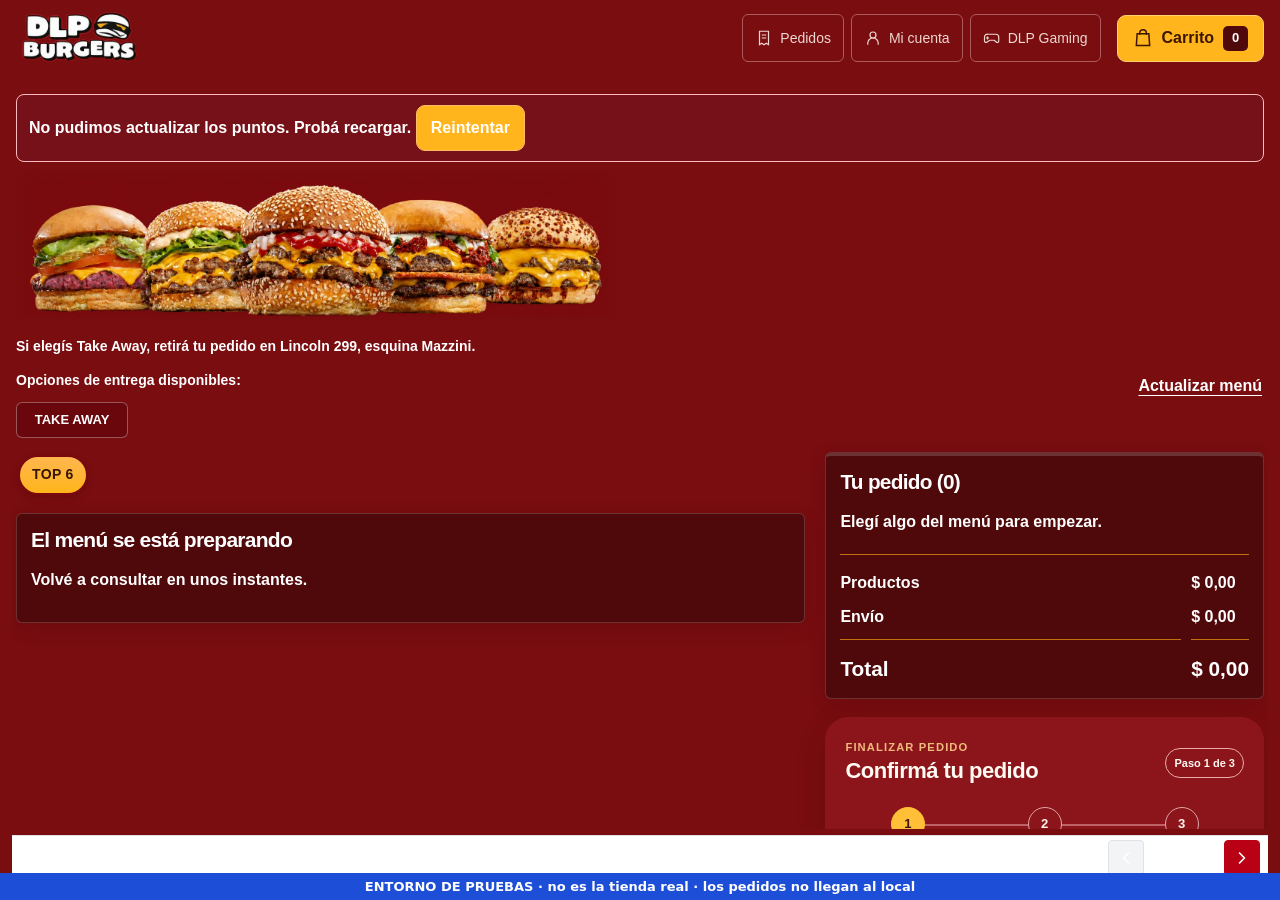
<file: index.html>
<!doctype html>
<html lang="es-AR">
  <head>
<meta name="robots" content="noindex">
    <meta charset="UTF-8" />
    <link rel="icon" type="image/png" sizes="48x48" href="./dlp-circular-48.png" />
    <link rel="icon" type="image/svg+xml" href="./dlp-circular.svg" />
    <link rel="apple-touch-icon" sizes="180x180" href="./apple-touch-icon-circular.png" />
    <link rel="manifest" href="./manifest.webmanifest" />
    <meta name="theme-color" content="#ae0b10" />
    <meta name="description" content="Pedí en DLP Burgers: elegí tus productos, sumá extras y seleccioná retiro o delivery." />
    <meta name="viewport" content="width=device-width, initial-scale=1.0, viewport-fit=cover" />
    <link rel="preconnect" href="https://fonts.googleapis.com" />
    <link rel="preconnect" href="https://fonts.gstatic.com" crossorigin />
    <link rel="stylesheet" href="https://fonts.googleapis.com/css2?family=Barlow+Condensed:wght@600;700&family=Figtree:wght@400;500;600;700&display=swap" />
    <title>PRUEBAS · DLP Burgers · Pedidos</title>
    <script type="module" crossorigin src="./assets/app-polling-f5663f64f847.js"></script>
    <link rel="modulepreload" crossorigin href="./assets/BrandLogo-BiGP6jCE.js">
    <link rel="stylesheet" crossorigin href="./assets/app-TrvkmhTv.css">
  <link rel="stylesheet" href="./assets/stamps-cec8f1cae200.css">
  <link rel="stylesheet" href="./assets/popular-mosaic-375ecff0ff63.css">
</head>
  <body>
    <div id="root"></div>
  <div id="dlp-entorno-pruebas" style="position:fixed;z-index:2147483647;left:0;right:0;bottom:0;padding:6px 10px;background:#1d4ed8;color:#fff;font:700 13px system-ui,sans-serif;text-align:center;pointer-events:none">ENTORNO DE PRUEBAS · no es la tienda real · los pedidos no llegan al local</div>
</body>
</html>
</file>
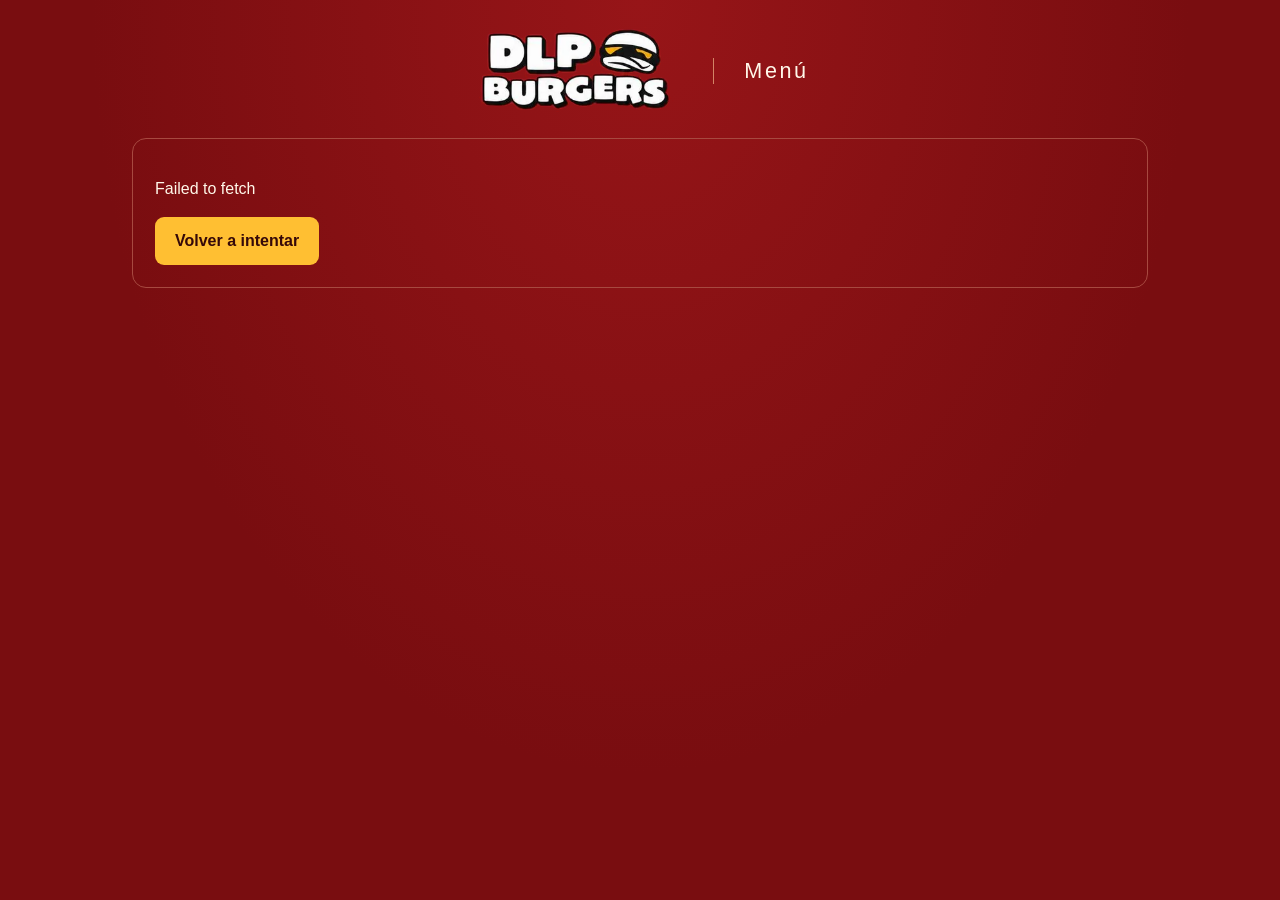
<file: menu/index.html>
<!doctype html>
<html lang="es-AR">
  <head>
    <meta charset="UTF-8" />
    <meta name="viewport" content="width=device-width, initial-scale=1, viewport-fit=cover" />
    <meta name="theme-color" content="#790d10" />
    <meta name="description" content="La carta de DLP Burgers. Hamburguesas, starters, sándwiches y bebidas, con sus ingredientes y precios por presentación." />
    <link rel="icon" href="../dlp-circular-48.png" />
    <title>Menú · DLP Burgers</title>
    <script type="module" crossorigin src="../assets/menu-BvF_PrzL.js"></script>
    <link rel="modulepreload" crossorigin href="../assets/BrandLogo-BiGP6jCE.js">
    <link rel="stylesheet" crossorigin href="../assets/menu-BFyh3faN.css">
  </head>
  <body>
    <div id="root"></div>
    <noscript>Activá JavaScript para consultar el menú actualizado de DLP Burgers.</noscript>
  </body>
</html>
</file>
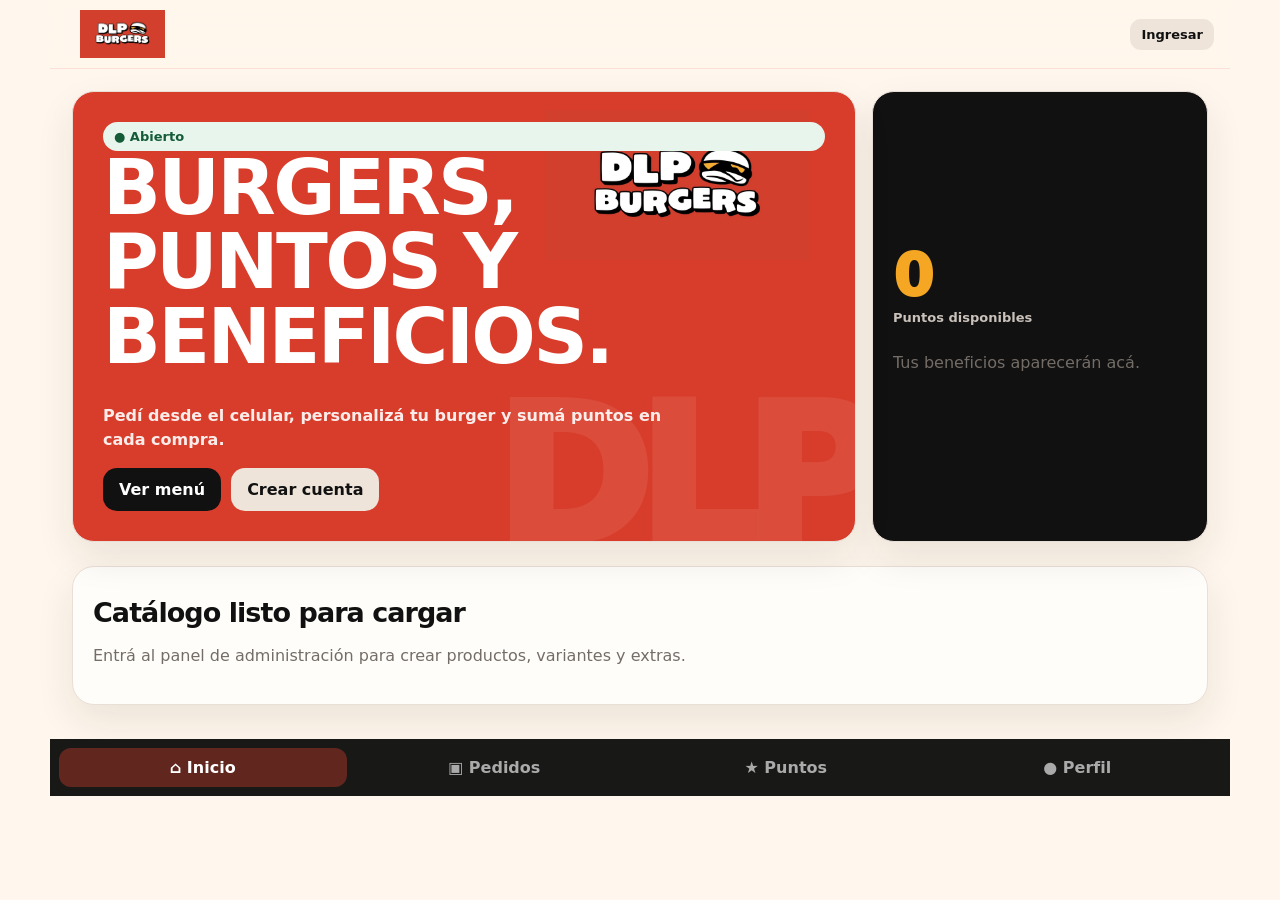
<file: version-anterior.html>
<!doctype html>
<html lang="es">
<head>
  <meta charset="utf-8" />
  <meta name="viewport" content="width=device-width,initial-scale=1,viewport-fit=cover" />
  <meta name="theme-color" content="#d83d2b" />
  <meta name="apple-mobile-web-app-capable" content="yes" />
  <meta name="apple-mobile-web-app-status-bar-style" content="black-translucent" />
  <meta name="description" content="DLP Burgers — pedidos, puntos y beneficios." />
  <title>DLP Burgers</title>
  <link rel="manifest" href="manifest-v4.webmanifest" />
  <link rel="stylesheet" href="styles.css" />
</head>
<body>
  <div id="app"></div>
  <script src="app.js"></script>
</body>
</html>
</file>
<file: assets/app-TrvkmhTv.css>
.web-pages:not(.web-pages-active)>.web-pages-body,.web-pages:not(.web-pages-active)>.web-pages-body>.web-pages-content{display:contents}.web-pages-active{min-width:0;min-height:0;height:var(--web-pages-height,calc(100dvh - 120px));max-height:var(--web-pages-height,calc(100dvh - 120px));box-sizing:border-box;flex-direction:column;display:flex}.web-pages-active>.web-pages-body{scroll-behavior:auto;scrollbar-width:none;overflow-wrap:anywhere;flex:1;min-width:0;min-height:0;position:relative;overflow:hidden}.web-pages-active>.web-pages-body>.web-pages-content{min-width:0;padding:2px 4px 8px;display:flow-root}.web-pages-nav{color:#30343b;z-index:2;background:#fff;border-top:1px solid #dfe2e7;flex:0 0 44px;justify-content:flex-end;align-items:center;gap:10px;min-width:0;margin-top:6px;padding:4px 8px;font-size:13px;display:flex}.web-pages-label{overflow-wrap:anywhere;margin-right:auto}.web-pages-count{text-align:center;font-variant-numeric:tabular-nums;min-width:60px}.web-pages-nav .web-pages-label,.web-pages-nav .web-pages-count{color:#30343b!important}.web-pages-nav button{color:#fff;cursor:pointer;background:#b90014;border:1px solid #b90014;border-radius:4px;justify-content:center;align-items:center;width:36px;height:36px;min-height:36px;padding:0;display:inline-flex}.web-pages-nav button:disabled{color:#92959c;cursor:default;background:#f3f4f6;border-color:#dfe2e7}.web-pages-nav button:focus-visible{outline-offset:2px;outline:3px solid #246fc0}.web-page-dialog{box-sizing:border-box!important;border-radius:8px!important;width:calc(100vw - 32px)!important;max-width:none!important;height:calc(100dvh - 32px)!important;max-height:none!important;padding:14px!important;overflow:visible!important}.web-page-dialog>.web-pages{height:100%;max-height:100%}.web-page-dialog-continuous{overflow:auto!important}.web-page-dialog-continuous>.web-pages{height:auto;max-height:none}.web-page-dialog .web-pages-content>.picker-header,.web-page-dialog .salon-window-header{position:static}@media print{.web-pages,.web-pages-body,.web-pages-content{height:auto!important;max-height:none!important;display:contents!important;overflow:visible!important}.web-pages-nav{display:none!important}.web-page-dialog{width:auto!important;height:auto!important;max-height:none!important;padding:0!important}}@media screen and (width>=900px){.web-desktop{letter-spacing:0}.web-desktop body{min-width:0;margin:0}.web-desktop .app-shell{min-height:100dvh;padding-bottom:0}.web-desktop .container{width:100%;max-width:none;margin:0;padding:8px 12px}.web-desktop .admin-shell>.container:has(.admin-workspace){width:100%;max-width:none;margin:0;padding:8px 12px}.web-desktop h1,.web-desktop h2,.web-desktop h3,.web-desktop h4,.web-desktop button{letter-spacing:0}.web-desktop h1{font-size:28px}.web-desktop h2{font-size:21px}.web-desktop h3{font-size:17px}.web-desktop .admin-workspace{gap:0 10px}.web-desktop .admin-workbar{margin-bottom:8px;padding:6px 12px}.web-desktop .admin-rail{gap:4px;padding:4px}.web-desktop .admin-rail button{height:38px;min-height:38px}.web-desktop .admin-content-label{margin-bottom:8px;font-size:12px}.web-desktop .counter-workspace .admin-content{padding:4px!important}.web-desktop .counter-navigation{margin-bottom:6px;padding:6px 10px}.web-desktop .card{box-shadow:none;border-radius:6px;padding:14px}.web-desktop .field{gap:5px;margin-top:8px}.web-desktop .field span{font-size:13px}.web-desktop .field input,.web-desktop .field select{min-height:40px;padding:8px 10px;font-size:15px}.web-desktop textarea{field-sizing:content;resize:vertical;min-height:64px}.web-desktop .actions{margin-top:12px}.web-desktop .notice{margin:8px 0;padding:10px 12px}.web-desktop fieldset{margin:10px 0;padding:10px}.web-desktop .plain-fieldset{margin:0;padding:0}.web-desktop .admin-layout{grid-template-columns:minmax(0,1.2fr) minmax(0,1fr);gap:16px}.web-desktop .admin-layout>section:only-child{grid-column:1/-1}.web-desktop .admin-layout>section>form{grid-template-columns:repeat(2,minmax(0,1fr));align-items:start;gap:8px 16px;display:grid}.web-desktop .admin-layout>section>form>:not(.field){grid-column:1/-1}.web-desktop .admin-row{padding:10px 0}.web-desktop .form-grid{gap:10px}.web-desktop .admin-list,.web-desktop .group-assignment,.web-desktop .address-list,.web-desktop .purchase-table,.web-desktop .gaming-table-wrap{max-height:none;overflow:visible}.web-desktop .group-assignment{grid-template-columns:repeat(2,minmax(0,1fr));gap:8px 14px;display:grid}.web-desktop .group-assignment .check{align-items:start;min-width:0;margin:0}.web-desktop .zone-price-list{flex-wrap:wrap;overflow:visible}.web-desktop .zones-dialog header{justify-content:space-between;align-items:center;padding:8px 0;display:flex}.web-desktop .zones-dialog .customer-zones-map{height:calc(100dvh - 230px);min-height:220px}.web-desktop .purchase-table table,.web-desktop .gaming-table-wrap table{table-layout:fixed;width:100%}.web-desktop .purchase-table td,.web-desktop .purchase-table th,.web-desktop .gaming-table-wrap td,.web-desktop .gaming-table-wrap th{white-space:normal;overflow-wrap:anywhere;min-width:0}.web-desktop .admin-layout fieldset:has(>.check){grid-template-columns:repeat(2,minmax(0,1fr));gap:6px;display:grid}.web-desktop .admin-layout fieldset>legend,.web-desktop .admin-layout fieldset>p,.web-desktop .admin-layout fieldset>.field,.web-desktop .admin-layout fieldset>.group-assignment{grid-column:1/-1}.web-desktop .users-editor,.web-desktop .print-settings,.web-desktop .counter-main,.web-desktop .counter-success,.web-desktop .points-promotion,.web-desktop .gaming-live,.web-desktop .account-layout,.web-desktop .billing-admin{width:100%;max-width:none}.web-desktop .users-editor .plain-fieldset,.web-desktop .profile-fields{grid-template-columns:repeat(2,minmax(0,1fr));align-items:start;gap:8px 18px;display:grid}.web-desktop .users-editor .profile-fields,.web-desktop .users-editor .actions,.web-desktop .profile-fields>small,.web-desktop .profile-fields>.notice,.web-desktop .profile-fields>.address-search{grid-column:1/-1}.web-desktop .profile-fields>.field-label{grid-column:1/-1;margin:0}.web-desktop .profile-fields>fieldset{margin:0}.web-desktop .users-list{grid-template-columns:repeat(auto-fit,minmax(380px,1fr));gap:0 22px}.web-desktop .users-heading p{margin-bottom:0}.web-desktop .user-row{align-items:start;padding:12px 0}.web-desktop .counter .counter-layout{grid-template-columns:minmax(0,2fr) minmax(260px,1fr);align-items:start;gap:8px;display:grid}.web-desktop .counter .counter-layout:has(.counter-cart:not([open])){grid-template-columns:minmax(0,1fr)}.web-desktop .counter .counter-layout:has(.counter-cart:not([open]))>.counter-cart{border:0;order:-1;padding:0}.web-desktop .counter .counter-main{margin:0}.web-desktop .counter .counter-cart{border-top:0;border-left:1px solid #ddd;max-width:none;margin:0;padding:0 0 0 14px}.web-desktop .counter-current-step{text-align:left;margin:4px 0;font-weight:700}.web-desktop .counter .field{margin-bottom:0}.web-desktop .counter .counter-product-select{width:min(480px,100%);margin-left:auto;margin-right:auto}.web-desktop .counter .section-header h2{margin:0;font-size:18px}.web-desktop .counter .section-header button{min-height:32px;padding:6px 10px}.web-desktop .counter-inline-picker{padding:4px 0}.web-desktop .counter-inline-picker .picker-quantity{padding:2px 6px}.web-desktop .counter .section-header{margin-bottom:8px}.web-desktop .counter .section-header p{margin:4px 0}.web-desktop .counter .section-header p,.web-desktop .counter-inline-picker .line-notes-field small,.web-desktop .counter-inline-picker .group-hint{display:none}.web-desktop .counter-inline-picker .picker-option-group{margin:0 0 6px}.web-desktop .counter-inline-picker .picker-option-group>summary{min-height:38px;padding:7px 10px;font-size:13px}.web-desktop .counter-inline-picker .picker-option-group>summary small{font-size:12px}.web-desktop .counter-inline-picker .line-notes-field{margin:6px 0}.web-desktop .counter-inline-picker .line-notes-field textarea{min-height:52px}.web-desktop .counter-inline-picker .picker-footer{flex-wrap:nowrap;gap:12px;padding:8px 0 0}.web-desktop .counter-inline-picker .picker-purchase-summary{flex:1;justify-content:space-between;gap:20px;width:auto}.web-desktop .counter-inline-picker .picker-final-actions{flex:none}.web-desktop .counter-inline-picker .picker-total{min-width:140px;padding:0}.web-desktop .counter-inline-picker .picker-total strong{font-size:23px}.web-desktop .counter-inline-picker .picker-unit-price{display:none}.web-desktop .counter-drafts-select>span{clip-path:inset(50%);width:1px;height:1px;position:absolute;overflow:hidden}.web-desktop .counter-drafts-bar{margin:6px 0}.web-desktop .counter-draft-status,.web-desktop .counter-draft-tabs{display:none}.web-desktop .counter-drafts-bar .counter-drafts-select{flex:1;min-width:0;max-width:480px;margin:0;display:flex}.web-desktop .counter-drafts-select select{width:100%;min-width:0}.web-desktop .counter-line{padding:10px 0}.web-desktop .counter-line-actions input{height:36px;min-height:36px;padding:6px}.web-desktop .counter-inline-picker .picker-content{grid-template-columns:repeat(3,minmax(0,1fr));gap:14px}.web-desktop .counter-inline-picker .product-step-panel:first-child{grid-template-columns:1fr;align-content:start;gap:6px}.web-desktop .counter-inline-picker .product-step-panel{min-width:0}.web-desktop .counter-inline-picker .picker-footer{margin-top:0}.web-desktop .counter-step-actions{margin-top:12px}.web-desktop .counter [data-counter-step="2"],.web-desktop .counter [data-counter-step="3"]{grid-template-columns:repeat(2,minmax(0,1fr));align-items:start;gap:8px 16px;display:grid}.web-desktop .counter [data-counter-step]>h3,.web-desktop .counter [data-counter-step]>.notice,.web-desktop .counter [data-counter-step]>.counter-delivery-mode{grid-column:1/-1;margin:0}.web-desktop .counter .schedule-selector{margin:0}.web-desktop .board-columns{gap:10px;width:100%;overflow:visible;grid-template-columns:repeat(5,minmax(0,1fr))!important}.web-desktop .board-column{min-width:0;min-height:0}.web-desktop .board-column>header{margin-bottom:6px!important}.web-desktop .board-column-body{max-height:none!important;overflow:visible!important}.web-desktop .board-scroll-hint{display:none!important}.web-desktop .order-board{gap:10px}.web-desktop .board-column>header{min-height:40px;padding:8px 2px}.web-desktop .board-order.compact-order{padding:9px}.web-desktop .board-order .board-minimal-customer{margin-top:4px}.web-desktop .board-order .board-minimal-meta{margin:3px 0 5px}.web-desktop .board-order .board-minimal-products{min-height:0;margin-bottom:6px}.web-desktop .board-order .board-minimal-detail{margin-top:4px;padding-top:0}.web-desktop .board-order .board-action-bar{grid-template-columns:repeat(5,minmax(0,1fr));gap:3px}.web-desktop .board-order .board-action-bar .board-icon{padding:3px}.web-desktop .board-heading,.web-desktop .board-heading h2{margin:0}.web-desktop .board-heading p{margin:4px 0}.web-desktop .board-toolbar,.web-desktop .board-print-status,.web-desktop .board-update{gap:8px;margin:4px 0;padding:4px 0}.web-desktop .board-search{grid-template-columns:minmax(240px,1fr) auto minmax(0,1fr);padding:8px 10px}.web-desktop .board-finance-access{margin-bottom:6px}.web-desktop .board-finance-access>summary{min-height:30px;padding:4px 0}.web-desktop .salon-map-scroll{overflow:visible}.web-desktop .salon-floor{width:100%;min-width:0;height:min(55dvh,520px)}.web-desktop .salon-detail-grid{grid-template-columns:1fr 1fr}.web-desktop .salon-table-list{grid-template-columns:repeat(auto-fit,minmax(200px,1fr));gap:8px;display:grid}.web-desktop .salon-table-list h3{grid-column:1/-1}.web-desktop .salon-table-list .button{margin:0}.web-desktop .web-page-dialog .salon-window-content{max-height:none;padding:0;overflow:visible}.web-desktop .salon-opening-window{width:min(520px,100vw - 32px);height:fit-content;max-height:calc(100dvh - 32px);margin:auto}.web-desktop .salon-opening-window .salon-account>.salon-heading{justify-content:flex-end;margin:0 0 6px;position:static}.web-desktop .salon-opening-window .salon-open>p{margin:0 0 16px}.web-desktop .web-page-dialog .picker-content{max-height:none!important;overflow:visible!important}.web-desktop .web-page-dialog form{max-height:none!important}.web-desktop .web-page-dialog .picker-footer{position:static}.web-desktop .web-page-dialog .product-step-panel{width:100%;max-width:none;min-height:0}.web-desktop .web-page-dialog .product-step-panel:has(.picker-photo){grid-template-columns:minmax(200px,1fr) repeat(2,minmax(0,1fr));align-items:start;gap:12px;display:grid}.web-desktop .web-page-dialog .picker-photo{object-fit:contain;grid-area:2/1;width:100%;max-height:160px}.web-desktop .web-page-dialog .product-step-panel:has(.picker-photo)>.product-description{grid-area:3/1;margin:0;font-size:13px;line-height:1.4}.web-desktop .web-page-dialog .product-step-panel:has(.picker-photo)>.picker-primary-group{grid-area:2/2/4}.web-desktop .web-page-dialog .product-step-panel:has(.picker-photo)>fieldset{grid-area:2/3/4}.web-desktop .web-page-dialog .product-step-heading{margin:0}.web-desktop .web-page-dialog .product-step-heading h3{margin:4px 0}.web-desktop .web-page-dialog .choice{padding:8px 0}.web-desktop .web-page-dialog .product-step-heading{grid-column:1/-1}.web-desktop .web-page-dialog .product-step-heading h3{font-size:21px}.web-desktop .web-page-dialog .product-step-heading p,.web-desktop .web-page-dialog .product-step-heading span{display:none}.web-desktop .web-page-dialog .product-stepper{margin:8px 0;padding:0}.web-desktop .web-page-dialog .picker-header{padding:0}.web-desktop .web-page-dialog .picker-content{padding:8px 0}.web-desktop .web-page-dialog .picker-primary-group,.web-desktop .web-page-dialog fieldset{margin:4px 0}.web-desktop .web-page-dialog .product-step-panel fieldset:has(.choice){grid-template-columns:repeat(auto-fit,minmax(200px,1fr));gap:6px;display:grid}.web-desktop .web-page-dialog .campaign-flyer img{object-fit:contain;width:100%;max-height:calc(100dvh - 170px)}.web-desktop .campaign-dialog .web-pages-content{grid-template-columns:minmax(0,1fr) minmax(0,1fr);gap:24px;display:grid}.web-desktop .campaign-dialog .campaign-copy{align-self:center}.web-desktop .campaign-dialog .campaign-close{z-index:3}.web-desktop .admin-section-dialog nav:not(.web-pages-nav){grid-template-columns:repeat(3,minmax(0,1fr));gap:16px}.web-desktop .report-table-scroll,.web-desktop .finance-report-table,.web-desktop .report-chart-scroll,.web-desktop .schedule-choices,.web-desktop .salon-product-list,.web-desktop .counter-products{max-height:none;overflow:visible}.web-desktop .reports table,.web-desktop .finance-report-table table{table-layout:fixed;width:100%}.web-desktop .reports th,.web-desktop .reports td,.web-desktop .finance-report-table th,.web-desktop .finance-report-table td{white-space:normal;overflow-wrap:anywhere;min-width:0;padding:8px}.web-desktop .report-chart svg{min-width:0}.web-desktop .report-kpis{gap:10px}.web-desktop .report-kpis article{padding:12px}.web-desktop .report-kpis article>strong{font-size:24px}.web-desktop .app-shell.customer-view .topbar{gap:16px;min-height:76px;padding:8px 16px}.web-desktop .app-shell.customer-view .topbar .brand-logo{width:128px}.web-desktop .app-shell.customer-view .topbar .brand-caption{display:none}.web-desktop .app-shell.customer-view .topbar nav button{border-radius:6px;flex-direction:row;min-height:48px;padding:8px 12px;font-size:14px}.web-desktop .app-shell.customer-view .menu-intro{max-width:none;margin:0 0 8px;padding:0}.web-desktop .menu-intro-photo{height:150px}.web-desktop .menu-intro-photo img{object-fit:cover;width:100%;height:100%}.web-desktop .menu-service-bar{margin:0 0 8px;padding:6px 0}.web-desktop .menu-service-copy p{margin:2px 0}.web-desktop .layout{grid-template-columns:minmax(0,1.8fr) minmax(340px,1fr);gap:20px}.web-desktop .products-grid{grid-template-columns:repeat(auto-fit,minmax(210px,1fr));gap:14px}.web-desktop .categories{flex-wrap:wrap;gap:6px;margin-bottom:10px;position:static;overflow:visible}.web-desktop .account-layout{grid-template-columns:minmax(240px,.7fr) minmax(0,2fr);gap:18px;margin:0}.web-desktop .account-layout-signed-out{display:block}.web-desktop .account-layout-signed-out>.card>form{grid-template-columns:1fr 1fr;gap:8px 18px;display:grid}.web-desktop .account-layout-signed-out>.card>form>.plain-fieldset{grid-column:1/-1}.web-desktop .account-sections{grid-template-columns:1fr 1fr;align-content:start;gap:8px;display:grid}.web-desktop .account-section:has(.account-section-content:not([hidden])){order:-1;grid-column:1/-1}.web-desktop .account-section-button{min-height:54px;padding:10px 14px}.web-desktop .account-section-content{padding:12px}.web-desktop .footer{flex-wrap:wrap;width:100%;max-width:none;margin:16px 0 0;padding:12px 0;font-size:12px}.web-desktop .footer .footer-brand{display:none}.web-desktop .footer .actions{margin:0}.web-desktop .account-onboarding{width:100%;max-width:none}.web-desktop .web-page-dialog.desktop-product-dialog .web-pages-content{flex-direction:column;min-height:100%;display:flex}.web-desktop .web-page-dialog.desktop-product-dialog form{flex:1;min-width:0}.web-desktop .web-page-dialog.desktop-product-dialog .picker-header{min-height:48px;padding:6px 0}.web-desktop .web-page-dialog.desktop-product-dialog .picker-header small{display:none}.web-desktop .web-page-dialog.desktop-product-dialog .picker-header h2{margin:0;font-size:21px}.web-desktop .web-page-dialog.desktop-product-dialog .picker-content{flex:1;grid-template-columns:minmax(180px,.9fr) minmax(300px,1.6fr) minmax(200px,.9fr);align-items:start;gap:18px;padding:12px 0;display:grid}.web-desktop .web-page-dialog.desktop-product-dialog .product-step-panel{flex-direction:column;gap:10px;min-width:0;padding:0;display:flex}.web-desktop .web-page-dialog.desktop-product-dialog .product-step-panel+.product-step-panel{border-left:1px solid #e1d8cd;padding-left:18px}.web-desktop .web-page-dialog.desktop-product-dialog .product-step-heading{margin:0;display:block}.web-desktop .web-page-dialog.desktop-product-dialog .product-step-heading h3{margin:0 0 4px;font-size:16px}.web-desktop .web-page-dialog.desktop-product-dialog .product-step-heading p,.web-desktop .web-page-dialog.desktop-product-dialog .product-step-heading span{display:none}.web-desktop .web-page-dialog.desktop-product-dialog .product-step-panel>.field,.web-desktop .web-page-dialog.desktop-product-dialog .picker-primary-group{width:100%;margin:0}.web-desktop .web-page-dialog.desktop-product-dialog fieldset{width:100%;min-width:0;margin:0;padding:8px 10px}.web-desktop .web-page-dialog.desktop-product-dialog .picker-primary-group>fieldset{grid-template-columns:repeat(auto-fit,minmax(180px,1fr));gap:4px 12px;display:grid}.web-desktop .web-page-dialog.desktop-product-dialog fieldset>legend,.web-desktop .web-page-dialog.desktop-product-dialog fieldset>.group-hint{grid-column:1/-1}.web-desktop .web-page-dialog.desktop-product-dialog .option-row{border:0;min-width:0;margin:0;display:block}.web-desktop .web-page-dialog.desktop-product-dialog .choice{gap:8px;min-height:32px;margin:0;padding:5px 0;font-size:14px}.web-desktop .web-page-dialog.desktop-product-dialog .choice span{overflow-wrap:anywhere;min-width:0}.web-desktop .web-page-dialog.desktop-product-dialog .choice strong{font-size:12px}.web-desktop .web-page-dialog.desktop-product-dialog .group-hint{margin:0 0 4px;font-size:12px}.web-desktop .web-page-dialog.desktop-product-dialog .line-notes-field textarea{height:76px;min-height:76px}.web-desktop .web-page-dialog.desktop-product-dialog .line-notes-field small{font-size:12px;line-height:1.35}.web-desktop .web-page-dialog.desktop-product-dialog .product-review{gap:8px;width:100%;margin:0}.web-desktop .web-page-dialog.desktop-product-dialog .product-review>div{min-width:0;padding:8px}.web-desktop .web-page-dialog.desktop-product-dialog .picker-footer{flex-wrap:nowrap;gap:16px;margin:0;padding:8px 0 0;display:flex}.web-desktop .web-page-dialog.desktop-product-dialog .picker-purchase-summary{flex:1;justify-content:space-between;gap:16px;width:auto;display:flex}.web-desktop .web-page-dialog.desktop-product-dialog .picker-quantity{padding:4px 8px}.web-desktop .web-page-dialog.desktop-product-dialog .picker-total{padding:0}.web-desktop .web-page-dialog.desktop-product-dialog .picker-total strong{font-size:23px}.web-desktop .web-page-dialog.desktop-product-dialog .picker-final-actions{flex:none;justify-content:flex-end;width:auto;min-width:200px;display:flex}.web-desktop .web-page-dialog.desktop-product-dialog .picker-final-actions>.button{width:auto;min-width:200px;padding:12px 16px;font-size:16px;line-height:1.3}.web-desktop .web-page-dialog.desktop-product-dialog .picker-unit-price{display:none}}.address-search{width:100%;min-width:0;margin-top:14px}.address-search>.field-label{margin-bottom:7px;display:block}.address-search>input{width:100%;min-width:0;min-height:44px;scroll-margin-top:100px;font-size:16px}.address-results{color:#fff;background:#683200;border:1px solid #efb166;border-radius:12px;margin-top:6px;overflow:hidden;box-shadow:0 3px 8px #3b160024}.address-list{max-height:var(--address-list-height,220px);overscroll-behavior-y:contain;-webkit-overflow-scrolling:touch;scrollbar-width:thin;margin:0;padding:0;list-style:none;position:relative;overflow-y:auto}.address-option{cursor:pointer;text-align:left;border-bottom:1px solid #ffffff26;align-items:center;gap:9px;min-height:52px;padding:9px 11px;line-height:1.3;display:flex}.address-option:last-child{border-bottom:0}.address-option>svg{flex-shrink:0}.address-option>div{min-width:0}.address-option:hover,.address-option[aria-selected=true]{outline-offset:-2px;background:#8c4100;outline:2px solid #ffd38b}.address-main{overflow-wrap:anywhere;font-size:14px;font-weight:700}.address-secondary{overflow-wrap:anywhere;margin-top:2px;font-size:12px;font-weight:700}.address-status{padding:10px 12px;font-size:13px;line-height:1.4}.address-google{text-align:right;color:#fff;letter-spacing:normal;white-space:nowrap;border-top:1px solid #ffffff40;padding:7px 12px;font:400 12px/1.4 Arial,sans-serif}.address-help{margin-top:6px;font-size:12px;font-weight:700;line-height:1.4}.customer-view .address-help{color:#fff}.account-layout:not(.account-layout-signed-out){max-width:760px;margin-inline:auto;display:block}.account-layout>.card{margin-bottom:16px;padding:16px}.account-layout h1{margin:0 0 10px;font-size:26px}.account-layout p{overflow-wrap:anywhere}.account-sections{gap:0;min-width:0;display:grid}.account-section{border-bottom:1px solid #ffffff35;min-width:0}.account-section-button{width:100%;color:inherit;text-align:left;cursor:pointer;font:inherit;letter-spacing:0;background:0 0;border:0;align-items:center;gap:12px;padding:18px 8px;display:flex}.account-section-button>span{flex:1;min-width:0;font-size:17px;font-weight:700}.account-section-button small{margin-top:4px;font-size:13px;font-weight:400;display:block}.account-section-button>svg{color:#ffba17;flex:none}.account-section-button[aria-expanded=true]>svg:last-child{transform:rotate(180deg)}.account-section-button:focus-visible{outline-offset:-2px;outline:2px solid #ffba17}.account-section-content{min-width:0;padding:0 0 18px}.account-section-content .card{box-shadow:none;background:0 0;border:0;border-radius:0;margin:0;padding:12px 0}.account-section-content h2{font-size:21px}.account-section-content input,.account-section-content select{min-width:0;max-width:100%}.account-section-content .points-club{box-shadow:none;border:0;border-radius:0;padding:12px 0}.account-extra{padding:14px 0}.account-extra>summary{cursor:pointer;font-size:14px}.account-onboarding{max-width:540px;margin:24px auto;padding:20px}.account-onboarding .card{box-shadow:none;background:0 0;border:0;padding:0}.product-workspace{--product-line:var(--adm-line,#dce0e4);--product-surface:var(--adm-surface,#fff);--product-muted:var(--adm-muted,#636a71);color:var(--adm-ink,#20242a);min-width:0}.product-workspace-heading{justify-content:space-between;align-items:center;gap:16px;margin:6px 0 18px;display:flex}.product-workspace-heading h2{letter-spacing:0;margin:0;font-size:1.5rem}.product-workspace-heading p{color:var(--product-muted);margin:5px 0 0;font-size:.875rem}.product-workspace .button{border-radius:6px;justify-content:center;align-items:center;gap:7px;display:inline-flex}.product-workspace .button svg{flex-shrink:0}.product-workspace-columns{grid-template-columns:minmax(320px,1.15fr) minmax(340px,1fr);align-items:start;gap:24px;display:grid}.product-workspace-catalog,.product-workspace-editor{min-width:0}.product-workspace-editor{border-left:1px solid var(--product-line);padding-left:24px;scroll-margin-top:16px;position:sticky;top:16px}.product-workspace .product-list-filters{grid-template-columns:minmax(0,1.3fr) minmax(110px,1fr);gap:10px;margin:0 0 16px}.product-workspace .field>span,.product-workspace legend{font-size:.875rem}.product-workspace .field input,.product-workspace .field select,.product-workspace .field textarea{border-radius:6px;font-size:1rem}.product-workspace .field{margin-top:12px}.product-workspace .product-catalog-row.is-compact{background:var(--product-surface);border-bottom:1px solid var(--product-line);border-radius:0;flex-wrap:wrap;gap:6px;padding:12px;display:flex;position:relative}.product-workspace .product-catalog-row.is-selected{background:var(--adm-brand-soft,#fff0f1);box-shadow:inset 3px 0 var(--adm-brand,#b50917)}.product-catalog-select{width:100%;min-width:0;color:inherit;text-align:left;font:inherit;cursor:pointer;background:0 0;border:0;align-items:center;gap:12px;padding:0;display:flex}.product-catalog-select .product-catalog-name{flex:1}.product-catalog-select strong{font-size:.9375rem}.product-catalog-select small{color:var(--product-muted);overflow-wrap:anywhere;margin-top:4px;font-size:.8125rem;display:block}.product-catalog-select svg{color:var(--product-muted);flex-shrink:0}.product-catalog-price{white-space:nowrap;font-variant-numeric:tabular-nums;font-size:.875rem}.product-catalog-state{color:var(--product-muted);background:var(--adm-surface-2,#f3f4f5);border-radius:3px;padding:2px 7px;font-size:.8125rem}.product-catalog-state.is-active{background:var(--adm-ok-soft,#eaf4ed);color:var(--adm-ok,#26704e)}.product-catalog-state.is-active.is-staff{background:var(--adm-warn-soft,#fff4ce);color:var(--adm-warn,#765700)}.product-catalog-tabs,.product-editor-tabs{border-bottom:1px solid var(--product-line);flex-wrap:wrap;gap:4px;margin-bottom:8px;display:flex}.product-catalog-tabs button,.product-editor-tabs button{min-height:44px;color:var(--product-muted);font:inherit;cursor:pointer;background:0 0;border:0;border-bottom:3px solid #0000;border-radius:0;justify-content:center;align-items:center;gap:7px;padding:10px 12px;font-size:.875rem;font-weight:650;display:flex}.product-catalog-tabs button[aria-pressed=true],.product-editor-tabs button[aria-selected=true]{color:var(--adm-brand,#b50917);border-bottom-color:var(--adm-brand,#b50917)}.product-catalog-tabs button span{font-size:.8125rem}.product-editor-tabs button{flex:1;padding-inline:6px}.product-catalog-empty{padding:24px 8px}.product-editor-heading{justify-content:space-between;align-items:flex-start;gap:12px;margin-bottom:14px;display:flex}.product-editor-heading h3{overflow-wrap:anywhere;margin:0;font-size:1.125rem}.product-editor-heading span{color:var(--product-muted);margin-top:5px;font-size:.8125rem;display:block}.product-workspace .product-catalog-icon{flex-shrink:0;width:40px;min-width:40px;height:40px;padding:0}.product-workspace .product-catalog-delete{color:var(--adm-danger,#b50917)}.product-workspace .product-editor-fields{border:0;min-width:0;margin:0;padding:0}.product-editor-fields [hidden]{display:none!important}.product-workspace .product-editor-fields fieldset{border:0;min-width:0;margin:18px 0;padding:0}.product-workspace .product-editor-fields legend{margin-bottom:4px;font-weight:650}.product-workspace .product-editor-fields .variant-editor{border:0;border-bottom:1px solid var(--product-line);background:0 0;border-radius:0;padding:8px 0}.product-workspace .product-editor-fields .form-grid{grid-template-columns:minmax(0,1.3fr) minmax(100px,1fr)}.product-workspace .product-editor-fields .admin-row{flex-wrap:wrap;gap:8px}.product-workspace .selection-order{align-items:center;gap:5px;display:flex}.product-workspace .selection-order .icon-button{border:1px solid var(--product-line);background:var(--product-surface);width:34px;height:34px;color:inherit;cursor:pointer;border-radius:4px;justify-content:center;align-items:center;padding:0;display:inline-flex}.product-workspace .selection-order .icon-button:disabled{opacity:.4;cursor:default}.product-workspace .product-editor-fields .group-assignment{max-height:none;overflow:visible}.product-workspace .product-editor-fields .check{overflow-wrap:anywhere;min-width:0;font-size:.9375rem}.product-editor-photo{object-fit:contain;background:var(--product-surface);border-radius:5px;width:120px;height:90px;margin-top:12px;display:block}.product-editor-actions{border-top:1px solid var(--product-line);flex-wrap:wrap;justify-content:space-between;align-items:center;gap:8px;margin-top:18px;padding-top:14px;display:flex}.product-editor-actions>div{flex-wrap:wrap;gap:8px;margin-left:auto;display:flex}.product-workspace-empty{color:var(--product-muted);justify-items:center;gap:12px;padding:64px 16px;display:grid}.product-workspace-empty h3{margin:0;font-size:1rem}.product-deleted-summary{grid-template-columns:auto 1fr;gap:10px 14px;margin:24px 0;font-size:.9375rem;display:grid}.product-deleted-summary dd{overflow-wrap:anywhere;margin:0}@media (width<=1180px){.product-workspace-columns{grid-template-columns:minmax(280px,1fr) minmax(310px,1fr);gap:18px}.product-workspace-editor{padding-left:18px}.product-catalog-select{flex-wrap:wrap}.product-catalog-select .product-catalog-name{flex-basis:70%}.product-catalog-price{flex-basis:100%;order:1}}@media (width<=980px){.product-workspace-columns{grid-template-columns:minmax(0,1fr)}.product-workspace-editor{border-left:0;border-top:1px solid var(--product-line);padding:18px 0 0;position:static}.product-workspace-heading .button{max-width:180px}.product-catalog-select .product-catalog-name{flex-basis:auto}.product-catalog-price{flex-basis:auto;order:0}}@media (width<=540px){.product-workspace .product-list-filters{grid-template-columns:minmax(0,1fr)}.product-workspace-heading{align-items:flex-start}.product-workspace-heading .button{max-width:150px}.product-catalog-select{gap:8px}.product-catalog-select .product-catalog-name{flex-basis:70%}.product-catalog-price{flex-basis:100%;order:1}.product-editor-actions .button{font-size:.875rem}.product-workspace .product-editor-fields .form-grid{grid-template-columns:minmax(0,1fr)}.product-editor-tabs button{min-width:60px}}.group-workspace .product-workspace-columns{grid-template-columns:minmax(290px,.85fr) minmax(380px,1.15fr)}.group-workspace .group-search{margin-top:0}.group-search-input{align-items:center;min-width:0;display:flex;position:relative}.group-search-input>svg{pointer-events:none;color:var(--product-muted);position:absolute;left:12px}.group-workspace .group-search-input input{width:100%;min-width:0;padding-left:38px!important}.group-list-count{color:var(--product-muted);margin:14px 0 8px;font-size:.8125rem}.group-catalog-row{border:0;border-bottom:1px solid var(--product-line);background:var(--product-surface);width:100%;color:inherit;font:inherit;text-align:left;cursor:pointer;border-radius:0;align-items:center;gap:12px;padding:14px 12px;display:flex}.group-catalog-row[aria-pressed=true]{background:var(--adm-brand-soft,#fff0f1);box-shadow:inset 3px 0 var(--adm-brand,#b50917)}.group-catalog-name{overflow-wrap:anywhere;flex:1;min-width:0}.group-catalog-name strong{font-size:.9375rem}.group-catalog-name small{color:var(--product-muted);margin-top:5px;font-size:.8125rem;line-height:1.5;display:block}.group-catalog-products{margin-top:4px;font-size:.8125rem;line-height:1.5;display:block}.group-catalog-row .product-catalog-state{flex-shrink:0}.group-flags{flex-wrap:wrap;gap:8px 20px;margin:16px 0 0;display:flex}.group-option-row{border-bottom:1px solid var(--product-line)}.group-option-toggle{width:100%;min-height:52px;color:inherit;text-align:left;font:inherit;cursor:pointer;background:0 0;border:0;align-items:center;gap:12px;padding:12px 0;display:flex}.group-option-toggle>span:first-child{overflow-wrap:anywhere;flex:1;min-width:0}.group-option-toggle strong{font-size:.9375rem}.group-option-toggle small{color:var(--product-muted);font-size:.8125rem;display:block}.group-option-price{font-variant-numeric:tabular-nums;white-space:nowrap;font-size:.875rem}.group-option-toggle svg{flex-shrink:0}.group-option-toggle[aria-expanded=true] svg{transform:rotate(180deg)}.group-option-fields{padding:0 0 12px}.group-workspace .group-option-fields .field{margin-top:8px}.group-workspace .group-add-option{margin-top:16px}.group-linked-products{margin:0;padding:0;list-style:none}.group-linked-products li{border-bottom:1px solid var(--product-line);overflow-wrap:anywhere;padding:14px 0}.group-linked-products strong{font-size:.9375rem;display:block}.group-linked-products span{color:var(--product-muted);margin-top:5px;font-size:.8125rem;display:block}@media (width<=980px){.group-workspace .product-workspace-columns{grid-template-columns:minmax(0,1fr)}.group-workspace:not(.is-detail) .product-workspace-editor,.group-workspace.is-detail .product-workspace-catalog{display:none}.group-workspace .product-workspace-editor{border-top:0;padding-top:0}}@media (width<=540px){.group-catalog-row{gap:8px;padding-inline:10px}.group-workspace .product-editor-tabs button{font-size:.8125rem}.group-flags{display:block}.group-option-toggle{gap:8px}}.marketing-admin{grid-template-columns:minmax(320px,.9fr) minmax(360px,1.1fr);align-items:start;gap:20px;display:grid}.marketing-admin h2{margin-top:0}.marketing-flyer-preview{object-fit:contain;background:#eee;border-radius:10px;width:min(100%,420px);max-height:340px;margin:14px 0;display:block}.marketing-list-item{border-bottom:1px solid var(--line,#e5d9cd);grid-template-columns:90px 1fr auto;align-items:start;gap:14px;padding:14px 0;display:grid}.marketing-list-item>img{object-fit:cover;border-radius:8px;width:90px;height:90px}.marketing-list-item p{white-space:pre-line;margin:5px 0}.marketing-list-item small,.event-reservations small{display:block}.event-reservations{border-top:2px solid var(--orange);margin-top:24px;padding-top:12px}@media (width<=1000px){.marketing-admin{grid-template-columns:1fr}}@media (width<=560px){.marketing-list-item{grid-template-columns:64px 1fr}.marketing-list-item>img{width:64px;height:64px}.marketing-list-item>.compact-actions{grid-column:1/-1}}.product-list-filters{grid-template-columns:minmax(0,1fr) minmax(130px,180px);align-items:end;gap:12px;display:grid}.product-list-filters .field{min-width:0}.product-search-input{align-items:center;min-width:0;display:flex;position:relative}.product-search-input>svg{pointer-events:none;position:absolute;left:10px}.product-search-input input{width:100%;min-width:0;padding-left:34px!important}.product-catalog-name{overflow-wrap:anywhere;min-width:0}.product-catalog-row .product-row-actions{flex-wrap:wrap;align-items:center;gap:8px;display:flex}.product-catalog-row .product-catalog-icon{justify-content:center;align-items:center;width:42px;min-width:42px;height:42px;padding:0;display:inline-flex}.product-catalog-row .product-catalog-delete{color:#b50916}@media (width<=600px){.product-list-filters{grid-template-columns:minmax(0,1fr)}.product-catalog-row{flex-wrap:wrap;gap:10px}.product-catalog-row .product-row-actions{width:100%}}@media (width>=900px){.product-dialog.staff-product-dialog{border-radius:8px;width:min(1040px,100vw - 40px);max-height:calc(100dvh - 24px)}.staff-product-dialog form{max-height:calc(100dvh - 28px)}.staff-product-dialog .picker-header{gap:12px;padding:10px 18px}.staff-product-dialog .picker-header h2{letter-spacing:0;font-size:20px}.staff-product-dialog .picker-header small{display:none}.staff-product-dialog .product-stepper{padding:7px 12px}.staff-product-dialog .product-stepper:before{top:23px}.staff-product-dialog .picker-content{padding:12px 18px}.staff-product-dialog .product-step-panel{grid-template-columns:1fr 1fr;align-items:start;gap:12px 22px;min-height:0;display:grid}.staff-product-dialog .product-step-heading,.staff-product-dialog .product-description,.staff-product-dialog .product-step-help{display:none}.staff-product-dialog .product-step-panel>.dialog-paging{grid-area:1/1;margin:0}.staff-product-dialog .product-step-panel>.picker-primary-group,.staff-product-dialog .product-step-panel>.picker-option-group{grid-column:1;margin:0}.staff-product-dialog .line-notes-field{grid-area:1/2/4}.staff-product-dialog .field{gap:6px;margin:0;display:grid}.staff-product-dialog .field input,.staff-product-dialog .field select{min-height:40px;padding:8px 10px}.staff-product-dialog .field textarea{resize:none;height:80px;min-height:80px}.staff-product-dialog .field small{font-size:12px;line-height:1.4}.staff-product-dialog .picker-content fieldset{margin:0;padding:8px 12px}.staff-product-dialog .picker-content legend{font-size:14px}.staff-product-dialog .group-hint{margin:4px 0;font-size:12px}.staff-product-dialog .choice{min-height:34px;padding:6px 0;font-size:14px}.staff-product-dialog .option-row{align-items:center;gap:10px;display:flex}.staff-product-dialog .option-row .choice{flex:1;min-width:0}.staff-product-dialog .option-quantity{gap:4px;margin:0;font-size:12px}.staff-product-dialog .option-quantity input{width:58px;min-height:32px;padding:5px}.staff-product-dialog .picker-footer{padding:10px 18px}.staff-product-dialog .picker-step-footer-3{grid-template-columns:1fr 1fr;align-items:center}.staff-product-dialog .picker-purchase-summary{gap:10px}.staff-product-dialog .picker-total,.staff-product-dialog .picker-quantity{border-radius:6px;padding:6px 10px}.staff-product-dialog .picker-total strong{font-size:20px}.staff-product-dialog .product-review{gap:6px}.staff-product-dialog .product-review>div{border-radius:6px;padding:8px}.staff-product-dialog .product-review span{letter-spacing:0}.staff-product-dialog .notice{margin:0;padding:8px;font-size:13px}.staff-product-dialog .notice p{margin:2px 0}}.dialog-paging{flex-shrink:0;justify-content:center;align-items:center;gap:12px;margin:8px 0;display:flex}.dialog-paging .button{border-radius:6px;place-items:center;width:40px;height:40px;min-height:40px;padding:0;display:grid}.dialog-paging span{text-align:center;font-variant-numeric:tabular-nums;letter-spacing:0;min-width:64px;font-size:14px}.course-alert-bar{color:#681015;background:#fff4d9;border:1px solid #efcc78;border-radius:12px;flex-wrap:wrap;align-items:center;gap:12px;margin-bottom:16px;padding:12px 16px;display:flex}.course-board{gap:16px;display:grid}.course-board>h2,.course-board>p{margin:0}.course-group{border-top:1px solid #e4dadd;padding:14px 0}.course-group h4{color:#780d12;margin:0;font-size:1rem}.course-group li{margin:8px 0}.course-dialog{color:#241f20;box-sizing:border-box;background:#fff;border:2px solid #ffb719;border-radius:16px;width:min(520px,100% - 24px);max-height:85dvh;padding:24px;overflow:auto}.course-dialog::backdrop{background:#26060999}.course-dialog li{margin:12px 0}.course-dialog button{min-height:48px;text-shadow:none}.course-stage-select{max-width:320px;margin:12px 0}.receipt-course-heading{border-bottom:2px solid #000;margin:12px 0 5px;font-size:1.1em;font-weight:900}.receipt-service-new{font-weight:900}.course-board .button:focus-visible,.course-dialog .button:focus-visible{outline-offset:3px;outline:3px solid #246fc0}@media print{.course-alert-bar,.course-dialog,.course-board{display:none!important}}.course-extra{white-space:pre-wrap;overflow-wrap:anywhere;display:block}.course-direct{color:#24683c}.course-release-status{overflow-wrap:anywhere;background:#fff4d9;border-left:3px solid #efb52f;padding:8px}.course-dialog h2{overflow-wrap:anywhere;font-size:1.5rem;line-height:1.25}.course-group li{overflow-wrap:anywhere}.course-board-compact{gap:8px}.course-board-compact .actions{margin:0}.course-board-compact p{margin:4px 0}.course-board-compact ul{margin:0;padding-left:24px}.course-board-compact li{overflow-wrap:anywhere;padding:8px}.course-board-compact>button{justify-self:start}.course-board-compact>ul{grid-template-columns:repeat(auto-fit,minmax(min(260px,100%),1fr));align-items:start;gap:0 24px;padding:0;list-style:none;display:grid}.course-board-compact>ul>li{break-inside:avoid;border-bottom:1px solid #e4dadd;min-width:0;padding:10px 0}@media (width>=900px){.course-dialog{border-radius:8px;width:min(980px,100vw - 40px);max-height:calc(100dvh - 24px);padding:18px}.course-dialog h2{letter-spacing:0;margin:0 0 12px;font-size:22px}.course-dialog>ul{grid-template-columns:1fr 1fr;gap:24px;margin:0;padding-left:24px;display:grid}.course-dialog li{margin:4px 0}.course-dialog .actions{margin-top:14px}}.salon-heading,.salon-map-toolbar{flex-wrap:wrap;justify-content:space-between;align-items:center;gap:1rem;display:flex}.salon-heading h2,.salon-heading h3,.salon-heading .actions,.salon-map-toolbar .actions{margin:0}.salon-map-toolbar{margin:1.25rem 0 .75rem}.salon-map-toolbar p{margin:.3rem 0}.salon-map-scroll{background:#fffdf9;border:1px solid #d8c8ba;border-radius:16px;overflow-x:auto}.salon-floor{aspect-ratio:1000/570;isolation:isolate;background-image:radial-gradient(#ddcfc1 1px,#0000 1px);background-size:24px 24px;min-width:680px;min-height:570px;position:relative}.salon-floor.editing{background-color:#fff7e7}.salon-table{color:#23472b;width:114px;min-height:90px;font:inherit;cursor:pointer;overflow-wrap:anywhere;background:#edf5ee;border:2px solid #729278;border-radius:13px;flex-direction:column;justify-content:center;gap:3px;padding:10px 7px;display:flex;position:absolute;transform:translate(-50%,-50%);box-shadow:0 5px #dce6dc}.salon-table.round{border-radius:50%;width:114px;height:114px;padding:15px 9px}.salon-table small{font-size:.68rem;line-height:1.3}.salon-table strong{font-size:.9rem;line-height:1.1}.salon-table span{font-size:.82rem;font-weight:700}.salon-table.selected{outline-offset:5px;z-index:2;outline:3px solid #292522}.salon-floor.editing .salon-table{touch-action:none;cursor:grab}.salon-floor.editing .salon-table:active{cursor:grabbing}.salon-table:focus-visible{outline-offset:5px;outline:3px solid #292522}.salon-empty{text-align:center;flex-direction:column;justify-content:center;align-items:center;padding:2rem;display:flex;position:absolute;inset:0}.salon-empty p{max-width:380px}.salon-detail-grid{grid-template-columns:minmax(0,2fr) minmax(230px,1fr);gap:1.25rem;margin-top:1.25rem;display:grid}.salon-detail-grid>.salon-table-list:only-child{grid-column:1/-1}.salon-table-list{align-self:start}.salon-table-list .button{text-align:left;justify-content:space-between;align-items:center;gap:.5rem;width:100%;margin-bottom:.6rem;display:flex}.salon-table-list span{font-size:.8rem;font-weight:400}.salon-line{overflow-wrap:anywhere;grid-template-columns:1fr auto;gap:3px 12px;padding:.75rem 0;display:grid}.salon-line small{color:#66594f;grid-column:1/-1}.salon-account-item{border-bottom:1px solid #e8ddd3;padding-bottom:.75rem}.salon-quantity{align-items:center;gap:.5rem;display:flex}.salon-quantity .button{min-width:42px;padding:8px 13px}.salon-total{justify-content:space-between;align-items:center;gap:1rem;padding:1.2rem 0;font-size:1.2rem;display:flex}.salon-products,.salon-payment{border-top:1px solid #ded1c6;margin-top:1.5rem;padding-top:.6rem}.salon-product-list{grid-template-columns:repeat(2,minmax(0,1fr));gap:.5rem;max-height:420px;display:grid;overflow:auto}.salon-product-list .button{text-align:left;font-size:.9rem}.salon-history{border-bottom:1px solid #e8ddd3;padding:.9rem 0}.salon-history summary{cursor:pointer;grid-template-columns:1fr auto;gap:.4rem;display:grid}.salon-history summary small{color:#66594f;grid-column:1/-1}.salon-history summary:before{content:"＋";grid-column:1/-1;font-size:.8rem}.salon-history[open] summary:before{content:"−"}@media (width<=800px){.salon-detail-grid{grid-template-columns:1fr}.salon-heading .actions,.salon-map-toolbar .actions{width:100%}.salon-table-list .button{padding:12px}.salon-map-scroll{border-radius:10px}.salon-product-list{grid-template-columns:1fr}}.salon-floor{aspect-ratio:auto;background-color:#fffdf9;min-width:360px;height:760px;min-height:760px}.salon-table{width:min(130px,21%);min-height:94px}.salon-table.wide{width:min(190px,24%);min-height:108px}.salon-table.round{width:min(130px,21%);height:110px}.salon-table.box{border-left-width:7px;border-right-width:7px;border-radius:10px;width:min(190px,24%);min-height:118px;padding:15px 7px}.salon-table strong{font-size:1rem}.salon-table small{font-size:.75rem}.salon-open .field{max-width:280px}.salon-guests{color:#653414;background:#f9e3bd;border:1px solid #e6b975;border-radius:8px;padding:8px 12px;display:inline-flex}.salon-map-scroll{border:2px solid #dbc9b9;box-shadow:inset 0 3px #ae0b10}@media (width<=600px){.salon-table{padding:8px 4px}.salon-table.box{border-left-width:4px;border-right-width:4px;padding:10px 4px}.salon-table strong{font-size:.875rem}.salon-table small,.salon-table span{font-size:.75rem}}.salon-kitchen-step{background:#fff7e8;border:2px solid #d08b29;border-radius:12px;margin:1.25rem 0;padding:1rem}.salon-kitchen-step h3{margin-top:0}.salon-line-state{justify-content:flex-end;padding-top:.65rem;display:flex}.salon-line-state span{color:#7c4a00;background:#fff0cc;border-radius:999px;padding:.3rem .65rem;font-size:.75rem;font-weight:800}.salon-account-item.is-sent .salon-line-state span{color:#285f35;background:#e4f2e7}.salon-account-item.is-sent .salon-quantity{opacity:.7}.salon-account-item>.muted{margin:.45rem 0 .25rem;display:block}.salon-account>.actions{align-items:stretch}.salon-window{color:#292522;overscroll-behavior:contain;box-sizing:border-box;background:#fffdf9;border:1px solid #b99b70;border-radius:20px;width:min(720px,100vw - 28px);max-width:720px;max-height:88dvh;padding:0;overflow:auto}.salon-window-header{z-index:3;background:#fffdf9;border-bottom:1px solid #e2d5c7;justify-content:space-between;align-items:center;gap:12px;padding:16px 20px;display:flex;position:sticky;top:0}.salon-window-header h2{color:#760d10;margin:0;font-size:1.3rem}.salon-window-header .button{white-space:normal;min-height:44px;font-size:.9rem}.salon-window-content{padding:18px 20px}.salon-window-content>.card{box-shadow:none;background:0 0;border:0;padding:0}.salon-window-content .salon-account>.salon-heading{margin-bottom:12px}.salon-window-content .salon-account>.salon-heading h3{display:none}.salon-window-tabs{grid-template-columns:repeat(3,minmax(0,1fr));gap:8px;margin:12px 0 18px;display:grid}.salon-window-tabs .button{white-space:normal;min-height:48px;padding:10px 8px;font-size:.9rem;line-height:1.25}.salon-window .button{box-shadow:none;text-shadow:none}.salon-overview{background:#fff0cd;border:1px solid #ead197;border-radius:14px;gap:8px;margin:14px 0;padding:16px;display:grid}.salon-overview>strong{color:#760d10;font-size:1.7rem}.salon-overview>span{font-size:.95rem}.salon-products-detail,.salon-notes-detail{border:1px solid #dfd1c4;border-radius:12px;margin:14px 0;padding:12px}.salon-window summary{cursor:pointer;padding:5px 0;font-weight:700}.salon-products-detail:not([open])>.salon-items{display:none}.salon-window .salon-product-list{grid-template-columns:repeat(2,minmax(0,1fr));max-height:220px;overflow:auto}.salon-window .salon-product-list .button{min-height:48px;font-size:.95rem}.salon-window .salon-management-actions{grid-template-columns:1fr 1fr;display:grid}.salon-window .salon-management-actions .button{white-space:normal;min-height:48px}.salon-window .course-board>.card{padding:14px}.salon-window .course-board h3{display:none}.salon-window .field input,.salon-window .field select,.salon-window .field textarea{min-width:0;font-size:16px}.salon-window .salon-kitchen-step{padding:14px}.salon-window .is-paying>.salon-products-detail,.salon-window .is-paying>.salon-total,.salon-window .is-paying>.salon-notes-detail{display:none}@media (width<=600px){.salon-window{border-radius:16px;width:calc(100vw - 20px);max-height:92dvh}.salon-window-header,.salon-window-content{padding:12px}.salon-window-tabs{gap:5px}.salon-window-tabs .button{font-size:.85rem}.salon-window .salon-management-actions{grid-template-columns:1fr}.salon-window .salon-heading .actions{width:auto}.salon-window .salon-product-list{max-height:190px}}@media print{.salon-window{display:none!important}}.salon-window .view-actions{flex-direction:column;display:flex}.salon-window .view-actions>.salon-overview{order:-3;margin-top:0}.salon-window .view-actions>.salon-management-actions{order:-2;margin:0 0 12px}.salon-window .view-actions>.salon-total{display:none}.salon-window .view-actions>.muted{margin:4px 0;font-size:.9rem}.salon-window .view-actions>.salon-guests{align-self:start;margin:8px 0}.salon-window .view-load>.salon-management-actions{display:none}.salon-window .salon-quantity{flex-wrap:wrap}.salon-window .salon-account>.salon-heading{margin-bottom:6px}.salon-window .salon-account>.salon-heading p{margin:0}.salon-session-meta{color:#66594f;flex-wrap:wrap;justify-content:space-between;align-items:center;gap:12px;margin:8px 0;font-size:13px;display:flex}.salon-window-header .button{flex-shrink:0;width:auto}@media (width>=900px){.salon-window{border-radius:8px;width:min(1180px,100vw - 40px);max-width:none;max-height:calc(100dvh - 24px)}.salon-window h2,.salon-window h3,.salon-window h4{letter-spacing:0}.salon-window-header{padding:10px 18px}.salon-window-content{padding:10px 18px 14px}.salon-window .salon-account>.salon-heading{z-index:4;margin:0;position:absolute;top:12px;right:168px}.salon-window .salon-account>.salon-heading p{display:none}.salon-window-tabs{grid-template-columns:repeat(5,minmax(0,1fr));gap:6px;margin:0 0 10px}.salon-window-tabs .button{border-radius:6px;min-height:42px;padding:8px;font-size:14px}.salon-window .field{gap:5px;margin:0 0 10px;display:grid}.salon-window .field input,.salon-window .field select{min-height:40px;padding:8px 10px}.salon-window .field textarea{resize:none;height:76px;min-height:76px}.salon-window .salon-products{border:0;margin:0;padding:0}.salon-products>h3,.salon-kitchen-step>h3{display:none}.salon-product-filters{grid-template-columns:minmax(0,1.2fr) minmax(0,1fr) minmax(0,1.2fr);gap:12px;display:grid}.salon-window .salon-product-list{grid-template-columns:repeat(2,minmax(0,1fr));gap:8px;max-height:none;overflow:visible}.salon-window .salon-product-list .button{overflow-wrap:anywhere;border-radius:6px;min-height:46px;padding:10px 12px;font-size:15px}.salon-window .salon-total{padding:8px 0;font-size:18px}.salon-window .salon-kitchen-step{border-width:1px;border-radius:6px;justify-content:space-between;align-items:center;gap:12px;margin:8px 0 0;padding:10px 14px;display:flex}.salon-window .salon-kitchen-step p{margin:0}.salon-window .salon-management-actions{gap:12px;margin:0}.salon-window .salon-account-view:not(.view-actions)>.salon-management-actions,.salon-window .salon-account-view:not(.view-actions)>.notice,.salon-window .salon-account-view:not(.view-actions)>.muted{display:none}.salon-window .salon-account-view>[role=status]{margin:8px 0;padding:8px 12px;font-size:14px;display:block!important}.salon-window .salon-products-detail,.salon-window .salon-notes-detail{border:0;margin:8px 0;padding:0}.salon-window .salon-products-detail>summary{display:none}.salon-window .salon-items h4{margin:4px 0;font-size:14px}.salon-window .salon-account-item{grid-template-columns:minmax(0,1fr) auto;gap:2px 16px;padding:5px 0;display:grid}.salon-window .salon-line-state{justify-content:start;padding:0;font-size:12px}.salon-window .salon-line-state span{padding:1px 6px;font-size:11px}.salon-window .salon-line{grid-column:1;margin:0;padding:0;font-size:14px}.salon-window .salon-line small{font-size:12px}.salon-window .course-stage-select{min-width:220px;margin:8px 0;display:none}.salon-window .salon-quantity{grid-area:1/2/3;align-self:center;margin:0;display:flex}.salon-window .salon-account-item>.muted{display:none}.salon-window .salon-quantity .button{min-height:40px;font-size:14px}.salon-window .is-editing>.course-stage-select{grid-area:1/2/3;display:grid}.salon-window .is-editing>.salon-quantity{display:none}.salon-window .salon-line-editor{grid-column:1/-1;grid-template-columns:1fr 2fr;gap:8px 16px;margin:8px 0;padding:10px;display:grid}.salon-window .salon-line-editor .field{align-self:start;margin:0}.salon-window .salon-line-editor textarea{height:54px;min-height:54px}.salon-window .salon-line-editor .actions{grid-area:2/2;justify-content:flex-end;margin:0}.salon-window .salon-line-editor>p{margin:0;font-size:13px}.salon-window .view-actions{display:block}.salon-window .salon-overview{border-radius:6px;grid-template-columns:1fr auto;align-items:center;margin:8px 0 14px;padding:14px}.salon-window .salon-overview>strong{font-size:24px}.salon-window .salon-overview>span{grid-row:2}.salon-window .salon-overview>button{grid-area:1/2/3}.salon-window .is-paying>.salon-overview,.salon-window .is-prebilling>.salon-overview,.salon-window .is-paying>.salon-management-actions,.salon-window .is-prebilling>.salon-management-actions{display:none}.salon-window .salon-payment{grid-template-columns:1fr 1fr;gap:10px 20px;margin:8px 0 0;padding:12px 0 0;display:grid}.salon-window .salon-payment h3,.salon-window .salon-payment>.actions,.salon-window .salon-payment>button,.salon-window .salon-payment>.check{grid-column:1/-1}.salon-window .salon-payment h3,.salon-window .salon-payment p{margin:0}.salon-window .salon-payment .notice{padding:8px;font-size:14px}.salon-window .salon-payment .actions{margin:0}.salon-window .salon-payment .salon-total{padding:0}.salon-window .salon-notes-detail textarea{height:140px}.salon-window .is-paying .salon-payment{grid-template-columns:repeat(3,minmax(0,1fr))}.salon-window .is-paying .salon-payment>.notice:not(.error):first-of-type,.salon-window .is-paying .salon-payment>.muted{display:none}.salon-window .is-paying .salon-payment>.check{margin:0}.salon-window-content>.notice{margin:0 0 8px;padding:8px 12px;font-size:14px}}.reports{gap:20px;display:grid}.report-section-heading{flex-wrap:wrap;justify-content:space-between;align-items:center;gap:20px;display:flex}.report-section-heading h2,.report-section-heading h3{margin:0}.report-section-heading p{margin:.5rem 0 0}.report-controls{background:#fffdf9;border:1px solid #dfd4c8;border-radius:12px;flex-wrap:wrap;align-items:end;gap:16px;padding:18px;display:flex}.report-controls .tabs,.report-controls .check,.report-controls .field{margin:0}.report-controls input[type=date],.report-controls input[type=month]{min-height:44px}.report-controls .check{align-self:center}.report-status{flex-wrap:wrap;justify-content:space-between;gap:10px;font-size:.875rem;display:flex}.report-status span{color:#675c54}.report-live{color:#fffaf4;background:#25211f;border-radius:14px;flex-wrap:wrap;justify-content:space-between;align-items:center;gap:24px;padding:24px;display:flex}.report-live small{color:#e6cbb8}.report-live h3{margin:.5rem 0}.report-live p{margin:.6rem 0 0}.report-live>div:last-child{text-align:right}.report-live .report-change{color:#fff;font-size:2rem;font-weight:800}.report-live .report-change.up{color:#a3e3b8}.report-live .report-change.down{color:#ffb4a6}.report-live p span{color:#d4c7bf}.report-kpis{grid-template-columns:repeat(4,minmax(0,1fr));gap:16px;display:grid}.report-kpis article{flex-direction:column;gap:9px;padding:20px;display:flex}.report-kpis article>strong{letter-spacing:-.04em;overflow-wrap:anywhere;font-size:clamp(1.5rem,2.6vw,2.2rem)}.report-kpis .report-change{font-size:.875rem;font-weight:700}.report-change.up{color:#23673b}.report-change.down{color:#b12a19}.report-method{color:#675c54;margin:0;font-size:.875rem}.reports>.notice,.report-chart h3{margin:0}.report-chart-scroll{margin:20px -4px 0;overflow:auto}.report-chart svg{width:100%;min-width:680px;display:block}.report-chart svg text{fill:#65594f;font:13px system-ui}.report-grid-line{stroke:#e5ddd4;stroke-width:1px}.report-line{fill:none;stroke-width:3px;stroke-linejoin:round;stroke-linecap:round}.report-line.current{stroke:#bd3423}.report-line.previous{stroke:#607180;stroke-dasharray:7 6;stroke-width:2px}.report-dot{fill:#bd3423;stroke:#fff;stroke-width:2px}.report-chart rect:focus-visible{outline-offset:-2px;outline:2px solid #2462ae}.report-legend{flex-wrap:wrap;gap:24px;margin-top:20px;font-size:.875rem;display:flex}.report-legend span{align-items:center;gap:8px;display:flex}.report-legend i{border-top:3px solid #bd3423;width:24px}.report-legend i.previous{border-top:3px dashed #607180}.report-chart-detail{background:#f6f1ea;border-radius:8px;flex-wrap:wrap;align-items:center;gap:10px 24px;min-height:55px;margin:12px 0 20px;padding:14px;font-size:.875rem;display:flex}.report-chart-detail small{flex-basis:100%}.report-table-scroll{overflow:auto}.reports table{border-collapse:collapse;width:100%;font-size:.9375rem}.reports th,.reports td{text-align:right;vertical-align:top;white-space:nowrap;border-bottom:1px solid #e6dcd2;padding:14px 12px}.reports th:first-child,.reports td:first-child{text-align:left;white-space:normal;min-width:170px}.reports thead th{background:#f6f1ea;font-size:.875rem;font-weight:600}.reports td small{white-space:normal;margin-top:7px}.report-splits{grid-template-columns:1fr 1fr;gap:20px;display:grid}.report-split h3{margin:0 0 20px}.report-split-row{margin:18px 0}.report-split-row>div:first-child,.report-split-row small{justify-content:space-between;gap:12px;display:flex}.report-bar{background:#f0e7de;border-radius:4px;height:8px;margin:9px 0;overflow:hidden}.report-bar span{background:#bd3423;border-radius:4px;height:100%;display:block}.report-split:nth-child(2) .report-bar span{background:#394f5c}.report-accounting{grid-template-columns:repeat(3,1fr);gap:20px;display:grid}.report-accounting>span{color:#675c54;font-size:.875rem}.report-accounting strong{color:#25211f;margin-top:8px;font-size:1.2rem;display:block}.report-excluded{border-top:1px solid #e6dcd2;flex-wrap:wrap;gap:20px;margin-top:22px;padding-top:8px;font-size:.875rem;display:flex}.report-products .field{min-width:220px;margin:0}.report-products .report-table-scroll{margin-top:20px}.report-mini-bar{background:#f0e7de;border-radius:3px;width:110px;height:4px;margin:7px 0}.report-mini-bar span{background:#bd3423;border-radius:3px;height:100%;display:block}.report-products details{margin-top:24px}@media (width<=900px){.report-kpis{grid-template-columns:repeat(2,1fr)}.report-splits{grid-template-columns:1fr}.report-accounting{grid-template-columns:repeat(2,1fr)}}@media (width<=540px){.report-live{padding:20px}.report-live>div:last-child{text-align:left}.report-kpis{gap:10px}.report-kpis article{padding:15px}.report-kpis article>strong{font-size:1.5rem}.report-controls{gap:12px;padding:14px}.report-controls .check{font-size:.875rem}.report-status{flex-direction:column}.report-section-heading .field{width:100%}.report-accounting{grid-template-columns:1fr 1fr;gap:20px 12px}.report-live .report-change{font-size:1.7rem}.reports th,.reports td{padding:12px 8px}.report-chart-detail{font-size:.875rem}}.container:has(.order-board){max-width:1720px}.order-board{gap:18px;display:grid}.board-heading{flex-wrap:wrap;justify-content:space-between;align-items:center;gap:20px;display:flex}.board-heading h2{margin:0}.board-heading p{color:#665b52;margin:8px 0 0}.board-tools{flex-wrap:wrap;align-items:end;gap:12px;display:flex}.board-tools .field{margin:0}.board-update{color:#675c54;flex-wrap:wrap;justify-content:space-between;gap:12px;font-size:.8rem;display:flex}.board-columns{scroll-snap-type:x proximity;grid-template-columns:repeat(5,minmax(220px,1fr));align-items:start;gap:12px;padding-bottom:16px;display:grid;overflow-x:auto}.board-column{scroll-snap-align:start;background:#ede7df;border:1px solid #ded4c9;border-radius:12px;min-height:350px;overflow:hidden}.board-column>header{border-top:4px solid var(--stage);background:#fffdf9;grid-template-columns:22px 1fr 28px;align-items:start;gap:8px;min-height:122px;padding:16px 12px;display:grid}.board-column h3{letter-spacing:0;margin:0;font-size:1rem;line-height:1.3}.board-column header small{grid-column:2/4;font-size:.75rem}.board-step{color:var(--stage);padding-top:2px;font-size:.85rem;font-weight:800}.board-count{text-align:center;background:#f1e9df;border-radius:6px;padding:4px;font-size:.8rem}.board-column-body{gap:12px;min-height:220px;max-height:calc(100vh - 300px);padding:10px;display:grid;overflow-y:auto}.board-empty{text-align:center;color:#76695e;padding:40px 8px;font-size:.8125rem}.board-order{overflow-wrap:anywhere;background:#fffdf9;border:1px solid #e0d4c7;border-radius:9px;align-self:start;padding:13px;box-shadow:0 3px 8px #4a33200a}.board-card-top{justify-content:space-between;align-items:center;gap:8px;display:flex}.board-card-top>strong{font-size:.8rem}.board-channel{color:#51456b;white-space:nowrap;background:#eae5f6;border-radius:5px;padding:5px 7px;font-size:.7rem;font-weight:700}.board-channel.delivery{color:#30506e;background:#e4edf6}.board-order>small{margin-top:8px;font-size:.7rem}.board-order h4{margin:12px 0 5px;font-size:1rem}.board-phone{color:#675c54;margin:0;font-size:.8rem}.board-address{margin:12px 0;font-size:.8125rem;line-height:1.4}.board-address small{margin-top:4px;font-size:.7rem}.board-items{margin:14px 0;padding:0;list-style:none}.board-items li{border-top:1px solid #ede4da;margin-top:9px;padding:10px 0 0;font-size:.8125rem;line-height:1.4}.board-items small{margin-top:4px;font-size:.75rem;line-height:1.4}.board-notes{color:#5c4324;white-space:pre-wrap;background:#fff0d4;border-radius:5px;padding:10px;font-size:.8125rem}.board-total{border-top:1px solid #e5d9cd;flex-wrap:wrap;justify-content:space-between;align-items:center;gap:8px;padding-top:12px;display:flex}.board-total>strong{font-size:1.05rem}.board-total span{color:#665b52;font-size:.75rem}.board-amounts{margin-top:9px;font-size:.75rem}.board-amounts summary{color:#665b52;min-height:28px;font-weight:400}.board-amounts>div{grid-template-columns:1fr auto;gap:6px;margin:8px 0;display:grid}.board-amounts p{font-size:.75rem}.board-order-actions{gap:5px;margin-top:14px;display:grid}.board-order-actions>.button,.board-cancel .button{width:100%;min-height:44px;padding:10px;font-size:.78rem;line-height:1.3}.board-order-actions>.text-button{min-height:32px;font-size:.75rem;font-weight:400}.board-order.is-ready{border:2px solid #78a182}.board-ready{color:#235d37;background:#e8f3e9;border-radius:5px;padding:8px;font-size:.78rem;font-weight:700}.board-cancel{background:#ffede9;border:1px solid #dcaea1;border-radius:6px;padding:9px;font-size:.78rem}.board-cancel p{margin:0 0 9px}.board-scroll-hint{color:#675c54;margin:0;font-size:.8rem;display:none}.board-archive-grid{grid-template-columns:repeat(auto-fill,minmax(240px,1fr));gap:14px;display:grid}.board-archive-grid .board-order{max-width:360px}.board-archive{margin-top:4px}.board-archive .admin-row{font-size:.85rem}@media (width<=1200px){.board-scroll-hint{display:block}}@media (width<=640px){.board-tools{align-items:center;width:100%}.board-tools .field{flex:1}.board-columns{grid-template-columns:repeat(5,280px)}.board-column-body{max-height:none}.board-update{font-size:.75rem}.board-heading h2{font-size:1.35rem}.board-column>header{min-height:105px}}.board-minimal-heading{flex-wrap:wrap;justify-content:space-between;align-items:baseline;gap:8px;font-size:.8125rem;display:flex}.board-minimal-heading>strong{overflow-wrap:anywhere;flex:1;min-width:0}.board-minimal-age{color:#655b53;font-variant-numeric:tabular-nums;font-size:.75rem}.board-minimal-age.late{color:#962b20}.board-minimal-meta{color:#655b53;flex-wrap:wrap;justify-content:space-between;gap:4px 8px;margin-top:7px;font-size:.75rem;display:flex}.board-minimal-meta strong{color:#302923;font-variant-numeric:tabular-nums;font-weight:500}.board-order .board-minimal-note{color:#962b20;margin:5px 0 0;font-size:.75rem}.board-minimal-detail{border-top:1px solid #e5d9cd;margin-top:8px;padding-top:4px}.board-minimal-detail>summary{color:#655b53;cursor:pointer;align-content:center;min-height:32px;font-size:.75rem;font-weight:500;display:list-item}.board-minimal-detail[open]>summary{margin-bottom:8px}.compact-order .board-minimal-detail .board-summary{white-space:normal;overflow:visible}@media (pointer:coarse){.board-minimal-detail>summary{min-height:44px}}.board-column>header{align-items:start;min-height:85px;padding:14px 12px}.board-column-body{align-content:start;max-height:calc(100vh - 310px)}.board-column{min-height:260px}.board-toolbar{flex-wrap:wrap;align-items:center;gap:12px;display:flex}.board-toolbar small{margin-left:auto}.board-new{background:#eaf5ed;border:1px solid #9ec8a9;border-radius:8px;justify-content:space-between;align-items:center;gap:12px;padding:10px 16px;display:flex}.board-delay-settings h3{margin-top:0}.compact-order{padding:11px}.compact-order h4{margin:9px 0 5px;font-size:1rem}.compact-order .board-summary{white-space:nowrap;text-overflow:ellipsis;margin:0 0 8px;font-size:.875rem;overflow:hidden}.compact-order .board-total{border:0;gap:4px;padding-top:0}.compact-order .board-total strong{font-size:1rem}.compact-order .board-total small{font-size:.75rem}.board-timer{color:#655b53;margin:8px 0;font-size:.75rem;line-height:1.45}.board-timer strong{display:block}.board-order.is-late{background:#fff9f5;border-left:4px solid #c43825}.board-detail{font-size:.875rem}.board-detail summary{color:#655b53;min-height:30px;font-size:.875rem;font-weight:500}.board-detail p{margin:10px 0}.compact-order .board-order-actions{gap:6px;margin-top:5px}.compact-order .board-advance{justify-content:space-between;align-items:center;gap:6px;min-height:44px;padding:8px;font-size:.875rem;display:flex}.board-action-bar{justify-content:space-between;gap:2px;display:flex}.board-icon{color:#544b44;cursor:pointer;background:#fffdf9;border:1px solid #d9cfc4;border-radius:7px;flex:0 0 44px;justify-content:center;align-items:center;width:44px;min-height:44px;padding:0;text-decoration:none;display:inline-flex}.board-icon.whatsapp{color:#167443}.board-icon:disabled{opacity:.4;cursor:not-allowed}.board-cancel{margin-top:10px;font-size:.875rem}.board-cancel textarea{min-height:90px;padding:8px;font-size:1rem}.board-cancel .text-button{font-size:.875rem}.board-cancel .button{margin-top:8px;font-size:.875rem}.receipt-items{padding:0;list-style:none}.receipt-items li{break-inside:avoid;border-bottom:1px dashed #bbb;padding:8px 0}.receipt-items li>div{justify-content:space-between;gap:8px;display:flex}.receipt-items small{font-size:inherit;color:inherit;white-space:pre-wrap;display:block}.receipt-amounts{grid-template-columns:1fr auto;gap:6px;display:grid}.receipt-amounts dd{text-align:right;margin:0}.order-print-dialog{color:#222;background:#f6f1ea;border:1px solid #ddd;border-radius:14px;width:560px;max-width:calc(100vw - 24px);max-height:92dvh;padding:24px;overflow:auto}.order-print-dialog::backdrop{background:#20180e99}.receipt-controls h2{margin-top:0}.receipt-controls label{align-items:center;gap:12px;display:flex}.receipt-controls select{width:auto}.receipt-controls p{font-size:.875rem}.order-receipt{width:var(--receipt-width);color:#000;overflow-wrap:anywhere;background:#fff;max-width:100%;margin:24px auto 0;padding:3mm;font:14px/1.4 Arial,sans-serif}.order-receipt h2{margin:6px 0;font-size:17px}.order-receipt h3{margin:5px 0;font-size:20px}.order-receipt header{text-align:center;border-bottom:1px dashed #555}.order-receipt header>strong{font-size:20px}.order-receipt p{white-space:pre-wrap;margin:9px 0}.order-receipt .receipt-notes{border:2px solid #000;padding:7px}.receipt-cancelled{border:3px solid #000;padding:8px;font-weight:700}.receipt-footer{text-align:center;border-top:1px dashed #555;padding-top:10px}@media (width<=640px){.board-toolbar small{width:100%;margin-left:0}.board-toolbar .button{width:auto}.board-column-body{max-height:none}.board-column>header{min-height:80px}.board-archive-grid{grid-template-columns:1fr}.board-action-bar .board-icon{width:44px}.order-print-dialog{padding:16px}}@media print{@page{size:auto;margin:4mm}body:has(.order-print-dialog[open]){background:#fff!important;min-width:0!important}body:has(.order-print-dialog[open])>:not(.order-print-dialog){display:none!important}.order-print-dialog{width:auto!important;max-width:none!important;height:auto!important;max-height:none!important;box-shadow:none!important;background:#fff!important;border:0!important;border-radius:0!important;margin:0!important;padding:0!important;display:block!important;position:static!important;inset:auto!important;overflow:visible!important}.order-print-dialog::backdrop,.receipt-controls{display:none!important}.order-receipt{-webkit-print-color-adjust:exact;print-color-adjust:exact;max-width:100%;margin:0;padding:0}.order-receipt header{break-inside:avoid}html:has(.order-print-dialog[open]){height:auto!important;overflow:visible!important}}.compact-order{min-width:0;padding:9px}.board-column-body{padding:8px}.board-print-status{flex-wrap:wrap;justify-content:space-between;align-items:center;gap:12px;margin:12px 0;font-size:.9rem;display:flex}.print-settings{max-width:760px}.print-settings .field{max-width:280px}.order-receipt+.order-receipt{border-top:2px dashed #999;margin-top:24px;padding-top:5mm}.print-station-status{color:#544b44;background:#f5eee6;border:1px solid #d9cfc4;border-radius:8px;flex-wrap:wrap;justify-content:space-between;align-items:center;gap:12px;margin:0 0 14px;padding:10px 14px;font-size:.9rem;display:flex}.print-station-status.is-active{color:#1d5d35;background:#e8f4eb;border-color:#5e9c71}.print-station-status span{font-size:.82rem}.printer-queue{border-top:1px solid #d9cfc4;margin:24px 0;padding-top:18px}.printer-queue .admin-row small{margin-top:4px;display:block}.printer-pc{border-top:1px solid #d9cfc4;margin-top:24px;padding-top:18px}@media print{.order-receipt+.order-receipt{break-before:page;page-break-before:always;border-top:0;margin-top:0;padding-top:0}.receipt-items li,.receipt-amounts,.receipt-footer{break-inside:avoid}}.board-driver{gap:4px;margin:9px 0;font-size:.8rem;font-weight:700;display:grid}.board-driver select{padding:8px;font-size:.875rem}.board-daily-primary{background:#fff1d9;border-color:var(--orange,#ef9817)!important}.receipt-kitchen .receipt-product-name{white-space:nowrap;flex:1;min-width:0;max-width:100%;font-size:12pt;font-weight:800;line-height:1.15;display:block}.receipt-product-size{font-weight:inherit}.receipt-kitchen .receipt-kitchen-option{margin-top:3px;font-size:11pt;line-height:1.35}.receipt-customer-box{border:2px solid #000;margin:4mm 0;padding:2.5mm}.receipt-customer-box p:first-child{margin-top:0}.receipt-customer-box p:last-child{margin-bottom:0}.receipt-logo{justify-content:center;margin:3mm 0;display:flex}.receipt-logo .brand-logo{aspect-ratio:327/146;width:42mm;max-width:100%;display:block;position:relative;overflow:hidden}.receipt-logo .brand-logo img{filter:grayscale()brightness(4)contrast(3);width:220.183%;max-width:none;height:auto;display:block;position:absolute;top:-65.0685%;left:-59.9388%}.receipt-thanks{text-align:center;font-size:11pt;font-weight:700;line-height:1.35}.receipt-non-fiscal{text-align:center;font-size:9pt}@media print{.receipt-customer-box{break-inside:avoid}.receipt-product-name{break-after:avoid}}.board-daily-sales{gap:8px;display:grid}.board-daily-title{flex-wrap:wrap;justify-content:space-between;gap:10px;font-size:.875rem;display:flex}.board-daily-title>span{color:#716357}.board-daily-counters{grid-template-columns:repeat(3,minmax(0,1fr));gap:10px;display:grid}.board-daily-counter{background:#fff9f0;border:1px solid #e4c6a3;border-left:4px solid #f09828;border-radius:9px;flex-wrap:wrap;align-items:center;gap:8px 16px;min-width:0;padding:12px 14px;font-size:.875rem;display:flex}.board-daily-counter>strong:first-child{color:#a40b10}.board-daily-counter>span{color:#615345}.board-daily-counter b{color:#29231d;font-size:1.125rem}.board-daily-amount{color:#29231d;overflow-wrap:anywhere;margin-left:auto;font-size:1.0625rem}.board-daily-sales>p{color:#716357;margin:0;font-size:.8125rem;line-height:1.4}@media (width<=720px){.board-daily-counter{gap:5px;padding:10px 8px;display:grid}.board-daily-amount{margin-left:0;font-size:.9375rem}.board-daily-counter>span{font-size:.8125rem}}@media print{.board-daily-sales{display:none}}.board-net-sales{background:linear-gradient(135deg,#fff7e8,#fff 70%);border:2px solid #ef9817;border-radius:12px;gap:14px;margin-top:8px;padding:18px;display:grid;box-shadow:0 8px 24px #8b4a0b12}.board-net-sales-heading{justify-content:space-between;align-items:start;gap:16px;display:flex}.board-net-sales-heading small{color:#746357;font-weight:700;display:block}.board-net-sales-heading h3{color:#a40b10;letter-spacing:.04em;margin:4px 0 0;font-size:1.35rem}.board-net-sales-breakdown{grid-template-columns:repeat(3,minmax(0,1fr));gap:10px;display:grid}.board-net-sales-breakdown span{color:#65564a;background:#f7eee3;border-radius:8px;gap:5px;padding:10px 12px;font-size:.8rem;display:grid}.board-net-sales-breakdown strong{color:#2b241e;overflow-wrap:anywhere;font-size:1rem}.board-net-sales-total{color:#7c080d;border-top:1px solid #dfc198;justify-content:space-between;align-items:center;gap:18px;padding-top:12px;font-weight:900;display:flex}.board-net-sales-total strong{font-variant-numeric:tabular-nums;overflow-wrap:anywhere;font-size:clamp(1.5rem,3vw,2.2rem)}.board-net-sales>p{color:#716357;margin:0;font-size:.8rem}.board-personnel-editor{background:#fff;border-radius:9px;gap:10px;padding:13px;display:grid}.board-personnel-editor label{gap:6px;font-size:.85rem;font-weight:800;display:grid}.board-personnel-editor input{min-height:44px}.board-personnel-editor .actions,.board-personnel-editor .notice{margin:0}@media (width<=720px){.board-net-sales{padding:14px}.board-net-sales-breakdown{grid-template-columns:1fr}.board-net-sales-heading{align-items:center}.board-net-sales-total{align-items:end}.board-net-sales-total strong{text-align:right}}.board-net-sales-breakdown{grid-template-columns:repeat(4,minmax(0,1fr))}@media (width<=900px){.board-net-sales-breakdown{grid-template-columns:repeat(2,minmax(0,1fr))}}@media (width<=720px){.board-net-sales-breakdown{grid-template-columns:1fr}}.board-search{border:1px solid #dfd5c8;border-left:4px solid var(--accent,#ae0b10);background:#fff;border-radius:10px;grid-template-columns:minmax(260px,680px) auto 1fr;align-items:end;gap:10px;padding:12px 14px;display:grid}.board-search label{gap:6px;display:grid}.board-search label>span{font-size:.875rem;font-weight:750}.board-search input{min-height:42px}.board-search .button{width:auto;min-height:42px}.board-search small{color:#716357;align-self:center;margin-left:4px}@media (width<=720px){.board-search{grid-template-columns:minmax(0,1fr) auto}.board-search small{grid-column:1/-1;margin:0}}.receipt-logo-fallback{font-size:16pt;display:none}.order-print-dialog[data-logo-unavailable] .receipt-logo .brand-logo{display:none}.order-print-dialog[data-logo-unavailable] .receipt-logo-fallback{display:block}@media screen{.order-print-dialog.receipt-silent{opacity:0;pointer-events:none;max-height:none;margin:0;display:block;position:fixed;top:0;left:-10000px;right:auto;overflow:visible}.receipt-silent .receipt-controls{display:none}}@media print{.order-print-dialog.receipt-silent{pointer-events:auto;opacity:1!important;visibility:visible!important}}.receipt-items li>div>strong:first-child{min-width:0}.receipt-items li>div>strong:last-child,.receipt-amounts dd{white-space:nowrap;font-variant-numeric:tabular-nums}.receipt-amounts{grid-template-columns:minmax(0,1fr) max-content}.receipt-ticket .receipt-items li>div>strong:last-child,.salon-prebill .receipt-items li>div>strong:last-child{font-size:10pt}.arca-header{padding:0 1mm 2mm;position:relative}.arca-header>p{margin:2mm 8mm;font-size:9pt}.arca-letter{border:1.5px solid #000;place-items:center;width:12mm;height:14mm;margin:2mm auto;display:grid}.arca-letter strong{font-size:18pt;line-height:1}.arca-letter small{font-size:6.5pt}.arca-footer{border-top:1px dashed #555;grid-template-columns:24mm 1fr;align-items:center;gap:3mm;margin-top:3mm;padding-top:3mm;font-size:8.5pt;display:grid}.arca-footer p{margin:1mm 0}.arca-qr{width:24mm;height:24mm;display:block}.arca-receipt .receipt-items{font-size:9.5pt}.arca-receipt .receipt-items li>div{align-items:start}.arca-receipt .receipt-items li>div>strong:first-child{font-weight:600}.arca-receipt .receipt-amounts{font-size:10pt}@media (width<=420px){.arca-footer{grid-template-columns:21mm 1fr}.arca-qr{width:21mm;height:21mm}}.board-columns{background:#f5f6f7;grid-template-columns:repeat(5,minmax(0,1fr));gap:10px;width:100%;padding:0 6px 12px;overflow:visible}.board-columns .board-column{background:#f5f6f7;border:0;border-radius:0;min-width:0;overflow:visible}.board-columns .board-column>header{border:0;border-bottom:2px solid var(--stage);background:0 0;grid-template-columns:minmax(0,1fr) auto;align-items:center;gap:8px;min-height:54px;margin:0 0 12px;padding:12px 0;display:grid}.board-columns .board-column h3{color:#24252a;margin:0;font-size:.9375rem;font-weight:600;line-height:1.3}.board-columns .board-step{display:none}.board-columns .board-count{color:#62656d;font-variant-numeric:tabular-nums;background:0 0;min-width:20px;padding:0 3px;font-size:.8125rem;font-weight:500}.board-columns .board-column.received{--stage:#ab1526}.board-columns .board-column.kitchen{--stage:#987013}.board-columns .board-column.preparing{--stage:#306891}.board-columns .board-column.dispatched{--stage:#636477}.board-columns .board-column.completed{--stage:#34775c}.board-columns .board-column-body{align-content:start;gap:12px;max-height:none;padding:0 2px 4px;overflow:visible}.board-order.compact-order{min-width:0;box-shadow:none;color:#24252a;background:#fff;border:1px solid #e0e2e6;border-radius:6px;padding:12px}.board-order.compact-order.is-late{background:#fff;border-left:3px solid #ab1526}.board-order.compact-order.is-ready{border:1px solid #70a68d;border-left:3px solid #34775c}.board-order .board-minimal-heading{align-items:baseline;gap:6px;font-size:.9375rem}.board-order .board-minimal-heading>strong{font-variant-numeric:tabular-nums;font-weight:700}.board-order .board-minimal-age{color:#62656d;font-size:.75rem}.board-order .board-minimal-age.late,.board-order .board-minimal-note{color:#a31525}.board-order .board-minimal-customer{overflow-wrap:anywhere;margin:8px 0 0;font-size:.9375rem;font-weight:600;line-height:1.4}.board-order .board-minimal-meta{color:#62656d;gap:4px 8px;margin:4px 0 10px;font-size:.8125rem;line-height:1.4}.board-order .board-minimal-products{color:#42464e;overflow-wrap:anywhere;-webkit-line-clamp:2;-webkit-box-orient:vertical;min-height:2.8em;margin:0 0 12px;font-size:.8125rem;line-height:1.4;display:-webkit-box;overflow:hidden}.board-order .board-minimal-payment{border-top:0;flex-wrap:wrap;justify-content:space-between;align-items:center;gap:5px 8px;padding-top:0;display:flex}.board-order .board-minimal-payment>strong{font-variant-numeric:tabular-nums;font-size:1rem;font-weight:700}.board-order .board-minimal-payment>span{color:#a31525;font-size:.75rem}.board-order .board-minimal-payment>.paid{color:#286c4f}.board-order .board-minimal-payment>.partial{color:#865d11}.board-order .board-minimal-detail{border-top:0;margin-top:8px;padding-top:3px}.board-order .board-minimal-detail>summary{color:#62656d;min-height:30px;font-size:.8125rem;font-weight:500}.board-order.compact-order .board-order-actions{gap:6px;margin-top:7px}.board-order.compact-order .board-order-actions>.button{min-height:38px;box-shadow:none;letter-spacing:0;border-radius:4px;padding:8px;font-size:.8125rem;line-height:1.35}.board-order.compact-order .board-order-actions>.board-pay-button{font-weight:600;color:#231d1a!important;background:#ffb51b!important;border:1px solid #ffb51b!important}.board-order.compact-order .board-order-actions>.board-advance{background:var(--accent,#ae0b10);color:#fff;border:1px solid var(--accent,#ae0b10);font-weight:600}.board-order.compact-order .board-order-actions>.board-advance:hover:not(:disabled){background:var(--accent-hover,#8d070c)}.board-order.compact-order .board-order-actions>.board-pay-button:hover:not(:disabled){background:#ffc345!important;border-color:#ffc345!important}.board-order .board-detail .receipt-items li>div{flex-wrap:wrap;align-items:baseline}.board-order .board-detail .receipt-items li>div>strong:first-child{overflow-wrap:anywhere;white-space:normal;flex:130px}.board-order .board-detail .receipt-items li>div>strong:last-child{flex:none;margin-left:auto}.board-order .board-action-bar{border-top:0;grid-template-columns:repeat(3,minmax(0,1fr));gap:4px;margin-top:1px;padding-top:0;display:grid}.board-order .board-action-bar .board-icon{color:#62656d;background:#fff;border:1px solid #d9dde2;border-radius:4px;width:100%;min-width:0;min-height:32px;padding:5px}.board-order .board-action-bar .board-icon svg{width:19px;height:19px}.board-order .board-action-bar .board-icon.whatsapp{color:#28724e}.board-order .board-action-bar .board-icon:hover{background:#f1f3f5}.board-order .board-order-actions>.text-button{color:#62656d;white-space:normal;min-height:28px;padding:4px 0;font-size:.75rem;line-height:1.35}.board-columns .board-empty{color:#62656d;background:0 0;padding:30px 8px;font-size:.8125rem}@media (width>=980px){.order-board>.board-scroll-hint{display:none}}@media (width<=979px){.board-columns{grid-template-columns:repeat(5,minmax(260px,82vw));gap:12px;overflow-x:auto}.board-columns .board-column-body{max-height:none}.board-columns .board-column>header{min-height:54px}.order-board>.board-scroll-hint{display:block}}@media (pointer:coarse){.board-order.compact-order .board-order-actions>.button,.board-order .board-minimal-detail>summary{min-height:44px}.board-order .board-action-bar .board-icon{flex-basis:44px;width:44px;min-height:44px}}.kitchen-mode-bar{flex-wrap:wrap;justify-content:flex-end;align-items:center;gap:10px;display:flex}.kitchen-mode-bar>div{flex-wrap:wrap;gap:8px;display:flex}.kitchen-mode-bar>strong{margin-right:auto;font-size:1rem}.kitchen-mode-bar>strong span{color:#62656d;margin-left:10px;font-size:.8125rem;font-weight:400}.kitchen-mode-toggle{align-items:center;gap:7px;display:inline-flex}.kitchen-mode-toggle>span{font-size:1.2rem}@media screen{body.kitchen-board-fullscreen{background:#f5f6f7}body.kitchen-board-fullscreen .admin-shell{padding-bottom:0!important}body.kitchen-board-fullscreen .admin-shell>.container{max-width:none;padding:8px!important}body.kitchen-board-fullscreen .admin-workbar,body.kitchen-board-fullscreen .admin-worktabs,body.kitchen-board-fullscreen .admin-bottom,body.kitchen-board-fullscreen .admin-content-label{display:none}body.kitchen-board-fullscreen .order-board{gap:8px}body.kitchen-board-fullscreen:not(.kitchen-board-tools) .order-board>.board-heading,body.kitchen-board-fullscreen:not(.kitchen-board-tools) .board-toolbar,body.kitchen-board-fullscreen:not(.kitchen-board-tools) .board-print-status,body.kitchen-board-fullscreen:not(.kitchen-board-tools) .board-daily-sales,body.kitchen-board-fullscreen:not(.kitchen-board-tools) .board-search,body.kitchen-board-fullscreen:not(.kitchen-board-tools) .print-station-status,body.kitchen-board-fullscreen:not(.kitchen-board-tools) .store-control{display:none}body.kitchen-board-fullscreen .board-update{font-size:.75rem}body.kitchen-board-fullscreen .board-columns{grid-template-columns:repeat(5,minmax(180px,1fr));gap:8px;padding:0 0 8px}body.kitchen-board-fullscreen .board-column>header{min-height:32px;margin-bottom:6px;padding:5px 0}body.kitchen-board-fullscreen .board-column-body{grid-template-columns:repeat(auto-fit,minmax(174px,1fr));gap:6px;min-height:0;max-height:none;padding:0 1px 4px;overflow:visible}body.kitchen-board-fullscreen .board-column{min-height:0}body.kitchen-board-fullscreen .board-order.compact-order{padding:7px}body.kitchen-board-fullscreen .board-minimal-customer{margin-top:3px;font-size:.875rem}body.kitchen-board-fullscreen .board-minimal-meta{margin:2px 0 5px;font-size:.75rem}body.kitchen-board-fullscreen .board-minimal-products{min-height:0;margin-bottom:5px;font-size:.75rem}body.kitchen-board-fullscreen .board-minimal-payment{padding-top:4px}body.kitchen-board-fullscreen .board-minimal-payment>strong{font-size:.875rem}body.kitchen-board-fullscreen .board-minimal-detail{margin-top:4px;padding-top:0}body.kitchen-board-fullscreen .board-minimal-detail>summary{min-height:24px}body.kitchen-board-fullscreen .board-order.compact-order .board-order-actions{gap:4px;margin-top:4px}body.kitchen-board-fullscreen .board-order.compact-order .board-order-actions>.button{min-height:30px;padding:5px;font-size:.8125rem}body.kitchen-board-fullscreen .board-action-bar{gap:2px;margin-top:0;padding-top:3px}body.kitchen-board-fullscreen .board-action-bar .board-icon{flex-basis:30px;width:30px;min-height:30px;padding:4px}body.kitchen-board-fullscreen .board-order-actions>.text-button{min-height:24px;padding:2px 0}body.kitchen-board-fullscreen .staff-chat{width:380px;bottom:8px;right:8px}body.kitchen-board-fullscreen .staff-chat>header{padding:6px 10px}body.kitchen-board-fullscreen .staff-chat.is-minimized header small{display:none}body.kitchen-board-fullscreen .staff-chat-content{height:240px;max-height:45dvh}body.kitchen-board-fullscreen .staff-chat textarea{height:44px;min-height:44px}body.kitchen-board-fullscreen .kitchen-mode-bar .button{min-height:32px;padding:5px 9px;font-size:.8125rem}body.kitchen-board-fullscreen .board-scroll-hint{display:none}@media (width<=950px){body.kitchen-board-fullscreen .board-scroll-hint{display:block}}@media (pointer:coarse){body.kitchen-board-fullscreen .board-order.compact-order .board-order-actions>.button,body.kitchen-board-fullscreen .board-minimal-detail>summary,body.kitchen-board-fullscreen .kitchen-mode-bar .button{min-height:44px}body.kitchen-board-fullscreen .board-action-bar .board-icon{flex-basis:44px;width:44px;min-height:44px}}}.payment-dialog{color:#29231d;background:#fffaf4;border:2px solid #e99526;border-radius:16px;width:440px;max-width:calc(100vw - 24px);max-height:90dvh;padding:24px;overflow:auto;box-shadow:0 18px 70px #0005}.payment-dialog::backdrop{background:#210405b3}.payment-dialog h2{margin-top:0}.payment-dialog-reference{font-weight:800}.payment-dialog-amount{color:#1c6841;margin:12px 0;font-size:2rem;font-weight:900}.payment-dialog .button{min-height:44px}.payment-dialog .actions{flex-wrap:wrap;gap:12px;display:flex}.board-payment{color:#665848;background:#f1ebe5;border-radius:6px;margin:8px 0;padding:6px 8px;font-size:.875rem}.board-payment.is-paid{color:#1a5d35;background:#e0f2e5;font-weight:800}.board-pay-button{color:#1a5d35!important;background:#e0f2e5!important;border-color:#29814c!important}.admin-role-label{text-align:center;color:#6b5b4f;margin:0 0 12px;font-size:.875rem;display:block}.user-access-form{flex-wrap:wrap;align-items:end;gap:10px;margin-top:14px;display:flex}.user-access-form .field{margin:0}.user-access-form .notice{flex-basis:100%}@media print{.payment-dialog{display:none!important}}.board-payment.is-partial{color:#7b4400;background:#fff0d3;font-weight:800}.payment-balances{border-block:1px solid #dfcdbd;margin:16px 0;padding:8px 0}.payment-balances p{justify-content:space-between;gap:16px;margin:8px 0;display:flex}.payment-type{border:0;flex-wrap:wrap;gap:12px;margin:20px 0;padding:0;display:flex}.payment-type legend{margin-bottom:10px;font-weight:800}.payment-type label{cursor:pointer;border:1px solid #c8a584;border-radius:8px;align-items:center;gap:8px;min-height:44px;padding:8px 10px;display:flex}.payment-type input{accent-color:#b30c13;width:18px;height:18px;margin:0}.payment-dialog .field{gap:6px;margin-block:16px;display:grid}.payment-dialog .field input,.payment-dialog .field textarea{width:100%;font:inherit;color:#29231d;background:#fff;border:1px solid #bca58c;border-radius:8px;padding:12px}.payment-dialog .field textarea{resize:vertical}.payment-dialog .field span{font-weight:700}.payment-dialog .payment-remaining{background:#f4e9d9;border-radius:8px;padding:12px}.payment-comment{white-space:pre-wrap;overflow-wrap:anywhere;color:#29231d;background:#f4e9d9;border-left:3px solid #e99526;padding:8px 12px}.payment-comment p{margin:8px 0 0}.payment-history>div{border-bottom:1px solid #ddcdbf;padding:8px 0}.payment-history p{margin:4px 0}.payment-dialog-reference{overflow-wrap:anywhere;margin-bottom:4px;font-size:1.25rem}.payment-dialog-code{color:#665848;margin-top:0;font-size:.8rem}.payment-delivery{overflow-wrap:anywhere;border-block:1px solid #dfcdbd;padding:12px 0}.payment-delivery p{margin:6px 0}@media (width>=900px){.payment-dialog{box-sizing:border-box;border-radius:8px;width:min(980px,100vw - 40px);max-height:calc(100dvh - 24px);padding:18px}.payment-dialog h2{letter-spacing:0;margin:0 0 16px;font-size:22px}.payment-register-form,.payment-notice-columns{grid-template-columns:minmax(0,1fr) minmax(0,1.2fr);gap:12px 24px;display:grid}.payment-register-form>section,.payment-notice-columns>section{min-width:0}.payment-register-form>.actions,.payment-register-form>[role=alert],.payment-submit-note{grid-column:1/-1}.payment-register-form p,.payment-notice-columns p{margin:8px 0}.payment-register-form .payment-type{margin:0 0 10px}.payment-register-form .field{gap:4px;margin:10px 0}.payment-register-form .field input{min-height:40px;padding:8px 10px}.payment-register-form .field textarea{resize:none;height:76px;min-height:76px;padding:8px 10px}.payment-register-form .actions{margin:0}.payment-register-form .payment-submit-note{margin:0;font-size:13px}.payment-notice-columns{margin-bottom:14px}}@media (width<=899px){.payment-register-dialog{box-sizing:border-box;width:440px;max-width:calc(100vw - 16px);max-height:calc(100dvh - env(safe-area-inset-top,0px) - env(safe-area-inset-bottom,0px) - 16px);overflow-wrap:anywhere;padding:14px;font-size:14px;line-height:1.3}.payment-register-dialog h2{margin:0 0 10px;font-size:22px;line-height:1.2}.payment-register-form{gap:10px;display:grid}.payment-register-form p{margin:0}.payment-register-form .payment-form-summary{gap:6px;display:grid}.payment-register-form .payment-balances{grid-template-columns:repeat(3,minmax(0,1fr));gap:8px;margin:0;padding:8px 0;display:grid}.payment-register-form .payment-balances p{flex-direction:column;gap:4px;font-size:14px;display:flex}.payment-register-form .payment-form-entry{gap:8px;display:grid}.payment-register-form .payment-type{grid-template-columns:repeat(2,minmax(0,1fr));gap:8px;margin:0;display:grid}.payment-register-form .payment-type legend{margin-bottom:6px}.payment-register-form .payment-type label{box-sizing:border-box;min-height:44px;padding:6px 8px}.payment-register-form .field{gap:4px;margin:0}.payment-register-form .field input,.payment-register-form .field textarea{box-sizing:border-box;min-height:44px;padding:8px;font-size:16px}.payment-register-form .field textarea{resize:none;height:52px}.payment-register-form .payment-dialog-amount{font-size:26px;line-height:1.2}.payment-register-form .payment-remaining{padding:8px}.payment-register-form .payment-submit-note{font-size:14px}.payment-register-form .actions{grid-template-columns:minmax(0,1fr) auto;gap:8px;margin:0;display:grid}.payment-register-form .actions .button{white-space:normal;width:auto;min-height:44px;padding:8px 10px;font-size:14px}}@media (width<=899px) and (height<=700px){.payment-register-dialog{padding:10px}.payment-register-dialog h2{margin-bottom:6px}.payment-register-form,.payment-register-form .payment-form-entry{gap:6px}.payment-register-form .payment-dialog-code{display:inline}.payment-register-form .payment-balances{gap:6px;padding:6px 0}.payment-register-form .payment-type label{padding:4px 6px}.payment-register-form .field textarea{height:44px}.payment-register-form .payment-remaining{padding:6px}}.order-activity{gap:18px;max-width:1400px;display:grid}.activity-heading{justify-content:space-between;align-items:center;gap:16px;display:flex}.activity-heading h2{margin:0 0 6px}.activity-heading p,.activity-help,.activity-times{color:#6d5c55;margin:0;line-height:1.5}.activity-filters{flex-wrap:wrap;gap:12px;display:flex}.activity-filters label{flex:1;gap:7px;min-width:180px;font-size:14px;font-weight:700;display:grid}.activity-filters input,.activity-filters select{color:#2f2420;background:#fff;border:1px solid #cdbfb5;border-radius:8px;width:100%;min-height:44px;padding:10px}.activity-help{font-size:14px}.activity-counts{grid-template-columns:repeat(3,minmax(0,1fr));gap:12px;display:grid}.activity-counts>div{background:#fff7e9;border:1px solid #e1cfb5;border-radius:10px;gap:5px;padding:16px;display:grid}.activity-counts strong{color:#8f1115;font-size:26px}.activity-counts span{font-size:14px}.activity-update{color:#6d5c55;flex-wrap:wrap;justify-content:space-between;gap:12px;font-size:14px;display:flex}.activity-list{grid-template-columns:repeat(2,minmax(0,1fr));gap:16px;display:grid}.activity-card{min-width:0;margin:0!important}.activity-card-heading{justify-content:space-between;align-items:flex-start;gap:12px;display:flex}.activity-card h3{overflow-wrap:anywhere;margin:7px 0;font-size:20px}.activity-channel{color:#8f1115;font-size:14px;font-weight:700}.activity-state{color:#6e4500;text-align:center;background:#fff1ce;border-radius:8px;padding:7px 10px;font-size:14px}.activity-state.is-completed{color:#285c32;background:#e5f2e6}.activity-state.is-cancelled{color:#823637;background:#f3e6e6}.activity-card-total{justify-content:space-between;gap:12px;margin:16px 0;display:flex}.activity-card-total strong{font-size:21px}.activity-times{font-size:14px}.activity-card details{border-top:1px solid #e3d8cf;margin-top:14px;padding-top:12px}.activity-card summary{cursor:pointer;min-height:32px;font-weight:700}.activity-card small{overflow-wrap:anywhere}.activity-pagination{justify-content:center;align-items:center;gap:14px;display:flex}.order-activity button{text-shadow:none!important}.order-activity :focus-visible{outline-offset:3px;outline:3px solid #a54b0c}@media (width<=700px){.activity-list{grid-template-columns:1fr}.activity-heading{align-items:flex-start}.activity-counts{gap:8px}.activity-counts>div{padding:12px 8px}.activity-filters label{min-width:140px}.activity-card-heading,.activity-pagination{flex-wrap:wrap}}.customer-order-progress{margin:18px 0 22px}.customer-order-state{margin:0 0 14px;font-size:1.125rem}.customer-progress-track{background:#fff4;border-radius:9px;height:8px;margin:0 8%;overflow:hidden}.customer-progress-track>span{background:var(--logo-orange,#f09828);height:100%;transition:width .35s;display:block}.customer-progress-steps{grid-template-columns:repeat(5,minmax(0,1fr));gap:6px;margin:10px 0 0;padding:0;list-style:none;display:grid}.customer-progress-steps li{text-align:center;overflow-wrap:anywhere;flex-direction:column;align-items:center;gap:7px;font-size:.875rem;line-height:1.25;display:flex}.customer-progress-steps li>span{border:1px solid;border-radius:50%;place-items:center;width:26px;height:26px;font-weight:700;display:grid}.customer-progress-steps .reached>span{background:var(--logo-orange,#f09828);color:#3b1600;border-color:var(--logo-orange,#f09828)}.customer-progress-steps [aria-current=step]{font-weight:800}.customer-order-progress.is-cancelled{border:1px solid;border-radius:10px;padding:12px}.order-whatsapp-copy{margin-top:20px}.order-whatsapp-copy p{font-size:.875rem;line-height:1.5}.order-focused{grid-column:1/-1;scroll-margin-top:110px}.order-tracking-message{font-size:.875rem}@media (prefers-reduced-motion:reduce){.customer-progress-track>span{transition:none}}.customer-orders-heading{align-items:flex-end}.customer-orders-heading h1{margin:2px 0 0}.customer-orders-heading .eyebrow,.previous-orders-heading .eyebrow{letter-spacing:.1em;margin:0;font-size:.7rem}.customer-orders-intro{margin:8px 0 22px;line-height:1.5}.current-orders{gap:12px;display:grid}.current-orders-title{align-items:center;gap:9px;display:flex}.current-orders-title>span{color:#20a766;font-size:1rem}.current-orders-title h2{margin:0;font-size:1.1rem}.order-active-card{border:2px solid #f0a236;padding:0;overflow:hidden;box-shadow:0 12px 30px #41000535}.order-active-header{background:linear-gradient(145deg,#940b11,#70060a);justify-content:space-between;align-items:flex-start;gap:12px;padding:17px 18px;display:flex}.order-active-header p{letter-spacing:.1em;margin:0 0 4px;font-size:.68rem}.order-active-header h2{margin:0;font-size:1.28rem}.order-active-header small{opacity:.82;margin-top:4px;font-size:.75rem;display:block}.order-active-card>.customer-order-progress,.order-active-card>.notice,.order-active-card>.customer-order-meta,.order-active-card>.customer-order-items,.order-active-card>.summary,.order-active-card>.payment-message,.order-active-card>.order-whatsapp-copy,.order-active-card>p{margin-left:18px;margin-right:18px}.order-active-card>.order-whatsapp-copy{margin-bottom:18px}.customer-order-meta{gap:3px;margin-block:12px;display:grid}.customer-order-meta p{margin:0;line-height:1.4}.customer-order-items{margin-top:12px}.no-current-order{border-style:dashed;padding:18px 20px}.no-current-order h2{margin:0 0 5px;font-size:1.05rem}.no-current-order p{margin:0}.previous-orders{border-top:1px solid #ffffff48;margin-top:30px;padding-top:22px}.previous-orders-heading{justify-content:space-between;align-items:center;gap:12px;display:flex}.previous-orders-heading h2{margin:3px 0 0;font-size:1.3rem}.previous-orders-heading>span{border:1px solid;border-radius:999px;place-items:center;min-width:34px;height:34px;padding:0 9px;font-weight:900;display:grid}.previous-orders-filter{align-items:center;gap:10px;margin:14px 0;display:flex}.previous-orders-filter span{font-size:.78rem;font-weight:800}.previous-orders-filter select{width:auto;min-width:145px;min-height:38px;padding-block:6px}.previous-orders-list{gap:9px;display:grid}.past-order-card{color:#281c17;background:#fff8ec;border:1px solid #e3c8a5;border-radius:13px;overflow:hidden}.past-order-card>summary{cursor:pointer;grid-template-columns:minmax(0,1fr) auto auto;align-items:center;gap:12px;min-height:70px;padding:12px 14px;list-style:none;display:grid}.past-order-card>summary::-webkit-details-marker{display:none}.past-order-card>summary:after{content:"+";border:1px solid #b79e80;border-radius:50%;place-items:center;width:26px;height:26px;font-size:1.1rem;display:grid}.past-order-card[open]>summary:after{content:"−"}.past-order-main,.past-order-result{gap:4px;display:grid}.past-order-main small{color:#6e6056;font-size:.72rem}.past-order-result{text-align:right;justify-items:end}.past-order-result>.badge{padding:4px 7px;font-size:.68rem}.past-order-result>strong{font-size:.88rem}.past-order-content{border-top:1px solid #ead8c0;padding:2px 14px 16px}.past-order-content .order-line{border-bottom-color:#ead8c0}.past-order-content .summary{border-top-color:#dcc4a4}.past-order-content .order-whatsapp-copy{margin-bottom:0}.previous-orders-empty{text-align:center;border:1px dashed #fff5;border-radius:11px;padding:15px}.customer-review-invite{margin-top:16px}@media screen{.app-shell.customer-view .customer-orders-view .order-active-card{color:#281c17;background:#fff8ec}.app-shell.customer-view .customer-orders-view .order-active-card :is(p,span,strong,small){text-shadow:none;color:#281c17!important}.app-shell.customer-view .customer-orders-view .order-active-header :is(p,h2,small),.app-shell.customer-view .customer-orders-view .order-active-header>span{color:#fff!important}.app-shell.customer-view .customer-orders-view .order-active-card .customer-order-progress{background:#fff;border:1px solid #ead8c0;border-radius:12px;padding:14px}.app-shell.customer-view .customer-orders-view .order-active-card .customer-progress-track{background:#ead8c0}.app-shell.customer-view .customer-orders-view .order-active-card .customer-progress-steps li{color:#64564c!important}.app-shell.customer-view .customer-orders-view .order-active-card .notice{background:#fff0d7;border-color:#e6be84}.app-shell.customer-view .customer-orders-view .order-active-card .button{color:#fff!important}.app-shell.customer-view .customer-orders-view .past-order-card :is(p,span,strong,small,summary){text-shadow:none;color:#281c17!important}.app-shell.customer-view .customer-orders-view .past-order-card .badge.completed{background:#e0f1e5;color:#175832!important}.app-shell.customer-view .customer-orders-view .past-order-card .badge.cancelled{background:#fce3e0;color:#8b2820!important}.app-shell.customer-view .customer-orders-view .past-order-card .notice{background:#fff0d7;border-color:#e6be84}.app-shell.customer-view .customer-orders-view .past-order-card .button{color:#fff!important}.app-shell.customer-view .customer-orders-view .previous-orders-filter select{--lightningcss-light:initial;--lightningcss-dark: ;color-scheme:light;background:#fff;color:#281c17!important}.app-shell.customer-view .customer-orders-view .previous-orders-filter option{color:#281c17;background:#fff}}@media (width<=640px){.customer-orders-heading{align-items:center}.customer-orders-heading h1{font-size:1.7rem}.customer-orders-heading .button{min-height:40px;padding:7px 10px}.customer-orders-intro{margin-bottom:16px;font-size:.82rem}.order-active-header{padding:14px}.order-active-header h2{font-size:1.1rem}.order-active-card>.customer-order-progress,.order-active-card>.notice,.order-active-card>.customer-order-meta,.order-active-card>.customer-order-items,.order-active-card>.summary,.order-active-card>.payment-message,.order-active-card>.order-whatsapp-copy,.order-active-card>p{margin-left:13px;margin-right:13px}.app-shell.customer-view .customer-orders-view .order-active-card .customer-order-progress{margin-top:13px;padding:11px}.customer-progress-steps li{font-size:.67rem}.customer-progress-steps li>span{width:23px;height:23px}.previous-orders{margin-top:22px;padding-top:18px}.previous-orders-heading h2{font-size:1.15rem}.past-order-card>summary{grid-template-columns:minmax(0,1fr) auto auto;gap:8px;min-height:64px;padding:10px}.past-order-main strong{font-size:.84rem}.past-order-result>strong{font-size:.8rem}.past-order-content{padding-inline:11px}.past-order-content .order-line{gap:10px;font-size:.8rem}.past-order-content .order-line strong{font-size:.78rem}}.schedule-week{grid-template-columns:repeat(auto-fit,minmax(135px,1fr));gap:10px;margin:20px 0;display:grid}.schedule-channel-columns{grid-template-columns:repeat(2,minmax(0,1fr));align-items:start;gap:20px;display:grid}.schedule-channel-columns>.schedule-admin{min-width:0}.schedule-channel-columns .schedule-slots-admin{grid-template-columns:1fr}.schedule-workday{font-weight:700}.schedule-channel-columns .schedule-slot-row{grid-template-columns:1fr 110px;gap:8px 12px;display:grid}.schedule-channel-columns .schedule-slot-row>.field:last-child{grid-column:1/-1}.schedule-channel-columns .schedule-slot-row>.field:last-child input{margin-bottom:6px}@media (width<=760px){.schedule-channel-columns{grid-template-columns:1fr}}.schedule-day{background:#fff;border:1px solid #ddd2c7;border-radius:10px;padding:12px}.schedule-day.selected{border-color:#ae0b10;box-shadow:inset 0 3px #ef9817}.schedule-day .check{margin:0 0 8px}.schedule-day .text-button{text-align:left;font-size:.875rem}.schedule-slot-header{margin:24px 0 16px}.schedule-slot-header h4{margin-bottom:8px;font-size:1.1rem}.schedule-slots-admin{grid-template-columns:repeat(2,minmax(0,1fr));gap:8px 24px;margin:16px 0 24px;display:grid}.schedule-slot-row{border-bottom:1px solid #eee4db;align-items:center;gap:12px;padding:8px 0;display:flex}.schedule-slot-row .check{flex-shrink:0;margin:0}.schedule-slot-row .field{flex:1;min-width:0;margin:0}.schedule-slot-row input[type=text],.schedule-slot-row input:not([type]){width:100%;font-size:.9rem}.schedule-selector{border:0;margin:18px 0;padding:0}.schedule-selector legend{margin-bottom:8px;font-weight:700}.schedule-choices{gap:8px;max-height:340px;padding:3px;display:grid;overflow:auto}.schedule-choice{cursor:pointer;border:1px solid #d9cbbf;border-radius:8px;grid-template-columns:auto auto 1fr;align-items:center;gap:8px;padding:10px;display:grid}.schedule-choice:has(input:checked){background:#fff4e4;border-color:#ae0b10}.schedule-choice input{accent-color:#ae0b10;width:18px;height:18px}.schedule-choice span{overflow-wrap:anywhere;font-size:.9rem}.schedule-choice strong{font-variant-numeric:tabular-nums}.schedule-selector .text-button{margin-top:8px}.scheduled-order{color:#ae0b10;font-weight:700}.sr-only{clip:rect(0,0,0,0);white-space:nowrap;border:0;width:1px;height:1px;margin:-1px;padding:0;position:absolute;overflow:hidden}.schedule-slot-row .schedule-cutoff{flex:0 0 110px}.schedule-cutoff span{font-size:.8rem}.schedule-cutoff input{width:100%}@media (width<=1400px){.schedule-slots-admin{grid-template-columns:1fr}}@media (width<=600px){.schedule-slot-row{grid-template-columns:1fr 110px;display:grid}.schedule-slot-row>.field:last-child{grid-column:1/-1}.schedule-slot-row>.field:last-child input{margin-bottom:6px}}@media (width<=480px){.schedule-week{grid-template-columns:repeat(2,minmax(0,1fr))}.schedule-slot-row{gap:8px}.schedule-slot-row .check{font-size:.9rem}}.counter-layout{grid-template-columns:minmax(220px,.8fr) minmax(360px,1.2fr);align-items:start;gap:20px;display:grid}.counter h2,.points-promotion h2{margin-top:0}.counter-products{grid-template-columns:repeat(2,minmax(0,1fr));gap:8px;max-height:65vh;display:grid;overflow:auto}.counter-products .button{text-align:left;white-space:normal}.counter-line{border-bottom:1px solid #dbc4b5;grid-template-columns:1fr auto;gap:8px;padding:14px 0;display:grid}.counter-line small,.counter-matches small{display:block}.counter-line-actions{grid-column:1/-1;align-items:end;gap:14px;display:flex}.counter-line-actions input{width:80px;display:block}.counter-line-actions label{font-size:14px}.counter-submit{width:100%;margin-top:12px}.counter-customer-search{align-items:end;gap:10px;display:flex}.counter-customer-search .field{flex:1;min-width:0}.counter-customer-search .button{margin-bottom:14px}.counter-matches{gap:8px;padding:0;list-style:none;display:grid}.counter-matches .button{text-align:left;overflow-wrap:anywhere;width:100%;display:block}.counter-number{font-size:28px;font-weight:800}.counter-success{max-width:700px}.promotion-days{flex-wrap:wrap;gap:8px 24px;display:flex}.promotion-dates{flex-wrap:wrap;gap:12px;padding:0;list-style:none;display:flex}.promotion-dates li{border:1px solid #dbc4b5;border-radius:8px;gap:16px;padding:8px 12px;display:flex}.points-promotion{max-width:900px}@media (width<=850px){.counter-layout{grid-template-columns:1fr}.counter-products{max-height:35vh}.counter-customer-search{flex-wrap:wrap}}.counter [hidden]{display:none!important}.counter .counter-layout{grid-template-columns:minmax(0,1fr) minmax(260px,320px);gap:24px}.counter-main,.counter-cart{min-width:0}.counter-cart{border-left:1px solid #ddd;padding-left:20px}.counter-delivery-mode{border:0;margin:0 0 12px;padding:0}.counter-channel{border:0;flex-wrap:wrap;gap:8px 20px;margin:0;padding:0;display:flex}.counter-channel .choice{align-items:center;gap:8px;margin:0;padding:6px 0;display:flex}.counter-channel .choice input{width:auto;margin:0}.counter-cart>fieldset,.counter-main>form>fieldset{border:0;min-width:0;margin:0;padding:0}.counter-steps{grid-template-columns:repeat(4,minmax(0,1fr));gap:6px;margin:0 0 20px;display:grid}.counter-steps button{color:inherit;font:inherit;background:0 0;border:0;border-bottom:3px solid #ddd;justify-content:center;align-items:center;gap:8px;padding:12px 4px;display:flex}.counter-steps button[aria-current=step]{color:#bd0015;border-color:#bd0015;font-weight:700}.counter .counter-products{max-height:none;display:block;overflow:visible}.counter-product{border-bottom:1px solid #ddd;padding:10px 0}.counter-product-toggle{justify-content:space-between;align-items:center;gap:12px;width:100%;display:flex}.counter-product-toggle span{font-size:13px;font-weight:400}.counter-step-actions{flex-wrap:wrap;justify-content:space-between;gap:12px;margin-top:20px;display:flex}.counter-step-actions .counter-submit{width:auto;margin:0}.counter-line-actions{flex-wrap:wrap;gap:10px}.counter-inline-picker{color:inherit;background:0 0;padding:12px 0}.counter-inline-picker .picker-header,.counter-inline-picker .product-step-heading,.counter-inline-picker .product-description,.counter-inline-picker .product-review,.counter-inline-picker .product-step-help{display:none}.counter-inline-picker .picker-content{grid-template-columns:1fr;max-height:none;padding:0;display:grid;overflow:visible}.counter-inline-picker .product-step-panel{min-height:0;padding:0}.counter-inline-picker .product-step-panel:first-child{grid-template-columns:repeat(2,minmax(0,1fr));gap:12px;display:grid}.counter-inline-picker fieldset{min-width:0}.counter-inline-picker .picker-primary-group{margin-bottom:10px}.counter-inline-picker .choice{flex-wrap:wrap;gap:8px;padding:8px}.counter-inline-picker .choice span{overflow-wrap:anywhere;min-width:0}.counter-inline-picker .line-notes-field textarea{min-height:60px}.counter-inline-picker .picker-footer{background:0 0;flex-wrap:wrap;justify-content:space-between;align-items:center;gap:14px;margin:0;padding:12px 0 0;display:flex;position:static}.counter-inline-picker .picker-purchase-summary{flex-wrap:wrap;align-items:center;gap:18px;display:flex}.counter-inline-picker .picker-final-actions{display:block}@media (width<=850px){.counter .counter-layout{grid-template-columns:1fr}.counter-cart{border-top:1px solid #ddd;border-left:0;padding:16px 0 0}}@media (width<=460px){.counter-steps button{flex-direction:column;gap:4px;font-size:13px}.counter-inline-picker .picker-footer,.counter-inline-picker .picker-purchase-summary{align-items:stretch}.counter-inline-picker .picker-final-actions,.counter-inline-picker .picker-final-actions .button{width:100%}.counter-inline-picker .product-step-panel:first-child{grid-template-columns:1fr;gap:0}}.counter-workspace{display:block!important}.counter-workspace .admin-content-label[hidden]{display:none!important}.order-board:not(.counter-board)>.board-finance-access>summary{display:none}.counter-navigation{border-bottom:1px solid #ddd;flex-wrap:wrap;align-items:center;gap:16px;padding:16px;display:flex}.counter-navigation nav{flex-wrap:wrap;flex:1;gap:8px;display:flex}.counter-navigation .button{color:#fff;background:#bd0015;border-color:#bd0015;align-items:center;gap:8px;display:flex}.counter-navigation .button:hover{background:#980011;border-color:#980011}.counter-navigation [aria-current=page]{box-shadow:inset 0 -3px #ffbd17}.counter-drafts-bar{flex-wrap:wrap;align-items:center;gap:8px;margin:16px 0 8px;display:flex}.counter-drafts-bar .counter-drafts-select{display:none}.counter-draft-tabs{flex-wrap:wrap;flex:1;gap:6px;min-width:200px;display:flex}.counter-draft-tabs [role=tab]{color:#262626;overflow-wrap:anywhere;text-align:left;max-width:260px;font:inherit;cursor:pointer;background:#fff;border:1px solid #d4d4d4;border-radius:6px;padding:10px 12px;font-weight:600}.counter-draft-tabs [aria-selected=true]{color:#fff;background:#bd0015;border-color:#bd0015;box-shadow:inset 0 -3px #ffbd17}.counter-drafts-bar .button{align-items:center;gap:6px;display:flex}.counter-drafts-bar .button[aria-label]{flex:0 0 44px;justify-content:center;width:44px;height:44px;padding:0}.counter-draft-status{color:#666;margin-bottom:12px;display:block}.counter-drafts-bar button:disabled{opacity:.6;cursor:wait}.counter-workspace .admin-content{margin:0!important;padding:16px!important}.counter-board .board-heading,.counter-board .board-toolbar,.counter-board .board-print-status,.counter-board .board-update{display:none}.board-finance-access{margin-bottom:16px}.board-finance-access>summary{cursor:pointer;padding:12px 0;font-weight:700}.counter .counter-layout{display:block}.counter-main{max-width:820px;margin:auto}.counter .counter-cart{border:0;border-top:1px solid #ddd;max-width:820px;margin:20px auto 0;padding:16px 0}.counter-cart>summary{cursor:pointer;font-weight:700}.counter-current-step{text-align:center;font-size:14px}.counter-arrow{justify-content:center;align-items:center;width:48px;height:48px;padding:0;display:inline-flex}.container:has(.admin-workspace){max-width:none}.admin-workspace.admin-operative:not(.counter-workspace){grid-template-columns:var(--adm-sidebar-w) minmax(0,1fr);align-items:start;gap:0 24px;display:grid}.admin-sidebar{box-sizing:border-box;background:var(--adm-side-bg);height:calc(100dvh - 24px);color:var(--adm-side-ink);border-radius:var(--adm-radius-lg);font-family:var(--adm-font);flex-direction:column;gap:20px;padding:20px 12px;display:flex;position:sticky;top:12px;overflow-y:auto}.admin-sidebar-brand{align-items:center;gap:12px;padding:0 6px;display:flex}.admin-sidebar-content{flex-direction:column;flex:1;gap:20px;min-height:0;display:flex}.admin-sidebar-content[hidden]{display:none}.admin-sidebar-toggle{border-radius:var(--adm-radius-sm);width:100%;min-height:44px;color:var(--adm-side-ink);font:inherit;cursor:pointer;background:0 0;border:1px solid #fff3;justify-content:center;align-items:center;gap:8px;padding:10px 8px;font-size:.875rem;display:flex}.admin-sidebar-toggle:hover{background:var(--adm-side-hover)}.admin-sidebar-brand img{object-fit:cover;border-radius:50%;flex-shrink:0;width:44px;height:44px}.admin-sidebar-brand div{gap:2px;display:grid}.admin-sidebar-brand strong{white-space:nowrap;font-family:var(--adm-font-display);letter-spacing:.03em;font-size:1.375rem;line-height:1}.admin-sidebar-brand span{color:var(--adm-side-muted);font-size:.8125rem}.admin-sidebar-nav{flex-direction:column;gap:4px;display:flex}.admin-sidebar-head,.admin-sidebar-items button{border-radius:var(--adm-radius-sm);width:100%;min-height:44px;color:inherit;font:inherit;text-align:left;cursor:pointer;background:0 0;border:0;align-items:center;gap:12px;padding:0 12px;font-size:.9375rem;display:flex}.admin-sidebar-head{font-weight:600}.admin-sidebar-head>span{flex:1;min-width:0}.admin-sidebar-head:hover,.admin-sidebar-items button:hover{background:var(--adm-side-hover)}.admin-sidebar-head.is-current{color:#fff}.admin-sidebar-head.is-active,.admin-sidebar-items button[aria-current]{background:var(--adm-brand);color:#fff;font-weight:600}.admin-sidebar-chevron{opacity:.7;transition:transform .15s}.admin-sidebar-head[aria-expanded=true] .admin-sidebar-chevron{transform:rotate(180deg)}.admin-sidebar-items{gap:2px;margin:2px 0 6px;padding:0 0 0 32px;list-style:none;display:grid}.admin-sidebar-items button{min-height:40px;color:var(--adm-side-ink);font-size:.875rem}.admin-sidebar :is(button):focus-visible{outline:3px solid var(--adm-focus);outline-offset:2px}.admin-sidebar-user{border-radius:var(--adm-radius-md);background:var(--adm-side-hover);color:var(--adm-side-muted);gap:8px;margin-top:auto;padding:12px;font-size:.8125rem;display:grid}.admin-sidebar-user button{border-radius:var(--adm-radius-sm);min-height:40px;color:var(--adm-side-ink);font:inherit;cursor:pointer;background:0 0;border:1px solid #fff3;justify-content:center;align-items:center;gap:8px;font-weight:600;display:flex}.admin-sidebar-user button:hover{background:#ffffff14}.admin-mobilebar,.admin-bottom{display:none}.admin-section-dialog{border:1px solid var(--adm-line);border-radius:var(--adm-radius-lg);width:min(620px,100% - 24px);max-height:85dvh;color:var(--adm-ink);overscroll-behavior:contain;font-family:var(--adm-font);background:#fff;padding:22px;overflow:auto}.admin-section-dialog::backdrop{background:#201c1b73}.admin-dialog-heading{justify-content:space-between;align-items:center;gap:10px;margin-bottom:14px;display:flex}.admin-dialog-heading h2{font-family:var(--adm-font-display);margin:0;font-size:1.75rem}.admin-dialog-heading button,.admin-dialog-logout{border:1px solid var(--adm-line-strong);border-radius:var(--adm-radius-sm);min-height:44px;color:var(--adm-ink);font:inherit;cursor:pointer;background:#fff;padding:9px 15px;font-weight:600}.admin-section-dialog nav{gap:20px;display:grid}.admin-section-dialog h3{color:var(--adm-muted);letter-spacing:.08em;text-transform:uppercase;margin:0 0 6px;font-size:.75rem}.admin-section-dialog nav button{border:0;border-bottom:1px solid var(--adm-line);width:100%;min-height:48px;color:var(--adm-ink);text-align:left;font:inherit;cursor:pointer;background:#fff;justify-content:space-between;align-items:center;padding:12px;font-size:1rem;display:flex}.admin-section-dialog nav button:hover{background:var(--adm-surface-2)}.admin-section-dialog nav button[aria-current]{background:var(--adm-brand-soft);color:var(--adm-brand-ink);font-weight:700}.admin-dialog-logout{width:100%;margin-top:20px}@media (width<=1200px){.admin-workspace.admin-operative:not(.counter-workspace){grid-template-columns:var(--adm-sidebar-w-compact) minmax(0,1fr);gap:0 16px}}@media (width>=861px){.admin-workspace.admin-operative:not(.counter-workspace):has(>.admin-sidebar.is-collapsed){grid-template-columns:64px minmax(0,1fr);gap:0 16px}.admin-sidebar.is-collapsed{padding:12px 10px}}@media (width<=860px){.admin-shell>.container:has(.admin-workspace){padding:12px 12px calc(100px + env(safe-area-inset-bottom,0px))}.admin-workspace.admin-operative:not(.counter-workspace){display:block}.admin-sidebar{display:none}.admin-mobilebar{background:var(--adm-side-bg);color:var(--adm-side-ink);border-radius:var(--adm-radius-md);font-family:var(--adm-font);align-items:center;gap:10px;margin-bottom:16px;padding:10px 14px;display:flex}.admin-mobilebar img{border-radius:50%;width:36px;height:36px}.admin-mobilebar strong{min-width:0;font-family:var(--adm-font-display);text-overflow:ellipsis;white-space:nowrap;flex:1;font-size:1.25rem;overflow:hidden}.admin-mobilebar span{color:var(--adm-side-muted);font-size:.75rem}.admin-bottom{z-index:90;padding:8px 10px calc(8px + env(safe-area-inset-bottom,0px));border-top:1px solid var(--adm-line);font-family:var(--adm-font);background:#fff;gap:4px;display:flex;position:fixed;bottom:0;left:0;right:0;box-shadow:0 -3px 15px #201c1b12}.admin-bottom button{border-radius:var(--adm-radius-sm);min-width:0;min-height:56px;color:var(--adm-muted);font:inherit;cursor:pointer;background:#fff;border:0;flex-direction:column;flex:1;justify-content:center;align-items:center;gap:4px;padding:6px 3px;font-size:.8125rem;display:flex}.admin-bottom button[aria-current],.admin-bottom .is-selected{background:var(--adm-brand-soft);color:var(--adm-brand-ink);font-weight:700}.admin-workspace{scroll-margin-bottom:90px}}body.kitchen-board-fullscreen :is(.admin-sidebar,.admin-mobilebar,.admin-bottom){display:none!important}body.kitchen-board-fullscreen .admin-workspace.admin-operative{display:block}@media print{:is(.admin-sidebar,.admin-mobilebar,.admin-bottom,.admin-section-dialog,.admin-page-head){display:none!important}.admin-workspace.admin-operative{display:block}}.admin-rail{display:none}@media (width>=761px){.admin-shell{background:#f3f4f6}.admin-shell>.container:has(.admin-workspace){max-width:none;padding:12px}.admin-workspace{color:#26282e;grid-template-columns:60px minmax(0,1fr);gap:0 16px;display:grid}.admin-workbar{color:#26282e;background:#fff;border:1px solid #dfe2e7;border-radius:6px;grid-column:1/-1;margin-bottom:14px;padding:10px 16px}.admin-workbrand strong{color:#a4162a}.admin-workbrand span:not(.admin-worklogo){color:#626873}.admin-worklogo{width:38px;height:38px}.admin-workuser{color:#626873;margin-left:auto}.admin-workuser button{color:#30343b;border-color:#dfe2e7;border-radius:4px}.admin-sections,.admin-worktabs{display:none}.admin-rail{background:#fff;border-right:1px solid #dfe2e7;flex-direction:column;align-self:start;align-items:center;gap:8px;padding:8px 4px;display:flex;position:sticky;top:12px}.admin-rail button{color:#626873;background:0 0;border:0;border-radius:5px;justify-content:center;align-items:center;width:44px;height:44px;display:flex;position:relative}.admin-rail button[aria-current]{color:#a4162a;background:#fcecef}.admin-rail button:hover{background:#f3f4f6}.admin-rail .rail-label{white-space:nowrap;color:#26282e;z-index:1200;background:#fff;border:1px solid #dfe2e7;border-radius:4px;padding:8px 12px;font-size:.875rem;display:none;position:absolute;top:4px;left:50px;box-shadow:0 2px 8px #0001}.admin-rail button:hover .rail-label,.admin-rail button:focus-visible .rail-label{display:block}.admin-content{grid-column:2}.admin-content-label{color:#626873}.admin-content-label strong{color:#30343b}.admin-content .card{border-radius:6px}body.kitchen-board-fullscreen .admin-workspace{display:block}body.kitchen-board-fullscreen .admin-rail{display:none}}.board-minimal-code{color:#62656d;overflow-wrap:anywhere;margin:3px 0;font-size:.75rem}.admin-content{min-width:0}.product-row-actions{flex-wrap:wrap;justify-content:flex-end;align-items:center;gap:8px;display:flex}.admin-row .product-row-actions .button{width:auto}.product-active-toggle{color:#606670;cursor:pointer;background:#fff;border:1px solid #9a9fa7;border-radius:5px;align-items:center;gap:6px;min-height:44px;padding:8px 10px;display:inline-flex}.product-active-toggle.is-active{color:#236449;background:#eff8f2;border-color:#8aba9e}.product-active-toggle:disabled{opacity:.55;cursor:wait}.kitchen-controls{border-bottom:1px solid #dfe2e7;margin-bottom:12px;padding-bottom:8px}.kitchen-controls>summary{cursor:pointer;align-content:center;min-height:36px;font-size:.875rem;font-weight:600}.kitchen-controls>div{gap:10px;padding-top:10px;display:grid}body:not(.kitchen-board-tools) .kitchen-secondary{display:none}@media print{.admin-rail{display:none!important}}@media screen{body.admin-operative-active{background:#f4f5f7}.admin-operative{--accent:#b50917;--accent-hover:#940812;--ink:#24272e;--muted:#656b76;--line:#dde1e7;--paper:#fff;color:var(--ink);letter-spacing:0;font-size:14px;line-height:1.45}.admin-operative :is(h1,h2,h3,h4,p){letter-spacing:0}.admin-operative :is(h1,h2){margin:0 0 12px;font-size:22px;font-weight:750;line-height:1.3}.admin-operative h3{margin:0 0 10px;font-size:16px;line-height:1.4}.admin-operative h4{font-size:14px}.admin-operative .muted,.admin-operative .admin-row p{color:var(--muted)}.admin-operative :is(.button,input,select,textarea,fieldset,.notice){box-shadow:none;border-radius:6px}.admin-operative .button{letter-spacing:0;border:1px solid #0000;justify-content:center;align-items:center;gap:7px;min-height:38px;padding:8px 12px;font-size:13px;font-weight:650;line-height:1.35;display:inline-flex}.admin-operative .button:not(.quiet):not(.board-pay-button){background:var(--accent);border-color:var(--accent);color:#fff}.admin-operative .button:not(.quiet):not(.board-pay-button):hover:not(:disabled){background:var(--accent-hover)}.admin-operative .button.quiet{border-color:var(--line);color:var(--ink);background:#fff}.admin-operative .button.quiet:hover:not(:disabled){background:#f0f2f5;border-color:#a8afb9}.admin-operative .text-button{font-size:13px;text-decoration:none}.admin-operative .text-button:hover{text-decoration:underline}.admin-operative :is(button,a,input,select,textarea,summary):focus-visible{outline-offset:3px;outline:2px solid #286ba5}.admin-operative :is(input,select,textarea){color:var(--ink);background:#fff;border:1px solid #ccd2db;min-width:0;font-size:14px}.admin-operative .field{gap:5px;margin-top:10px}.admin-operative .field>span{color:#555d69;font-size:12px;font-weight:650}.admin-operative .field :is(input,select){min-height:40px;padding:8px 10px}.admin-operative .field textarea{min-height:70px;padding:10px}.admin-operative fieldset{border-color:var(--line);margin:12px 0;padding:12px}.admin-operative .check{margin:8px 0;font-size:13px;line-height:1.5}.admin-operative .actions{gap:8px;margin-top:12px}.admin-operative .card{border-color:var(--line);box-shadow:none;background:#fff;border-radius:6px;padding:16px}.admin-operative .card .card{border:0;border-top:1px solid var(--line);box-shadow:none;border-radius:0;padding:14px 0}.admin-operative .admin-layout{border:0;border-top:1px solid var(--line);background:#fff;gap:24px;padding:18px}.admin-operative .admin-layout>.card{background:0 0;border:0;border-radius:0;padding:0}.admin-operative .admin-row{border-color:var(--line);padding:12px 0;font-size:14px}.admin-operative .admin-row .button{min-height:36px}.admin-operative .product-active-toggle{border-radius:5px;min-height:36px;font-size:12px}.admin-operative .notice{margin:8px 0;padding:9px 12px;font-size:13px}.admin-operative .admin-content-label{margin:2px 0 10px;font-size:12px}.admin-operative .admin-workbar{border:0;border-top:3px solid var(--accent);border-bottom:1px solid var(--line);color:var(--ink);background:#fff;border-radius:0;margin-bottom:12px;padding:12px 16px}.admin-operative .admin-workbrand strong{color:var(--accent);font-size:16px}.admin-operative .admin-workbrand span:not(.admin-worklogo),.admin-operative .admin-workuser{color:var(--muted);font-size:12px}.admin-operative .admin-workuser button{border-color:var(--line);color:var(--ink);min-height:32px;font-size:12px}.admin-operative .admin-rail{border:1px solid var(--line);border-radius:6px;gap:6px;padding:6px 3px}.admin-operative .admin-rail button[aria-current]{color:#fff;background:#b50917}.admin-operative .admin-rail button:hover{color:#a20b19;background:#f8e9ec}.admin-operative .admin-rail .rail-label{border-color:var(--line)}.admin-operative .admin-bottom{border-color:var(--line);background:#fff}.admin-operative .admin-bottom button{color:var(--muted)}.admin-operative .admin-bottom button[aria-current],.admin-operative .admin-bottom .is-selected{color:var(--accent);background:#fff0f2}.admin-operative .kitchen-controls{border-color:var(--line);margin:0 0 8px;padding:0}.admin-operative .kitchen-controls>summary{min-height:30px;color:var(--muted);font-size:12px}.admin-operative .operative-store-state{float:right;margin:4px 0 4px 12px;font-size:12px;font-weight:650}.admin-operative .operative-store-state.is-open{color:#267346}.admin-operative .operative-store-state.is-closed{color:#ae1021}.admin-operative .operative-store-state.is-stale{color:#8a610d}.admin-operative .counter-navigation{border:0;border-top:3px solid var(--accent);border-bottom:1px solid var(--line);background:#fff;border-radius:0;gap:16px;margin-bottom:12px;padding:10px 14px}.operative-counter-brand{flex-shrink:0;align-items:center;gap:8px;display:flex}.operative-counter-brand img{border-radius:50%;width:36px;height:36px}.operative-counter-brand div{display:grid}.operative-counter-brand strong{color:#b50917;font-size:14px}.operative-counter-brand span{color:#656b76;font-size:12px}.admin-operative .counter-navigation nav{gap:6px}.admin-operative .counter-navigation .button[aria-current]{box-shadow:inset 0 -3px #ffbc28}.admin-operative .order-board{grid-template-columns:minmax(0,1fr) auto;gap:10px 12px;display:grid}.admin-operative .order-board>*{grid-column:1/-1;min-width:0}.admin-operative .board-heading{align-items:center;gap:12px;margin:0;padding:0}.admin-operative .board-heading h2{margin:0 0 2px;font-size:24px}.admin-operative .board-heading p{color:var(--muted);margin:0;font-size:12px}.admin-operative .board-tools{align-items:flex-end;gap:8px}.admin-operative .board-tools .field{margin:0}.admin-operative .board-tools input{width:160px;min-height:38px}.admin-operative :is(.board-refresh,.board-sound,.board-delay-toggle){flex:0 0 38px;width:38px;height:38px;padding:0}.admin-operative .board-toolbar{background:0 0;border:0;order:1;grid-column:1;justify-content:flex-start;gap:6px;margin:0;padding:0}.admin-operative .board-toolbar>small{display:none}.admin-operative .board-finance-access{order:1;grid-column:2;align-self:start;margin:0}.admin-operative .counter-board>.board-finance-access:not([open]){display:none}.admin-operative .order-board>.board-finance-access>summary{border:1px solid var(--line);color:#4c5360;background:#fff;border-radius:6px;align-items:center;gap:7px;min-height:38px;padding:8px 12px;font-size:13px;list-style:none;display:flex}.admin-operative .board-finance-access>summary::-webkit-details-marker{display:none}.admin-operative .board-finance-access[open]{border:1px solid var(--line);background:#fff;border-radius:6px;order:2;grid-column:1/-1;padding:12px}.admin-operative .board-finance-access[open]>summary{background:#f0f2f5;width:fit-content;margin-bottom:12px}.admin-operative .board-search{background:0 0;border:0;order:3;align-items:center;gap:10px;margin:0;padding:0;display:flex}.admin-operative .board-search>label{width:100%;max-width:600px;margin:0}.admin-operative .board-search>label>span{clip-path:inset(50%);width:1px;height:1px;position:absolute;overflow:hidden}.admin-operative .board-search input{background:#fff;min-height:38px;padding:9px 12px;font-size:13px}.admin-operative .board-search small{color:var(--muted);font-size:12px}.admin-operative .order-board>:is(.notice,.board-new,.board-delay-settings){order:5}.admin-operative .board-scroll-hint{order:5;margin:0;font-size:12px}.admin-operative .board-columns{background:0 0;order:6;gap:12px;padding:0}.admin-operative .board-columns .board-column{background:0 0}.admin-operative .board-columns .board-column>header{border-bottom:3px solid var(--stage);min-height:40px;margin-bottom:10px;padding:8px 0}.admin-operative .board-columns .board-column h3{margin:0;font-size:13px;font-weight:700}.admin-operative .board-columns .board-count{color:#4c5360;background:#e9ecf0;border-radius:4px;place-items:center;min-width:24px;height:24px;font-weight:650;display:grid}.admin-operative .board-columns .board-column-body{gap:10px;padding:0}.admin-operative .board-order.compact-order{border-color:#dce1e7;border-radius:6px;padding:11px;box-shadow:0 1px 2px #141c2810}.admin-operative .board-order .board-minimal-heading{font-size:16px}.admin-operative .board-order .board-minimal-customer{margin-top:7px;font-size:14px}.admin-operative .board-order .board-minimal-meta{margin-bottom:8px;font-size:12px}.admin-operative .board-order .board-minimal-products{margin-bottom:10px;font-size:12px}.admin-operative .board-order .board-minimal-payment>span{color:#815200;background:#fff3d3;border-radius:4px;padding:2px 5px;font-weight:600}.admin-operative .board-order .board-minimal-payment>.paid{color:#216540;background:#e9f4ed}.admin-operative .board-order .board-action-bar{grid-template-columns:repeat(5,minmax(0,1fr))}.admin-operative .board-order .board-action-bar .board-icon{width:100%;min-width:0}.admin-operative .board-order .board-order-actions>.text-button{display:none}.admin-operative .board-order .board-detail .button{white-space:normal}.admin-operative .board-print-status{border-top:1px solid var(--line);order:9;gap:8px;min-height:0;margin:0;padding:8px 0 0;font-size:11px}.admin-operative .board-print-status .text-button{font-size:11px}.admin-operative .board-update{color:var(--muted);order:10;gap:6px;margin:0;padding:0;font-size:11px}.admin-operative .board-archive{order:8}.operative-drafts{border-block:1px solid #e0e4e9;flex-wrap:wrap;order:4;align-items:center;gap:6px 10px;padding:8px 0;font-size:12px;display:flex}.operative-drafts>strong{color:#626976;white-space:nowrap;align-items:center;gap:6px;margin-right:6px;display:flex}.operative-drafts>strong>span{font-variant-numeric:tabular-nums}.operative-drafts>button{color:#694900;text-align:left;cursor:pointer;background:#fff8e8;border:1px solid #dec480;border-radius:5px;align-items:center;gap:6px;max-width:100%;padding:7px 9px;font-size:12px;display:flex}.operative-drafts>button:hover{background:#fff0c9;border-color:#aa852a}.operative-drafts>button>span{overflow-wrap:anywhere}.operative-drafts>p{color:#a11320;flex-basis:100%}.operative-salon{border-top:1px solid #dce1e7;order:7;margin-top:8px;padding-top:12px}.operative-salon>header,.operative-salon>header>div{flex-wrap:wrap;align-items:center;gap:8px;display:flex}.operative-salon>header{justify-content:space-between;margin-bottom:10px}.operative-salon h3{margin:0;font-size:14px}.operative-salon header span{color:#656b76;font-size:12px}.operative-salon .text-button{align-items:center;gap:6px;display:flex}.operative-salon>p{font-size:12px}.operative-salon>p[role=alert]{color:#a11320}.operative-tables{grid-template-columns:repeat(auto-fill,minmax(130px,1fr));gap:8px;display:grid}.operative-tables>button{text-align:left;color:#286640;cursor:pointer;background:#f6fbf7;border:1px solid #c8dace;border-radius:6px;grid-template-columns:8px 1fr;align-items:center;gap:3px 8px;min-height:62px;padding:9px 12px;display:grid}.operative-tables>button:hover{box-shadow:inset 0 0 0 1px}.operative-tables>button.occupied{color:#856019;background:#fff9ed;border-color:#e3c58b}.operative-tables strong{overflow-wrap:anywhere;font-size:13px}.operative-tables button>span:last-child{grid-column:2;font-size:11px}.operative-table-dot{background:currentColor;border-radius:50%;width:6px;height:6px}.admin-operative :is(.counter-drafts-bar,.counter-stepper,.salon-map-toolbar){border-color:var(--line);background:#fff;border-radius:6px;padding:10px 12px}.admin-operative .counter-drafts-bar{gap:8px;margin-bottom:12px}.admin-operative .counter-stepper{box-shadow:none;margin:10px 0}.admin-operative .counter-stepper button{font-size:13px}.admin-operative .counter .counter-step-panel{border-color:var(--line);background:#fff;border-radius:6px}.admin-operative .counter-line{border-color:var(--line);background:#fff;border-radius:5px;padding:10px}.admin-operative .salon-heading{gap:12px;margin-bottom:12px}.admin-operative .salon-heading p{margin:4px 0;font-size:12px}.admin-operative .salon-heading .actions{margin:0}.admin-operative .salon-map-toolbar{background:0 0;border-radius:0;padding:10px 0}.admin-operative .salon-floor{border-color:var(--line);background-color:#fff;border-radius:6px}.admin-operative .salon-table{box-shadow:none;border-width:1px;font-size:13px}.admin-operative .salon-table.free{color:#215e37;background:#f0f8f2;border-color:#a2c9ae}.admin-operative .salon-table.occupied{color:#714d10;background:#fff1d5;border-color:#dcb760}.admin-operative .salon-table-list{border:0;border-top:1px solid var(--line);background:0 0;border-radius:0;padding:14px 0}.admin-operative :is(.users-layout,.report-grid){gap:18px}.admin-operative .user-row{border-color:var(--line);background:#fff;border-radius:5px}.admin-operative table{border-color:var(--line);font-size:13px}.admin-operative th{color:#555e6b;background:#edf0f4;font-size:12px}.admin-operative :is(td,th){border-color:var(--line);padding:10px}body.admin-operative-active dialog:not(.receipt-silent){color:#24272e;background:#fff;border-color:#dce1e7;border-radius:8px;box-shadow:0 18px 70px #17203030}body.admin-operative-active dialog::backdrop{background:#20273375}body.admin-operative-active dialog:not(.receipt-silent) :is(input,select,textarea){color:#24272e;background:#fff;border-color:#ccd2db;border-radius:5px}body.admin-operative-active .admin-section-dialog nav section{background:0 0;border:0;border-top:1px solid #dde1e7;border-radius:0}body.admin-operative-active .admin-section-dialog nav button{color:#343b45;background:#fff;border-color:#dde1e7;border-radius:5px}body.admin-operative-active .admin-section-dialog nav button[aria-current]{color:#b50917;background:#fff4f5;border-color:#b50917}body.kitchen-board-fullscreen .admin-operative .operative-salon,body.kitchen-board-fullscreen:not(.kitchen-board-tools) .admin-operative .board-finance-access{display:none}}@media screen and (width>=1000px){.admin-operative{grid-template-columns:54px minmax(0,1fr);gap:0 18px}.admin-operative .admin-layout>section+section{border-left:1px solid var(--line);padding-left:24px}.admin-operative .board-columns{overflow:visible;grid-template-columns:repeat(5,minmax(0,1fr))!important}.admin-operative .board-column-body{max-height:none;overflow:visible}.admin-operative .board-search small{margin-left:auto}}@media screen and (width<=999px){.admin-operative .order-board{flex-direction:column;display:flex}.admin-operative .board-finance-access>summary{width:fit-content}.admin-operative .board-toolbar{flex-wrap:wrap}.admin-operative .board-search>small{display:none}.admin-operative .counter-navigation{flex-wrap:wrap;gap:10px}.admin-operative .counter-navigation nav{flex-wrap:wrap}.admin-operative .admin-layout{gap:18px;padding:14px}.admin-operative .operative-tables{grid-template-columns:repeat(auto-fill,minmax(120px,1fr))}}@media screen and (width<=760px){.admin-operative .admin-workbar{flex-wrap:wrap;gap:12px;padding:10px}.admin-operative .admin-workuser{flex-direction:row;justify-content:space-between;align-items:center;gap:8px;width:100%;max-width:none;margin-left:0}.admin-operative .admin-sections,.admin-operative .admin-worktabs{display:none}.admin-operative .counter-navigation nav{grid-template-columns:1fr 1fr;width:100%;display:grid}.admin-operative .counter-navigation .button{padding:9px 6px;font-size:12px}.admin-operative .board-heading{flex-wrap:wrap}.admin-operative .board-tools{width:100%}.admin-operative .board-tools .field{flex:1}.admin-operative .board-tools input{width:100%}.admin-operative .button{min-height:44px}.admin-operative :is(.board-refresh,.board-sound,.board-delay-toggle){width:44px;height:44px}.admin-operative .board-order .board-action-bar .board-icon{min-height:40px}}body.admin-operative-active{--adm-brand:#b50917;--adm-brand-hover:#9a0813;--adm-brand-strong:#8e0a12;--adm-brand-soft:#fdf0ee;--adm-brand-ink:#8e0a12;--adm-accent:#f2b21b;--adm-focus:#f2b21b;--adm-bg:#f5f3f1;--adm-surface:#fff;--adm-surface-2:#f7f5f3;--adm-line:#e6e1dc;--adm-line-strong:#d9d3ce;--adm-ink:#201c1b;--adm-ink-2:#3d3733;--adm-muted:#6b635d;--adm-side-bg:#201c1b;--adm-side-ink:#ece6e1;--adm-side-muted:#b3aaa3;--adm-side-hover:#ffffff12;--adm-sidebar-w:248px;--adm-sidebar-w-compact:216px;--adm-ok:#17623d;--adm-ok-soft:#e7f3ec;--adm-warn:#8a4b00;--adm-warn-soft:#fff1d6;--adm-danger:#a3121b;--adm-danger-soft:#fde7e4;--adm-info:#234a9e;--adm-info-soft:#ecf1fb;--adm-font:"Figtree",system-ui,-apple-system,"Segoe UI",sans-serif;--adm-font-display:"Barlow Condensed","Arial Narrow",system-ui,sans-serif;--adm-radius-sm:10px;--adm-radius-md:14px;--adm-radius-lg:20px;--adm-shadow:0 1px 2px #201c1b0d,0 4px 14px #201c1b0a;background:var(--adm-bg)}body.admin-operative-active .admin-shell{background:var(--adm-bg)}.admin-workspace.admin-operative{font-family:var(--adm-font);color:var(--adm-ink)}.admin-workspace.admin-operative :is(button,input,select,textarea){font-family:inherit}.admin-page-head{flex-direction:column;gap:2px;margin:4px 0 20px;display:flex}.admin-page-head>span{color:var(--adm-muted);font-size:.8125rem}.admin-page-head h1{font-family:var(--adm-font-display);letter-spacing:.01em;color:var(--adm-ink);margin:0;font-size:2.125rem;font-weight:700;line-height:1.1}.admin-page-head[hidden]{display:none}@media (width<=860px){.admin-page-head{display:none}}:where(.admin-operative .admin-content) .card{background:var(--adm-surface);border:1px solid var(--adm-line);border-radius:var(--adm-radius-md);box-shadow:var(--adm-shadow)}:where(.admin-operative .admin-content) .card h2{color:var(--adm-ink);font-weight:700}:where(.admin-operative .admin-content) .field span{color:var(--adm-ink-2);font-weight:600}:where(.admin-operative .admin-content) :is(.field input,.field select,.field textarea){border:1px solid var(--adm-line-strong);border-radius:var(--adm-radius-sm);background:var(--adm-surface);color:var(--adm-ink)}:where(.admin-operative .admin-content) :is(input,select,textarea,button):focus-visible{outline:3px solid var(--adm-focus);outline-offset:2px}:where(.admin-operative .admin-content) .button{border-radius:var(--adm-radius-sm);font-weight:600}:where(.admin-operative .admin-content) .button.quiet{background:var(--adm-surface);color:var(--adm-ink);border:1px solid var(--adm-line-strong)}:where(.admin-operative .admin-content) .button.quiet:hover:not(:disabled){background:var(--adm-surface-2)}:where(.admin-operative .admin-content) .muted{color:var(--adm-muted)}:where(.admin-operative .admin-content) .notice{background:var(--adm-warn-soft);border-radius:var(--adm-radius-sm);color:var(--adm-ink);border:1px solid #f0d79f}:where(.admin-operative .admin-content) .notice.error{background:var(--adm-danger-soft);color:var(--adm-danger);border-color:#f1b8b0}:where(.admin-operative .admin-content) .admin-row{border-color:var(--adm-line)}.admin-workspace.admin-operative .order-board .board-heading h2{font-family:var(--adm-font-display);letter-spacing:.01em;color:var(--adm-ink);margin:0;font-size:2.125rem;font-weight:700;line-height:1.1}.admin-workspace.admin-operative .order-board .board-heading p{color:var(--adm-muted)}.admin-workspace.admin-operative .order-board .board-toolbar>.button:not(.quiet){border-radius:var(--adm-radius-sm);background:var(--adm-brand);color:#fff;border:0;min-height:44px;padding:0 18px;font-weight:600}.admin-workspace.admin-operative .order-board .board-toolbar>.button:not(.quiet):hover:not(:disabled){background:var(--adm-brand-hover)}.admin-workspace.admin-operative .order-board :is(.board-toolbar,.board-tools) .button.quiet{border:1px solid var(--adm-line-strong);border-radius:var(--adm-radius-sm);background:var(--adm-surface);min-width:44px;min-height:44px;color:var(--adm-ink-2)}.admin-workspace.admin-operative .order-board .board-search input{border:1px solid var(--adm-line-strong);border-radius:var(--adm-radius-sm);background:var(--adm-surface);min-height:44px}.admin-workspace.admin-operative .order-board .board-column.received{--stage:#2c5cc5;--stage-tint:#ecf1fb}.admin-workspace.admin-operative .order-board .board-column.kitchen{--stage:#a86400;--stage-tint:#fbf1df}.admin-workspace.admin-operative .order-board .board-column.preparing{--stage:#b4361c;--stage-tint:#f9ebe6}.admin-workspace.admin-operative .order-board .board-column.dispatched{--stage:#4f5b66;--stage-tint:#eceef0}.admin-workspace.admin-operative .order-board .board-column.completed{--stage:#1f7a4d;--stage-tint:#e7f3ec}body:not(.kitchen-board-fullscreen) .admin-workspace.admin-operative .order-board .board-columns{gap:14px}body:not(.kitchen-board-fullscreen) .admin-workspace.admin-operative .order-board .board-column{border-radius:var(--adm-radius-md);background:var(--stage-tint);border:0;padding:10px}.admin-workspace.admin-operative .order-board .board-column>header{background:0 0;border:0;align-items:center;gap:8px;min-height:36px;margin:0 0 8px;padding:2px 4px;display:flex}.admin-workspace.admin-operative .order-board .board-column>header:before{content:"";background:var(--stage);border-radius:50%;flex-shrink:0;width:10px;height:10px}.admin-workspace.admin-operative .order-board .board-column>header .board-step{display:none}.admin-workspace.admin-operative .order-board .board-column h3{color:var(--adm-ink);flex:1;font-size:.9375rem;font-weight:700}.admin-workspace.admin-operative .order-board .board-count{background:var(--adm-surface);min-width:26px;height:26px;color:var(--adm-ink);border-radius:13px;place-items:center;padding:0 6px;font-size:.8125rem;font-weight:700;display:grid}.admin-workspace.admin-operative .order-board .board-column-body>p,.admin-workspace.admin-operative .order-board .board-column-empty{color:var(--adm-muted)}.admin-workspace.admin-operative .order-board .board-order.compact-order{background:var(--adm-surface);border:1px solid var(--adm-line);color:var(--adm-ink);border-radius:12px;padding:14px;box-shadow:0 1px 2px #201c1b0d}.admin-workspace.admin-operative .order-board .board-order.compact-order:hover{box-shadow:0 3px 12px #201c1b14}.admin-workspace.admin-operative .order-board .board-order.compact-order.is-late{background:var(--adm-surface);border:1px solid #f1b8b0}.admin-workspace.admin-operative .order-board .board-order.compact-order.is-ready{border:1px solid #9fcfb3}.admin-workspace.admin-operative .order-board .board-order .board-minimal-heading{align-items:center}.admin-workspace.admin-operative .order-board .board-order .board-minimal-heading>strong{font-family:var(--adm-font-display);letter-spacing:.02em;font-size:1.625rem;line-height:1}.admin-workspace.admin-operative .order-board .board-order .board-minimal-age{background:var(--adm-ok-soft);height:24px;color:var(--adm-ok);font-variant-numeric:tabular-nums;white-space:nowrap;border-radius:12px;align-items:center;gap:4px;padding:0 9px;font-size:.75rem;font-weight:700;display:inline-flex}.admin-workspace.admin-operative .order-board .board-order .board-minimal-age.warn{background:var(--adm-warn-soft);color:var(--adm-warn)}.admin-workspace.admin-operative .order-board .board-order .board-minimal-age.late{background:var(--adm-danger-soft);color:var(--adm-danger)}.admin-workspace.admin-operative .order-board .board-order .board-minimal-age.closed{color:#4f5b66;background:#eceef0}.admin-workspace.admin-operative .order-board .board-order .board-minimal-code{color:var(--adm-muted);font-size:.75rem}.admin-workspace.admin-operative .order-board .board-order .board-minimal-customer{font-size:.9375rem;font-weight:700}.admin-workspace.admin-operative .order-board .board-order .board-minimal-meta{color:var(--adm-muted)}.admin-workspace.admin-operative .order-board .board-order .board-minimal-products{color:var(--adm-ink-2)}.admin-workspace.admin-operative .order-board .board-order .board-minimal-payment>strong{font-size:1.0625rem}.admin-workspace.admin-operative .order-board .board-order .board-minimal-payment>span{background:var(--adm-warn-soft);height:22px;color:var(--adm-warn);border-radius:11px;align-items:center;padding:0 9px;font-size:.75rem;font-weight:700;display:inline-flex}.admin-workspace.admin-operative .order-board .board-order .board-minimal-payment>.paid{background:var(--adm-ok-soft);color:var(--adm-ok)}.admin-workspace.admin-operative .order-board .board-order .board-minimal-payment>.partial{background:var(--adm-info-soft);color:var(--adm-info)}.admin-workspace.admin-operative .order-board .board-order .board-minimal-note{color:var(--adm-danger);font-size:.8125rem;font-weight:600}.admin-workspace.admin-operative .order-board .board-order .board-minimal-detail>summary{color:var(--adm-muted);cursor:pointer}.admin-workspace.admin-operative .order-board .board-order.compact-order .board-order-actions>.button{border-radius:var(--adm-radius-sm);min-height:44px;font-size:.875rem;font-weight:600}.admin-workspace.admin-operative .order-board .board-order.compact-order .board-order-actions>.board-advance{background:var(--adm-brand);border:1px solid var(--adm-brand);color:#fff}.admin-workspace.admin-operative .order-board .board-order.compact-order .board-order-actions>.board-advance:hover:not(:disabled){background:var(--adm-brand-hover)}.admin-workspace.admin-operative .order-board .board-order.compact-order .board-order-actions>.board-pay-button{background:var(--adm-warn-soft)!important;color:var(--adm-warn)!important;border:1px solid #f0d79f!important}.admin-workspace.admin-operative .order-board .board-order.compact-order .board-order-actions>.board-pay-button:hover:not(:disabled){background:#ffe7b3!important}.admin-workspace.admin-operative .order-board .board-order .board-action-bar{gap:6px}.admin-workspace.admin-operative .order-board .board-order .board-action-bar .board-icon{border:1px solid var(--adm-line);border-radius:var(--adm-radius-sm);background:var(--adm-surface);min-height:40px;color:var(--adm-ink-2)}.admin-workspace.admin-operative .order-board .board-order .board-action-bar .board-icon:hover:not(:disabled){background:var(--adm-surface-2)}.admin-workspace.admin-operative .order-board .board-order .board-action-bar .board-icon:disabled{opacity:.45}.admin-workspace.admin-operative .order-board .board-order .board-minimal-payment{flex-wrap:nowrap}.admin-workspace.admin-operative .order-board .board-order .board-minimal-payment>strong{white-space:nowrap;min-width:0;font-size:1rem}.admin-workspace.admin-operative .order-board .board-order .board-minimal-payment>span{flex-shrink:0}@media (width<=860px){.admin-workspace.admin-operative .order-board .board-heading h2{display:none}}.admin-workspace.admin-operative .order-board.is-dense .board-column-body{gap:6px}.admin-workspace.admin-operative .order-board .board-row{background:var(--adm-surface);border:1px solid var(--adm-line);border-radius:10px;grid-template-columns:minmax(0,1fr) auto;align-items:stretch;display:grid;overflow:hidden;box-shadow:0 1px 2px #201c1b0d}.admin-workspace.admin-operative .order-board .board-row.is-late{border-color:#f1b8b0}.admin-workspace.admin-operative .order-board .board-row-open{min-width:0;color:var(--adm-ink);text-align:left;font:inherit;cursor:pointer;background:0 0;border:0;gap:3px;padding:8px 10px;display:grid}.admin-workspace.admin-operative .order-board .board-row-open:hover{background:var(--adm-surface-2)}.admin-workspace.admin-operative .order-board .board-row-line{flex-wrap:wrap;justify-content:space-between;align-items:center;gap:6px;min-width:0;display:flex}.admin-workspace.admin-operative .order-board .board-row-number{font-family:var(--adm-font-display);letter-spacing:.02em;flex-shrink:0;font-size:1.25rem;line-height:1}.admin-workspace.admin-operative .order-board .board-row-name{text-overflow:ellipsis;white-space:nowrap;flex:1;min-width:0;font-size:.875rem;font-weight:600;line-height:1.3;overflow:hidden}.admin-workspace.admin-operative .order-board .board-row-schedule{min-width:0;color:var(--adm-brand);overflow-wrap:anywhere;align-items:flex-start;gap:5px;font-size:.875rem;font-weight:600;line-height:1.35;display:flex}.admin-workspace.admin-operative .order-board .board-row-schedule>svg{flex-shrink:0;margin-top:2px}.admin-workspace.admin-operative .order-board .board-row-schedule time{font-variant-numeric:tabular-nums;font-weight:700}.admin-workspace.admin-operative .order-board .board-row .board-minimal-age{background:var(--adm-ok-soft);height:22px;color:var(--adm-ok);font-variant-numeric:tabular-nums;white-space:nowrap;border-radius:11px;flex-shrink:0;align-items:center;gap:3px;padding:0 7px;font-size:.6875rem;font-weight:700;display:inline-flex}.admin-workspace.admin-operative .order-board .board-row .board-minimal-age.warn{background:var(--adm-warn-soft);color:var(--adm-warn)}.admin-workspace.admin-operative .order-board .board-row .board-minimal-age.late{background:var(--adm-danger-soft);color:var(--adm-danger)}.admin-workspace.admin-operative .order-board .board-row .board-minimal-age.closed{color:#4f5b66;background:#eceef0}.admin-workspace.admin-operative .order-board .board-row-meta{min-width:0;color:var(--adm-muted);text-overflow:ellipsis;white-space:nowrap;flex:90px;font-size:.75rem;overflow:hidden}.admin-workspace.admin-operative .order-board .board-row-total{font-variant-numeric:tabular-nums;white-space:nowrap;font-size:.8125rem}.admin-workspace.admin-operative .order-board .board-row-pay{background:var(--adm-warn-soft);height:20px;color:var(--adm-warn);border-radius:10px;flex-shrink:0;align-items:center;padding:0 7px;font-size:.6875rem;font-weight:700;display:inline-flex}.admin-workspace.admin-operative .order-board .board-row-pay.paid{background:var(--adm-ok-soft);color:var(--adm-ok)}.admin-workspace.admin-operative .order-board .board-row-pay.partial{background:var(--adm-info-soft);color:var(--adm-info)}.admin-workspace.admin-operative .order-board .board-row-advance{background:var(--adm-brand);color:#fff;cursor:pointer;border:0;border-left:1px solid #fff3;place-items:center;width:44px;display:grid}.admin-workspace.admin-operative .order-board .board-row-advance:hover:not(:disabled){background:var(--adm-brand-hover)}.admin-workspace.admin-operative .order-board .board-row-advance:disabled{opacity:.5;cursor:not-allowed}.admin-workspace.admin-operative .order-board :is(.board-row-open,.board-row-advance,.board-collapse):focus-visible{outline:3px solid var(--adm-focus);outline-offset:-3px}.admin-workspace.admin-operative .order-board .board-collapse{border:1px solid var(--adm-line);background:var(--adm-surface);width:32px;height:32px;color:var(--adm-ink-2);cursor:pointer;border-radius:8px;place-items:center;margin-left:4px;display:grid;transform:rotate(180deg)}.admin-workspace.admin-operative .order-board.is-dense .board-order.compact-order{border-color:var(--adm-line-strong);box-shadow:0 4px 16px #201c1b1f}.admin-workspace.admin-operative .order-board .board-minimal-heading{gap:6px}.admin-workspace.admin-operative .order-board .board-minimal-heading>strong{margin-right:auto}.admin-workspace.admin-operative .order-board .board-toolbar .board-density{align-items:center;gap:8px;min-height:44px;padding:0 14px;font-weight:600;display:inline-flex}.admin-workspace.admin-operative .order-board .board-toolbar .board-density[aria-pressed=true]{background:var(--adm-side-bg);border-color:var(--adm-side-bg);color:#fff}@media (width>=980px){body:not(.kitchen-board-fullscreen) .admin-workspace.admin-operative .order-board{grid-template-columns:auto minmax(0,1fr) auto;grid-auto-flow:dense;gap:10px 12px}body:not(.kitchen-board-fullscreen) .admin-workspace.admin-operative .order-board>.board-toolbar{order:1;grid-column:1}body:not(.kitchen-board-fullscreen) .admin-workspace.admin-operative .order-board>.board-search{order:1;grid-column:2}body:not(.kitchen-board-fullscreen) .admin-workspace.admin-operative .order-board>.board-finance-access:not([open]){order:1;grid-column:3}body:not(.kitchen-board-fullscreen) .admin-workspace.admin-operative .order-board>.board-search>label{max-width:none}body:not(.kitchen-board-fullscreen) .admin-workspace.admin-operative .order-board>.board-search>small{display:none}body:not(.kitchen-board-fullscreen) .admin-workspace.admin-operative .order-board .board-heading h2{font-size:1.875rem}}body:not(.kitchen-board-fullscreen) .admin-workspace.admin-operative .order-board .board-column{overflow:visible}body:not(.kitchen-board-fullscreen) .admin-workspace.admin-operative .order-board .board-column>header{z-index:2;border-radius:var(--adm-radius-md) var(--adm-radius-md) 0 0;background:var(--stage-tint);margin:-10px -10px 8px;padding:10px 14px;position:sticky;top:0}.admin-workspace.admin-operative .order-board .board-row-channel{color:var(--adm-muted);text-transform:uppercase;letter-spacing:.03em;flex-shrink:0;font-size:.6875rem;font-weight:600}.admin-workspace.admin-operative .order-board .board-row-name{flex:none;display:block}.admin-workspace.admin-operative .order-board .board-row-total{color:var(--adm-ink);flex-shrink:0;align-items:center;gap:5px;display:inline-flex}.admin-workspace.admin-operative .order-board .board-row-paydot{background:#e0a100;border-radius:50%;width:8px;height:8px}.admin-workspace.admin-operative .order-board .board-row-total.paid .board-row-paydot{background:var(--adm-ok)}.admin-workspace.admin-operative .order-board .board-row-total.partial .board-row-paydot{background:var(--adm-info)}.admin-workspace.admin-operative .order-board .board-row-paytext{clip-path:inset(50%);width:1px;height:1px;position:absolute;overflow:hidden}.admin-workspace.admin-operative .order-board .board-minimal-heading{flex-wrap:nowrap}.admin-workspace.admin-operative .order-board .board-minimal-heading>strong{white-space:nowrap;flex:none}.admin-workspace.admin-operative .order-board .board-minimal-heading>.board-minimal-age{min-width:0;overflow:hidden}.admin-workspace.admin-operative .order-board .board-minimal-heading>.board-collapse{flex-shrink:0}.admin-workspace.admin-operative .order-board .board-order .board-minimal-heading>strong{font-size:1.375rem}.admin-workspace.admin-operative .order-board .board-row{grid-template-rows:auto auto;grid-template-columns:minmax(0,1fr) 44px;container-type:inline-size}.admin-workspace.admin-operative .order-board .board-row-advance{grid-area:1/2;width:44px}.admin-workspace.admin-operative .order-board .board-row-tools{border-top:1px solid var(--adm-line);flex-wrap:wrap;grid-area:2/1/auto/-1;min-width:0;display:flex}.admin-workspace.admin-operative .order-board .board-row:not(:has(.board-row-advance)) .board-row-open{grid-column:1/-1}.admin-workspace.admin-operative .order-board .board-row-tools>:is(button,a){min-height:36px;font:inherit;cursor:pointer;border:0;flex:auto;justify-content:center;align-items:center;gap:5px;padding:4px 6px;font-size:.75rem;font-weight:700;text-decoration:none;display:inline-flex}.admin-workspace.admin-operative .order-board .board-row-tools>*+*{border-left:1px solid var(--adm-line)}.admin-workspace.admin-operative .order-board .board-row-pay-button{background:var(--adm-warn-soft);color:var(--adm-warn)}.admin-workspace.admin-operative .order-board .board-row-pay-button:hover:not(:disabled){background:#ffe7b3}.admin-workspace.admin-operative .order-board .board-row-tool-icon{font-size:.9375rem;font-weight:800;line-height:1}.admin-workspace.admin-operative .order-board .board-row-whatsapp{color:#147a3d;background:#e7f6ec}.admin-workspace.admin-operative .order-board .board-row-whatsapp:hover:not(:disabled){background:#d2efdc}.admin-workspace.admin-operative .order-board .board-row-tools>:disabled{opacity:.45;cursor:not-allowed}.admin-workspace.admin-operative .order-board .board-row-tools>:focus-visible{outline:3px solid var(--adm-focus);outline-offset:-3px}@container (width<=170px){.admin-workspace.admin-operative .order-board .board-row-open{grid-column:1/-1;padding:8px 6px}.admin-workspace.admin-operative .order-board .board-row-advance{border-left:0;grid-area:3/1/auto/-1;width:100%;min-height:36px}.admin-workspace.admin-operative .order-board .board-row .board-minimal-age{white-space:normal;flex-shrink:1;height:auto;min-height:22px}.admin-workspace.admin-operative .order-board .board-row-number{overflow-wrap:anywhere;flex-shrink:1;min-width:0}.admin-workspace.admin-operative .order-board .board-row-total{flex-wrap:wrap;flex-shrink:1;min-width:0}.admin-workspace.admin-operative .order-board .board-row-total strong{overflow-wrap:anywhere;white-space:normal;min-width:0}}.admin-workspace.admin-operative .order-board>:is(.board-print-status,.board-update){display:none}.admin-workspace.admin-operative .operative-drafts>button{padding:6px 10px}.admin-workspace.admin-operative .operative-drafts>button>span{line-height:1.2;display:grid}.admin-workspace.admin-operative .operative-drafts>button b{font-size:.8125rem;font-weight:700}.admin-workspace.admin-operative .operative-drafts>button small{opacity:.8;font-size:.6875rem}.visually-hidden{clip-path:inset(50%);white-space:nowrap;width:1px;height:1px;overflow:hidden;position:absolute!important}.admin-workspace.admin-operative .counter>.section-header h2{font-family:var(--adm-font-display);margin:0;font-size:2.125rem;line-height:1.1}.admin-workspace.admin-operative .counter>.section-header p{color:var(--adm-muted)}.admin-workspace.admin-operative .counter .counter-current-step{background:var(--adm-surface);border:1px solid var(--adm-line);width:fit-content;color:var(--adm-ink-2);border-radius:999px;align-items:center;gap:8px;margin:4px 0 12px;padding:6px 12px;font-size:.8125rem;font-weight:700;display:inline-flex}.admin-workspace.admin-operative .counter-products{gap:12px;margin-bottom:16px;display:grid}.admin-workspace.admin-operative .counter-products-search input{box-sizing:border-box;border:1px solid var(--adm-line-strong);border-radius:var(--adm-radius-sm);background:var(--adm-surface);width:100%;min-height:44px;font:inherit;color:var(--adm-ink);padding:0 14px;font-size:.9375rem}.admin-workspace.admin-operative .counter-products-categories{flex-wrap:wrap;gap:8px;display:flex}.admin-workspace.admin-operative .counter-products-categories button{border:1px solid var(--adm-line-strong);background:var(--adm-surface);min-height:40px;color:var(--adm-ink);font:inherit;cursor:pointer;text-transform:none;border-radius:999px;padding:0 16px;font-size:.875rem;font-weight:600}.admin-workspace.admin-operative .counter-products-categories button:hover:not(:disabled){background:var(--adm-surface-2)}.admin-workspace.admin-operative .counter-products-categories button[aria-pressed=true]{background:var(--adm-side-bg);border-color:var(--adm-side-bg);color:#fff}.admin-workspace.admin-operative .counter-products-grid{grid-template-columns:repeat(auto-fill,minmax(168px,1fr));gap:10px;display:grid}.admin-workspace.admin-operative .counter-product{border:1px solid var(--adm-line);background:var(--adm-surface);min-height:96px;color:var(--adm-ink);font:inherit;text-align:left;cursor:pointer;border-radius:12px;flex-direction:column;justify-content:space-between;gap:10px;padding:12px;display:flex;box-shadow:0 1px 2px #201c1b0d}.admin-workspace.admin-operative .counter-product:hover:not(:disabled){border-color:var(--adm-brand)}.admin-workspace.admin-operative .counter-product.in-cart{border-color:#e9a9a2}.admin-workspace.admin-operative .counter-product.is-selected{border:2px solid var(--adm-brand);background:var(--adm-brand-soft);padding:11px}.admin-workspace.admin-operative .counter-product:focus-visible{outline:3px solid var(--adm-focus);outline-offset:2px}.admin-workspace.admin-operative .counter-product-name{overflow-wrap:anywhere;font-size:.875rem;font-weight:700;line-height:1.25}.admin-workspace.admin-operative .counter-product-foot{justify-content:space-between;align-items:center;gap:8px;width:100%;display:flex}.admin-workspace.admin-operative .counter-product-foot strong{font-variant-numeric:tabular-nums;font-size:.875rem}.admin-workspace.admin-operative .counter-product-badge{box-sizing:border-box;background:var(--adm-surface-2);min-width:28px;height:28px;color:var(--adm-ink);border-radius:14px;place-items:center;padding:0 7px;font-size:.875rem;font-weight:800;display:inline-grid}.admin-workspace.admin-operative .counter-product.in-cart .counter-product-badge{background:var(--adm-brand);color:#fff}.admin-workspace.admin-operative .counter-products-empty{text-align:center;color:var(--adm-muted);border:1px dashed var(--adm-line-strong);border-radius:12px;margin:0;padding:24px}.admin-workspace.admin-operative .counter-catalog>.product-picker,.admin-workspace.admin-operative .counter-catalog>:is(form,section,div):not(.counter-products):not(.counter-step-actions){border-radius:var(--adm-radius-md)}.admin-workspace.admin-operative .counter-catalog .button:not(.quiet):not(.counter-arrow){border-radius:var(--adm-radius-sm)}.admin-workspace.admin-operative .counter .counter-arrow{border-radius:var(--adm-radius-sm);background:var(--adm-brand);color:#fff;border:0;min-width:56px;min-height:48px}.admin-workspace.admin-operative .counter .counter-arrow:hover:not(:disabled){background:var(--adm-brand-hover)}.admin-workspace.admin-operative .counter form h3{font-family:var(--adm-font-display);margin:0 0 8px;font-size:1.5rem}.admin-workspace.admin-operative .counter .counter-main{max-width:none}.admin-workspace.admin-operative .counter-products{grid-template-columns:minmax(0,1fr)}.admin-workspace.admin-operative .counter .counter-inline-picker{background:var(--adm-surface);border:1px solid var(--adm-line);border-radius:var(--adm-radius-md);box-shadow:var(--adm-shadow);padding:18px}.admin-workspace.admin-operative .counter .counter-inline-picker .picker-header h2{font-family:var(--adm-font-display);margin:0;font-size:1.75rem}@media (width>=1100px){.admin-workspace.admin-operative .counter-catalog:has(.counter-inline-picker){grid-template-columns:minmax(0,1fr) minmax(380px,460px);align-items:start;gap:0 20px;display:grid}.admin-workspace.admin-operative .counter-catalog:has(.counter-inline-picker)>.counter-products{grid-area:1/1}.admin-workspace.admin-operative .counter-catalog:has(.counter-inline-picker)>.counter-inline-picker{grid-area:1/2/span 2;position:sticky;top:12px}.admin-workspace.admin-operative .counter-catalog:has(.counter-inline-picker)>.counter-step-actions{grid-area:2/1}.admin-workspace.admin-operative .counter-catalog:has(.counter-inline-picker) .counter-inline-picker :is(.picker-content,.product-step-panel:first-child){grid-template-columns:minmax(0,1fr)!important}.admin-workspace.admin-operative .counter-catalog:has(.counter-inline-picker) .counter-inline-picker .picker-header{display:flex}.admin-workspace.admin-operative .counter-catalog:has(.counter-inline-picker)>.counter-inline-picker{max-height:calc(100vh - 24px);overflow-y:auto}}.admin-workspace.admin-operative .counter .counter-inline-picker .picker-header{border:0;border-bottom:1px solid var(--adm-line);background:0 0;margin:0 0 12px;padding:0 0 10px}.admin-workspace.admin-operative .counter .counter-inline-picker .picker-header h2{color:var(--adm-ink);padding:0}@media (width<=860px){.admin-workspace.admin-operative .counter>.section-header h2{font-size:1.5rem}.admin-workspace.admin-operative .counter>.section-header p,.admin-workspace.admin-operative .counter .counter-kicker{display:none}.admin-workspace.admin-operative .counter-products-grid{grid-template-columns:repeat(2,minmax(0,1fr))}}.admin-workspace.admin-operative .counter-products-bar{flex-wrap:wrap;align-items:center;gap:10px;display:flex}.admin-workspace.admin-operative .counter-products-bar .counter-products-search{flex:200px;max-width:340px;margin-left:auto}.admin-workspace.admin-operative .counter-products-categories button{align-items:center;gap:8px;min-height:44px;padding:0 18px;font-size:.9375rem;display:inline-flex}.admin-workspace.admin-operative .counter-group-count{box-sizing:border-box;background:var(--adm-surface-2);min-width:22px;height:22px;color:var(--adm-muted);border-radius:11px;place-items:center;padding:0 6px;font-size:.75rem;font-weight:700;display:inline-grid}.admin-workspace.admin-operative .counter-products-categories button[aria-pressed=true] .counter-group-count{color:#fff;background:#ffffff26}.admin-workspace.admin-operative .counter-products-grid{grid-template-columns:repeat(auto-fill,minmax(128px,1fr));gap:6px}.admin-workspace.admin-operative .counter-product{border-radius:10px;gap:4px;min-height:58px;padding:7px 9px}.admin-workspace.admin-operative .counter-product.is-selected{padding:6px 8px}.admin-workspace.admin-operative .counter-product-name{-webkit-line-clamp:2;-webkit-box-orient:vertical;font-size:.8125rem;line-height:1.2;display:-webkit-box;overflow:hidden}.admin-workspace.admin-operative .counter-product-foot strong{color:var(--adm-ink-2);font-size:.8125rem}.admin-workspace.admin-operative .counter-product-badge{border-radius:10px;min-width:24px;height:20px;padding:0 6px;font-size:.75rem}@media (width>=1100px){.admin-workspace.admin-operative .counter-catalog:has(.counter-inline-picker){grid-template-columns:minmax(0,1fr) minmax(360px,420px)}}.admin-workspace.admin-operative .counter-product{text-align:center;justify-content:center;align-items:center}.admin-workspace.admin-operative .counter-product-foot{justify-content:center}.admin-workspace.admin-operative .counter>.counter-head{flex-wrap:wrap;justify-content:space-between;align-items:flex-end;gap:12px;display:flex}.admin-workspace.admin-operative .counter .counter-kicker{color:var(--adm-muted);letter-spacing:.06em;text-transform:uppercase;margin-bottom:2px;font-size:.75rem;font-weight:700;display:block}.admin-workspace.admin-operative .counter .counter-head-actions,.admin-workspace.admin-operative .counter .counter-drafts-actions{flex-wrap:wrap;align-items:center;gap:8px;display:flex}.admin-workspace.admin-operative .counter .counter-head-actions .button{align-items:center;gap:6px;min-height:44px;display:inline-flex}.admin-workspace.admin-operative .counter .counter-minimize{border-color:var(--adm-ink-2);color:var(--adm-ink);font-weight:700}.admin-workspace.admin-operative .counter .counter-discard{justify-content:center;width:44px;padding:0}.admin-workspace.admin-operative .counter .counter-step-hint{color:var(--adm-muted);margin:-4px 0 8px;font-size:.875rem}@media (width<=860px){.admin-workspace.admin-operative .counter .counter-kicker{display:none}.admin-workspace.admin-operative .counter>.counter-head{flex-direction:column;align-items:stretch;gap:8px}.admin-workspace.admin-operative .counter .counter-head-actions{flex-wrap:nowrap}.admin-workspace.admin-operative .counter .counter-head-actions>.button{display:none}.admin-workspace.admin-operative .counter .counter-drafts-actions{flex-wrap:nowrap;flex:1}.admin-workspace.admin-operative .counter .counter-drafts-actions .button:not(.counter-discard){flex:1;justify-content:center}}.admin-workspace.admin-operative .counter .counter-inline-picker{padding:12px 14px 0}.admin-workspace.admin-operative .counter .counter-inline-picker .picker-header{margin:0 0 8px;padding:0 0 6px}.admin-workspace.admin-operative .counter .counter-inline-picker .picker-header h2{font-size:1.375rem;line-height:1.15}.admin-workspace.admin-operative .counter .counter-inline-picker .picker-content{gap:0}.admin-workspace.admin-operative .counter .counter-inline-picker .product-step-panel{gap:8px!important}.admin-workspace.admin-operative .counter .counter-inline-picker :is(.field,fieldset,.picker-option-group,.picker-primary-group){margin:0 0 8px}.admin-workspace.admin-operative .counter .counter-inline-picker .field>span{margin-bottom:3px;font-size:.75rem}.admin-workspace.admin-operative .counter .counter-inline-picker :is(select,input:not([type=radio]):not([type=checkbox])){min-height:38px;padding-block:6px}.admin-workspace.admin-operative .counter .counter-inline-picker .picker-option-group>summary{min-height:36px;padding:5px 10px}.admin-workspace.admin-operative .counter .counter-inline-picker .line-notes-field textarea{resize:vertical;height:38px;min-height:38px;padding-block:8px}.admin-workspace.admin-operative .counter .counter-inline-picker fieldset:has(input[type=number][step="0.01"]){background:0 0;border:0;flex-wrap:wrap;align-items:center;gap:4px 10px;padding:0;display:flex}.admin-workspace.admin-operative .counter .counter-inline-picker fieldset:has(input[type=number][step="0.01"])>:is(legend,.group-hint){display:none}.admin-workspace.admin-operative .counter .counter-inline-picker fieldset:has(input[type=number][step="0.01"])>.field{flex-direction:row;flex:1;justify-content:flex-start;align-items:center;gap:10px;margin:0;display:flex}.admin-workspace.admin-operative .counter .counter-inline-picker fieldset:has(input[type=number][step="0.01"])>.field>input{flex:1;min-width:0;max-width:180px}.admin-workspace.admin-operative .counter .counter-inline-picker fieldset:has(input[type=number][step="0.01"])>.field>span{white-space:nowrap;margin:0}.admin-workspace.admin-operative .counter .counter-inline-picker .picker-footer{z-index:1;border-top:1px solid var(--adm-line);background:var(--adm-surface);flex-wrap:wrap;align-items:center;gap:10px;margin:0 -14px;padding:10px 14px 12px;display:flex;position:sticky;bottom:0}.admin-workspace.admin-operative .counter .counter-inline-picker .picker-purchase-summary{flex-wrap:nowrap;flex:100%;justify-content:space-between;align-items:center;gap:10px;width:100%;min-width:0;display:flex}.admin-workspace.admin-operative .counter .counter-inline-picker .picker-quantity{background:0 0;border:0;align-items:center;gap:6px;padding:0;display:flex}.admin-workspace.admin-operative .counter .counter-inline-picker .picker-quantity>span{display:none}.admin-workspace.admin-operative .counter .counter-inline-picker .picker-quantity .quantity button{width:34px;height:34px;min-height:34px}.admin-workspace.admin-operative .counter .counter-inline-picker .picker-total{text-align:left;white-space:nowrap;background:0 0;border:0;flex-direction:row;align-items:baseline;gap:6px;min-width:0;padding:0;display:flex}.admin-workspace.admin-operative .counter .counter-inline-picker .picker-total small{text-transform:uppercase;letter-spacing:.04em;color:var(--adm-muted);font-size:.6875rem;font-weight:700}.admin-workspace.admin-operative .counter .counter-inline-picker .picker-total strong{white-space:nowrap;font-size:1.125rem;line-height:1.2;display:inline}.admin-workspace.admin-operative .counter .counter-inline-picker .picker-unit-price{display:none}.admin-workspace.admin-operative .counter .counter-inline-picker .picker-final-actions{flex:100%;gap:8px;display:flex}.admin-workspace.admin-operative .counter .counter-inline-picker .picker-final-actions .button{white-space:nowrap;flex:1;min-height:42px;padding:0 14px}.admin-workspace.admin-operative .counter .counter-inline-picker .picker-final-actions .button.quiet{flex:none}@media (width>=900px){.admin-workspace.admin-operative .counter-products.is-desktop-catalog{width:100%;max-height:none;overflow:visible}.admin-workspace.admin-operative .is-desktop-catalog .counter-products-bar{grid-template-columns:minmax(0,1fr) minmax(220px,300px);align-items:start;display:grid}.admin-workspace.admin-operative .is-desktop-catalog .counter-products-search{width:100%;max-width:none;margin:0}.admin-workspace.admin-operative .is-desktop-catalog .counter-products-grid{grid-template-columns:repeat(auto-fill,minmax(128px,1fr));gap:6px}.admin-workspace.admin-operative .is-desktop-catalog .counter-product{white-space:normal;gap:2px;min-height:54px;padding:6px}.admin-workspace.admin-operative .is-desktop-catalog .counter-product-name{-webkit-line-clamp:2;-webkit-box-orient:vertical;font-size:14px;line-height:1.15;display:-webkit-box;overflow:hidden}.admin-workspace.admin-operative .is-desktop-catalog .counter-product-foot strong{font-size:14px;line-height:1.15}.admin-workspace.admin-operative .is-desktop-catalog .counter-products-categories button{border-radius:6px;padding:8px 12px;font-size:14px}}.admin-workspace.admin-operative .salon-heading h2{font-family:var(--adm-font-display);font-size:2.125rem;line-height:1.1}.admin-workspace.admin-operative .salon-map-toolbar h3{font-size:1.0625rem}.admin-workspace.admin-operative .salon-map-toolbar p{color:var(--adm-muted)}.admin-workspace.admin-operative .salon-map-scroll{border:1px solid var(--adm-line);border-radius:var(--adm-radius-md);box-shadow:var(--adm-shadow);background-color:var(--adm-surface)}.admin-workspace.admin-operative .salon-table{border:1px solid var(--adm-line-strong);border-radius:var(--adm-radius-md);background:var(--adm-surface);color:var(--adm-ink);font-family:var(--adm-font);box-shadow:0 1px 2px #201c1b14}.admin-workspace.admin-operative .salon-table.round{border-radius:50%}.admin-workspace.admin-operative .salon-table.box{border-radius:var(--adm-radius-sm);border-left-width:1px;border-right-width:1px}.admin-workspace.admin-operative .salon-table strong{font-family:var(--adm-font-display);letter-spacing:.01em;font-size:1.25rem}.admin-workspace.admin-operative .salon-table:is(.free,:not(.occupied)) :is(small,span){color:var(--adm-muted)}.admin-workspace.admin-operative .salon-table.occupied{color:var(--adm-warn);background:#fbf1df;border-color:#e3b95c;box-shadow:0 1px 2px #8a4b001f}.admin-workspace.admin-operative .salon-table.occupied strong{color:var(--adm-ink)}.admin-workspace.admin-operative .salon-table:hover{border-color:var(--adm-ink-2)}.admin-workspace.admin-operative .salon-table.selected,.admin-workspace.admin-operative .salon-table:focus-visible{outline:3px solid var(--adm-ink);outline-offset:4px}.admin-workspace.admin-operative .salon-overview :is(button,a){border-radius:var(--adm-radius-sm)}.salon-window{border:1px solid var(--adm-line,#e6e1dc);border-radius:var(--adm-radius-lg,20px);font-family:var(--adm-font,inherit);background:#fff;box-shadow:0 24px 60px #201c1b40}.salon-window::backdrop{background:#201c1b80}.salon-window .salon-window-header{border-bottom:1px solid var(--adm-line,#e6e1dc);background:#fff}.salon-window .salon-window-header h2{font-family:var(--adm-font-display,inherit);color:var(--adm-ink,#201c1b);font-size:1.75rem}.salon-window .button{border-radius:var(--adm-radius-sm,10px);font-weight:600}.salon-window .button.quiet{border:1px solid var(--adm-line-strong,#d9d3ce);color:var(--adm-ink,#201c1b);background:#fff}.salon-window :is(input,select,textarea){border-radius:var(--adm-radius-sm,10px)}.salon-window .salon-total{font-family:var(--adm-font-display,inherit)}.salon-window .salon-window-tabs .button{min-height:44px}.salon-window .salon-window-tabs .button:not(.quiet){background:var(--adm-brand,#b50917);color:#fff}@media (width>=980px){.salon-window .salon-product-list{grid-template-columns:repeat(auto-fill,minmax(180px,1fr));gap:8px;max-height:none;overflow:visible}}.salon-window .salon-product-list .button{border:1px solid var(--adm-line,#e6e1dc);min-height:56px;color:var(--adm-ink,#201c1b);text-align:left;background:#fff;border-radius:12px;padding:10px 12px;font-weight:700;box-shadow:0 1px 2px #201c1b0d}.salon-window .salon-product-list .button:hover:not(:disabled){border-color:var(--adm-brand,#b50917)}@media (width<=860px){.admin-workspace.admin-operative .salon-heading h2{font-size:1.75rem}}.salon-product-categories[hidden]{display:none}@media (width>=900px){.salon-window .salon-product-filters{grid-template-columns:minmax(0,1fr) minmax(240px,340px)}.salon-product-categories{flex-wrap:wrap;gap:6px;margin:0 0 10px;display:flex}.salon-product-categories .button{min-height:44px;padding:8px 14px;font-size:14px}.salon-product-categories .button[aria-pressed=true]{background:var(--adm-brand,#b50917);border-color:var(--adm-brand,#b50917);color:#fff}.salon-window .salon-product-list{grid-template-columns:repeat(auto-fill,minmax(145px,1fr));gap:8px;max-height:none;overflow:visible}.salon-window .salon-product-list .button{text-align:center;white-space:normal;min-height:52px;padding:8px;font-size:14px;line-height:1.25}}body:has(.mobile-staff){min-width:0}.admin-workspace.admin-operative.mobile-staff{padding-bottom:calc(94px + env(safe-area-inset-bottom,0px));letter-spacing:0;display:block}.mobile-staff .admin-sidebar{display:none}.admin-workspace.admin-operative.mobile-staff .admin-mobilebar{border-radius:8px;margin-bottom:12px;padding:8px 12px}.admin-workspace.admin-operative.mobile-staff .admin-mobilebar strong{letter-spacing:0;font-size:18px}.admin-workspace.admin-operative.mobile-staff .admin-bottom{padding-inline:max(8px,env(safe-area-inset-left,0px));gap:4px}.admin-workspace.admin-operative.mobile-staff .admin-bottom button{letter-spacing:0;border-radius:8px;min-height:56px;font-size:12px}.admin-workspace.admin-operative.mobile-staff .admin-bottom .mobile-new-order{background:var(--adm-brand);color:#fff;font-weight:700}.admin-workspace.admin-operative.mobile-staff .admin-content{flex-direction:column;gap:12px;min-width:0;display:flex}.admin-workspace.admin-operative.mobile-staff .admin-content .kitchen-controls{order:10;margin:0}.admin-workspace.admin-operative.mobile-staff :is(input:not([type=checkbox]):not([type=radio]),select,textarea){box-sizing:border-box;max-width:100%;font-size:16px}.admin-workspace.admin-operative.mobile-staff :is(button,a){touch-action:manipulation}.admin-workspace.admin-operative.mobile-staff .order-board{flex-direction:column;gap:12px;min-width:0;display:flex}.admin-workspace.admin-operative.mobile-staff .board-heading{flex-wrap:wrap;gap:10px;margin:0;display:flex}.admin-workspace.admin-operative.mobile-staff .board-heading h2{margin:0;font-size:22px;line-height:1.2}.admin-workspace.admin-operative.mobile-staff .board-heading p{margin:4px 0 0;font-size:12px}.admin-workspace.admin-operative.mobile-staff .board-tools{align-items:flex-end;gap:6px;max-width:100%;display:flex}.admin-workspace.admin-operative.mobile-staff .board-tools .field{flex:1;min-width:0;margin:0}.admin-workspace.admin-operative.mobile-staff .board-tools .field>span{margin-bottom:2px;font-size:11px}.admin-workspace.admin-operative.mobile-staff .board-tools input{width:170px;min-height:44px;padding:6px 8px}.admin-workspace.admin-operative.mobile-staff .board-refresh{justify-content:center;width:44px;min-height:44px;padding:0}.admin-workspace.admin-operative.mobile-staff :is(.board-toolbar,.board-finance-access,.board-update){order:10;margin:0}.admin-workspace.admin-operative.mobile-staff .board-toolbar{flex-wrap:wrap;justify-content:flex-start;gap:8px;padding:8px 0}.admin-workspace.admin-operative.mobile-staff .board-toolbar>small{display:none}.admin-workspace.admin-operative.mobile-staff .board-update{flex-wrap:wrap;gap:4px;font-size:11px}.admin-workspace.admin-operative.mobile-staff .board-finance-access>summary{align-items:center;min-height:44px;display:flex}.admin-workspace.admin-operative.mobile-staff .mobile-order-inbox{gap:10px;min-width:0;display:grid}.admin-workspace.admin-operative.mobile-staff .mobile-mini-search{box-sizing:border-box;border:1px solid var(--adm-line-strong);width:100%;max-width:none;min-height:44px;color:var(--adm-muted);background:#fff;border-radius:8px;align-items:center;gap:8px;margin:0;padding:0 10px;display:flex}.admin-workspace.admin-operative.mobile-staff .mobile-mini-search:focus-within{outline:2px solid var(--adm-focus);outline-offset:1px}.admin-workspace.admin-operative.mobile-staff .mobile-mini-search>svg{flex-shrink:0}.admin-workspace.admin-operative.mobile-staff .mobile-mini-search input{width:0;min-width:0;min-height:44px;box-shadow:none;background:0 0;border:0;border-radius:0;outline:none;flex:1;margin:0;padding:0;font-size:16px}.admin-workspace.admin-operative.mobile-staff .mobile-mini-search input::-webkit-search-cancel-button{display:none}.admin-workspace.admin-operative.mobile-staff .mobile-mini-search button{width:44px;min-height:44px;color:var(--adm-muted);background:0 0;border:0;flex-shrink:0;place-items:center;margin-right:-10px;padding:0;display:grid}.admin-workspace.admin-operative.mobile-staff .mobile-inbox-filter{justify-content:space-between;align-items:center;gap:12px;display:flex}.admin-workspace.admin-operative.mobile-staff .mobile-inbox-filter label{flex:1;min-width:0;max-width:230px}.admin-workspace.admin-operative.mobile-staff .mobile-inbox-filter select{border-radius:8px;width:100%;min-height:44px;padding:8px 10px}.admin-workspace.admin-operative.mobile-staff .mobile-inbox-filter>span{color:var(--adm-muted);white-space:nowrap;font-size:12px}.admin-workspace.admin-operative.mobile-staff .mobile-inbox-list{gap:12px;min-width:0;display:grid}.admin-workspace.admin-operative.mobile-staff .mobile-inbox-empty{text-align:center;color:var(--adm-muted);padding:30px 12px}.admin-workspace.admin-operative.mobile-staff .mobile-inbox-empty p{margin:10px 0}.admin-workspace.admin-operative.mobile-staff .mobile-inbox-list :is(.board-row,.board-order){box-sizing:border-box;overflow-wrap:anywhere;border-radius:8px;width:100%;min-width:0;margin:0}.admin-workspace.admin-operative.mobile-staff .mobile-inbox-list .board-row{border:1px solid var(--adm-line);box-shadow:none;background:#fff;flex-direction:column;gap:0;padding:12px;display:flex}.admin-workspace.admin-operative.mobile-staff .mobile-inbox-list .board-row-open{text-align:left;background:0 0;border:0;flex-direction:column;align-items:stretch;gap:8px;width:100%;min-width:0;padding:0 0 10px;display:flex}.admin-workspace.admin-operative.mobile-staff .mobile-inbox-list .board-row-line{flex-wrap:wrap;gap:8px;width:100%}.admin-workspace.admin-operative.mobile-staff .mobile-inbox-list .board-row-number{font-size:18px}.admin-workspace.admin-operative.mobile-staff .mobile-inbox-list .board-row-name{white-space:normal;font-size:16px;line-height:1.3}.admin-workspace.admin-operative.mobile-staff .mobile-inbox-list .board-row-schedule{white-space:normal;font-size:13px;line-height:1.4}.admin-workspace.admin-operative.mobile-staff .mobile-inbox-list .board-row-meta{white-space:normal;font-size:12px;overflow:visible}.admin-workspace.admin-operative.mobile-staff .mobile-inbox-list .board-row-total{flex-wrap:wrap;gap:6px;font-size:15px}.admin-workspace.admin-operative.mobile-staff .mobile-inbox-list .board-row-paytext{font-size:11px;display:inline}.admin-workspace.admin-operative.mobile-staff .mobile-order-state{color:#3e4956;background:#eef1f4;border-radius:4px;width:fit-content;padding:3px 7px;font-size:11px;font-weight:700}.admin-workspace.admin-operative.mobile-staff .mobile-order-state.state-ready{color:#17663f;background:#e2f4e9}.admin-workspace.admin-operative.mobile-staff .mobile-order-state.state-cancelled{color:#a92129;background:#fde9e8}.admin-workspace.admin-operative.mobile-staff .mobile-inbox-list .board-row-advance{background:var(--adm-brand);color:#fff;border-radius:6px;justify-content:space-between;align-items:center;gap:8px;width:100%;height:auto;min-height:44px;padding:10px 12px;font-size:14px;font-weight:700;display:flex;position:static}.admin-workspace.admin-operative.mobile-staff .mobile-inbox-list .board-row-tools{flex-wrap:wrap;gap:8px;width:100%;margin-top:8px;padding:0;display:flex}.admin-workspace.admin-operative.mobile-staff .mobile-inbox-list .board-row-tools>*{box-sizing:border-box;border-radius:6px;flex:1;justify-content:center;align-items:center;gap:6px;min-height:44px;padding:8px;font-size:13px;display:flex}.admin-workspace.admin-operative.mobile-staff .mobile-inbox-list .board-row-pay-button{color:#302411;background:#ffbd18;border:1px solid #e4a20a}.admin-workspace.admin-operative.mobile-staff .board-order-actions .button{white-space:normal;min-height:44px}.admin-workspace.admin-operative.mobile-staff .operative-drafts{border-radius:8px;flex-wrap:wrap;gap:6px;margin:0;padding:8px;display:flex}.admin-workspace.admin-operative.mobile-staff .operative-drafts>strong{width:100%;font-size:12px}.admin-workspace.admin-operative.mobile-staff .operative-drafts>button{flex:120px;min-width:0;min-height:44px}.admin-workspace.admin-operative.mobile-staff .counter>.counter-head h2{font-size:22px;line-height:1.2}.admin-workspace.admin-operative.mobile-staff .counter-layout{flex-direction:column;gap:12px;display:flex}.admin-workspace.admin-operative.mobile-staff .counter-main{width:100%;min-width:0}.admin-workspace.admin-operative.mobile-staff .counter-cart{box-sizing:border-box;width:100%;max-height:none;position:static;overflow:visible}.admin-workspace.admin-operative.mobile-staff .counter-cart>summary{min-height:44px}.admin-workspace.admin-operative.mobile-staff .counter .counter-current-step{letter-spacing:0;border-radius:6px}.admin-workspace.admin-operative.mobile-staff .counter-products-bar{flex-direction:column;align-items:stretch;gap:10px;display:flex}.admin-workspace.admin-operative.mobile-staff .counter-products-bar .counter-products-search{flex:none;order:-1;max-width:none;margin:0}.admin-workspace.admin-operative.mobile-staff .counter-products-categories{grid-template-columns:repeat(3,minmax(0,1fr));gap:5px;display:grid}.admin-workspace.admin-operative.mobile-staff .counter-products-categories button{border-radius:6px;justify-content:center;gap:4px;min-width:0;min-height:44px;padding:6px;font-size:13px}.admin-workspace.admin-operative.mobile-staff .counter-group-count{display:none}.admin-workspace.admin-operative.mobile-staff .mobile-product-select{margin:0}.admin-workspace.admin-operative.mobile-staff .mobile-product-select select{width:100%;min-height:44px}.admin-workspace.admin-operative.mobile-staff .counter-products-grid{grid-template-columns:repeat(2,minmax(0,1fr));gap:8px;min-width:0}.admin-workspace.admin-operative.mobile-staff .counter-product{min-width:0;min-height:76px;box-shadow:none;border-width:2px;border-radius:8px;padding:10px 8px}.admin-workspace.admin-operative.mobile-staff .counter-product.is-selected{padding:10px 8px}.admin-workspace.admin-operative.mobile-staff .counter-product-name{overflow-wrap:anywhere;font-size:14px;line-height:1.3;display:block;overflow:visible}.admin-workspace.admin-operative.mobile-staff .counter-product-foot{flex-wrap:wrap;gap:4px 6px}.admin-workspace.admin-operative.mobile-staff .counter-inline-picker{border-radius:8px;min-width:0;max-height:none;overflow:visible}.admin-workspace.admin-operative.mobile-staff .counter-inline-picker .picker-content,.admin-workspace.admin-operative.mobile-staff .counter-inline-picker .product-step-panel{display:block}.admin-workspace.admin-operative.mobile-staff .counter-inline-picker :is(.product-step-heading,.product-review,.product-description){display:none}.admin-workspace.admin-operative.mobile-staff .counter-inline-picker :is(select,input:not([type=radio]):not([type=checkbox])){min-height:44px}.admin-workspace.admin-operative.mobile-staff .counter-inline-picker :is(.choice,.option-row){white-space:normal;min-height:44px}.admin-workspace.admin-operative.mobile-staff .counter-inline-picker .picker-footer{position:static}.admin-workspace.admin-operative.mobile-staff .counter-inline-picker .picker-quantity .quantity button{width:44px;height:44px;min-height:44px}.admin-workspace.admin-operative.mobile-staff .counter-inline-picker .picker-final-actions .button{white-space:normal;min-height:44px}.admin-workspace.admin-operative.mobile-staff .counter-step-actions{flex-wrap:wrap;gap:8px;position:static}.admin-workspace.admin-operative.mobile-staff .counter-step-actions .counter-submit{white-space:normal;flex:100%}.admin-workspace.admin-operative.mobile-staff .counter-draft-tabs{display:none}.admin-workspace.admin-operative.mobile-staff .counter-drafts-select{width:100%;min-width:0;display:flex}.admin-workspace.admin-operative.mobile-staff .counter-drafts-select select{width:100%;min-height:44px}.admin-workspace.admin-operative.mobile-staff .admin-content .web-pages-content{flex-direction:column;gap:12px;display:flex}.admin-workspace.admin-operative.mobile-staff .board-row-paytext{clip-path:none;width:auto;height:auto;position:static;overflow:visible}.admin-workspace.admin-operative.mobile-staff .board-row-advance{flex-shrink:0}.push-admin{gap:1rem;max-width:960px;display:grid}.push-stats{gap:2rem;margin:1rem 0;display:flex}.push-stats>div{gap:.2rem;display:grid}.push-stats strong{color:var(--primary,#ae0b10);font-size:2rem}.push-stats span,.push-history small{color:#675c54;display:block}.push-admin form{margin-top:1.2rem}.push-preview{color:#24201d;overflow-wrap:anywhere;background:#f5f4f2;border:1px solid #ded6ce;border-radius:14px;align-items:flex-start;gap:.75rem;margin:1rem 0;padding:1rem;display:flex}.push-preview img{border-radius:10px}.push-preview strong,.push-preview small{display:block}.push-preview p{margin:.3rem 0 0}.push-review .button{margin:.25rem}.push-history{overflow-wrap:anywhere;border-top:1px solid #e5d9cd;padding:1rem 0}.push-history>p{font-size:.9rem}.push-preferences{align-self:start}.account-layout>.push-preferences{grid-column:1/-1}@media (width<=600px){.push-stats{gap:1rem}.push-stats span{font-size:.85rem}.push-admin .actions{display:grid}.push-admin .actions .button{width:100%}}.users-admin{gap:20px;display:grid}.users-heading,.user-row{justify-content:space-between;align-items:center;gap:16px;display:flex}.users-heading h2,.user-row h3{margin:0}.users-heading p,.user-row p{margin:5px 0}.users-heading>.button,.user-row>.button{flex-shrink:0}.users-search{flex-wrap:wrap;align-items:end;gap:10px;display:flex}.users-search .field{flex:1;min-width:200px;margin:0}.users-list{display:grid}.user-row{border-bottom:1px solid var(--line);padding:16px 0}.user-row>div{overflow-wrap:anywhere;min-width:0}.user-main{flex:1}.user-row h3{font-size:1rem}.users-editor{max-width:760px}.users-admin .actions{align-items:center;margin-top:18px}.password-actions{border-top:1px solid var(--line);margin-top:16px;padding-top:14px}.password-actions h4,.temporary-access h4{margin:0 0 8px}.password-actions .actions,.temporary-access .actions{margin-top:10px}.temporary-password-form{background:color-mix(in srgb,var(--surface) 76%,transparent);border-radius:12px;max-width:520px;margin-top:14px;padding:14px}.temporary-access{border:2px solid var(--accent);background:color-mix(in srgb,var(--surface) 88%,transparent);border-radius:14px;padding:18px}.temporary-access dl{gap:10px;margin:14px 0;display:grid}.temporary-access dl div{gap:3px;display:grid}.temporary-access dt{text-transform:uppercase;letter-spacing:.04em;font-size:.78rem;font-weight:800}.temporary-access dd{overflow-wrap:anywhere;margin:0}.temporary-access code{border:1px solid var(--line);letter-spacing:.05em;-webkit-user-select:all;user-select:all;border-radius:8px;padding:7px 10px;font-size:1rem;display:inline-block}.temporary-access .button{text-decoration:none}.admin-session{border-top:1px solid var(--line);margin-top:20px;padding-top:16px}.admin-session .button{width:100%}@media (width<=480px){.users-heading{flex-direction:column;align-items:start}.user-row{flex-direction:column;align-items:stretch}.user-row>.button{padding:8px}.password-actions .actions{flex-direction:column;align-items:stretch}.password-actions .button{width:100%}}.billing-admin{gap:18px;display:grid}.billing-hero{color:#fff;background:linear-gradient(135deg,#76070a,#b80a10);border-radius:16px;justify-content:space-between;align-items:end;gap:20px;padding:22px 24px;display:flex;box-shadow:0 10px 28px #65070a26}.billing-hero h1{margin:.15rem 0;font-size:clamp(1.7rem,4vw,2.5rem)}.billing-hero p{max-width:680px;margin:.35rem 0}.billing-date{gap:6px;min-width:180px;display:grid}.billing-date label{font-weight:800}.billing-date input{color:#2b211b;background:#fff}.billing-summary{grid-template-columns:repeat(3,minmax(0,1fr));gap:12px;display:grid}.billing-summary article{color:#2c241f;background:#fffaf5;border:1px solid #dfcfc1;border-left:5px solid #f29a20;border-radius:12px;gap:3px;padding:17px 19px;display:grid}.billing-summary span{text-transform:uppercase;letter-spacing:.04em;font-size:.84rem;font-weight:800}.billing-summary strong{color:#91090d;font-size:1.9rem}.billing-summary small{color:#67584d}.billing-section-heading{flex-wrap:wrap;justify-content:space-between;align-items:center;gap:18px;display:flex}.billing-section-heading h2{margin:.15rem 0}.billing-section-heading p{margin:.25rem 0}.billing-badge,.billing-status{border-radius:999px;align-items:center;width:max-content;padding:5px 9px;font-size:.76rem;font-weight:900;display:inline-flex}.billing-badge.ok,.billing-status.authorized{color:#176139;background:#dcefe2}.billing-badge.pending,.billing-status.pending,.billing-status.processing,.billing-status.uncertain{color:#805100;background:#fff0cb}.billing-status.rejected,.billing-status.error{color:#8e171b;background:#f8d9d9}.billing-recovery{border:2px solid #e49a2a;justify-content:space-between;align-items:center;gap:16px;display:flex}.billing-recovery p{margin:.35rem 0 0}.billing-batch-controls{grid-template-columns:minmax(240px,1fr) auto;align-items:end;gap:14px;margin-top:16px;display:grid}.billing-selection-summary{background:#fff2dc;border:1px solid #efb250;border-radius:12px;justify-content:space-between;align-items:center;gap:16px;margin-top:14px;padding:14px 16px;display:flex}.billing-selection-summary>div{gap:3px;display:grid}.billing-selection-summary span{color:#6a5442}.billing-rows{gap:10px;margin-top:16px;display:grid}.billing-row{background:#fffdfa;border:1px solid #ded2c8;border-radius:11px;grid-template-columns:auto minmax(0,1fr) auto;gap:10px 14px;padding:15px;display:grid}.billing-row.selected{border-color:#eb981e;box-shadow:0 0 0 2px #f2a1262b}.billing-row.authorized{border-left:5px solid #2c8752}.billing-row.rejected,.billing-row.error{border-left:5px solid #b42c31}.billing-row.processing,.billing-row.uncertain{border-left:5px solid #dc9220}.billing-row-select{align-self:center;place-items:center;display:grid}.billing-row-select input{accent-color:#a30c11;width:20px;height:20px}.billing-row-select-spacer{width:20px}.billing-row-main,.billing-row-total{gap:4px;display:grid}.billing-row-main small,.billing-row-actions small{color:#6c5d52;display:block}.billing-row-total{text-align:right;justify-items:end}.billing-row-total>strong{white-space:nowrap;font-size:1.12rem}.billing-channel{color:#9b1115;text-transform:uppercase;letter-spacing:.05em;font-size:.75rem;font-weight:900}.billing-row-actions{border-top:1px solid #eee2d8;grid-column:1/-1;justify-content:space-between;align-items:center;gap:12px;padding-top:10px;display:flex}.billing-row-actions .button{margin-left:auto}.billing-error{color:#932026;grid-column:1/-1;margin:0;font-weight:700}.billing-config form{margin-top:16px}.billing-print-dialog{color:#2a211c;text-align:center;background:#fffaf4;border:2px solid #ee9a20;border-radius:18px;width:440px;max-width:calc(100vw - 24px);padding:25px;box-shadow:0 24px 80px #0006}.billing-print-dialog::backdrop{background:#250506b8}.billing-print-dialog h2{margin:.4rem 0}.billing-print-icon{color:#fff;background:#f29a20;border-radius:50%;place-items:center;width:58px;height:58px;margin:auto;font-size:1.8rem;display:grid}.billing-print-dialog .actions{justify-content:center}@media (width<=720px){.billing-hero{flex-direction:column;align-items:stretch}.billing-date{width:100%}.billing-summary{grid-template-columns:1fr}.billing-section-heading>.button{width:100%}.billing-batch-controls{grid-template-columns:1fr}.billing-batch-controls .actions{display:grid}.billing-selection-summary{flex-direction:column;align-items:stretch}.billing-selection-summary .button{width:100%}.billing-row{grid-template-columns:auto 1fr}.billing-row-total{text-align:left;grid-column:2;justify-items:start}.billing-row-actions{flex-direction:column;align-items:stretch}.billing-row-actions .button{width:100%;margin:0}.billing-recovery{flex-direction:column;align-items:stretch}.billing-recovery .button{width:100%}}.price-updates-admin{gap:18px;display:grid}.price-updates-hero{color:#fff;background:linear-gradient(135deg,#76070a,#b80a10);border-radius:16px;padding:22px 24px;box-shadow:0 10px 28px #65070a26}.price-updates-hero h1{margin:.15rem 0;font-size:clamp(1.7rem,4vw,2.5rem)}.price-updates-hero p{margin:.35rem 0}.price-update-controls{grid-template-columns:1.35fr 1fr 1fr;gap:14px;display:grid}.price-update-form>.notice{margin-top:14px}.price-preview{gap:8px;margin-top:16px;display:grid}.price-preview-heading{border-bottom:2px solid #e8d8c9;justify-content:space-between;gap:12px;padding:0 4px 8px;display:flex}.price-preview-heading span{color:#6a5a4e}.price-preview-row{background:#fffdfa;border:1px solid #e1d4ca;border-radius:12px;grid-template-columns:minmax(0,1fr) auto;align-items:start;gap:16px;padding:14px;display:grid}.price-preview-row>div:first-child{gap:4px;display:grid}.price-preview-row small{color:#6c5d52}.price-preview-change{white-space:nowrap;align-items:center;gap:9px;display:flex}.price-preview-change>span{color:#7d6e63;text-decoration:line-through}.price-preview-change>strong{color:#9a0d12}.price-variant-list{color:#5f5147;flex-wrap:wrap;gap:6px 14px;margin-top:5px;font-size:.82rem;display:flex}.price-update-footer{justify-content:space-between;align-items:center;gap:16px;margin-top:18px;display:flex}.price-update-footer p{color:#6c5d52;margin:0}.price-update-footer .button{min-width:230px}@media (width<=780px){.price-update-controls,.price-preview-row{grid-template-columns:1fr}.price-preview-change{justify-content:flex-start}.price-update-footer{flex-direction:column;align-items:stretch}.price-update-footer .button{width:100%}.price-preview-heading{flex-direction:column;align-items:flex-start}}.finance{gap:20px;display:grid}.finance-heading,.finance-report-heading,.finance-card-heading{flex-wrap:wrap;justify-content:space-between;align-items:flex-start;gap:20px;display:flex}.finance-heading h2,.finance-report-heading h2,.finance-card-heading h3{margin:0}.finance-heading p{color:#675c54;margin:.45rem 0 0}.finance-heading .field{min-width:210px;margin:0}.finance-kpis{grid-template-columns:repeat(5,minmax(0,1fr));gap:12px;display:grid}.finance-kpi{background:#fff;border:1px solid #e2d6ca;border-radius:12px;gap:7px;min-width:0;padding:18px;display:grid}.finance-kpi small{color:#675c54;font-weight:700}.finance-kpi strong{font-variant-numeric:tabular-nums;overflow-wrap:anywhere;font-size:clamp(1.15rem,2vw,1.75rem)}.finance-kpi span{color:#675c54;font-size:.75rem}.finance-kpi.positive{background:#edf8f0;border-color:#7eb48e}.finance-kpi.positive strong,.finance-report-table .positive{color:#23673b}.finance-kpi.negative{background:#fff0ed;border-color:#d7998f}.finance-kpi.negative strong,.finance-report-table .negative{color:#a32118}.finance-equation{color:#675c54;margin:-8px 0 2px;font-size:.875rem}.finance-entry-grid,.finance-lists,.finance-report-grid{grid-template-columns:1fr 1fr;align-items:start;gap:20px;display:grid}.finance-form{gap:14px;display:grid}.finance-form .field{margin:0}.finance-form textarea{min-height:80px}.finance-card-heading small,.finance-delivery small,.finance-report-heading small{color:#8a1719;letter-spacing:.07em;text-transform:uppercase;margin-bottom:5px;font-size:.75rem;font-weight:900;display:block}.finance-delivery{grid-template-columns:minmax(0,1.5fr) minmax(180px,.7fr) auto;align-items:center;gap:22px;display:grid}.finance-delivery h3{margin:0}.finance-delivery p{color:#675c54;margin:.55rem 0 0}.finance-delivery-amount{gap:4px;display:grid}.finance-delivery-amount span{color:#675c54;font-size:.8rem}.finance-delivery-amount strong{font-size:1.75rem}.finance-delivery-amount small{text-transform:none;letter-spacing:0;color:#675c54;margin:0}.finance-delivery>.notice{grid-column:1/-1;margin:0}.finance-row{border-bottom:1px solid #eadfd5;grid-template-columns:minmax(0,1fr) auto;gap:8px 18px;padding:15px 0;display:grid}.finance-row:last-child{border-bottom:0}.finance-row>div:first-child{gap:4px;display:grid}.finance-row span,.finance-row small{color:#675c54}.finance-row>b{font-variant-numeric:tabular-nums}.finance-row .actions{grid-column:1/-1;margin:0}.text-button.danger{color:#a32118}.finance-report{border-top:2px solid #332924;gap:18px;margin-top:10px;padding-top:24px;display:grid}.finance-report-heading{align-items:end}.finance-period{flex-wrap:wrap;justify-content:space-between;gap:12px;display:flex}.finance-period span{color:#675c54}.finance-kpis.report{margin:0}.finance-report-grid>section:last-child p{border-bottom:1px solid #eadfd5;justify-content:space-between;gap:20px;margin:0;padding:11px 0;display:flex}.finance-report-table{overflow:auto}.finance-report-table table{border-collapse:collapse;width:100%}.finance-report-table th,.finance-report-table td{text-align:right;white-space:nowrap;border-bottom:1px solid #e6dcd2;padding:12px 10px}.finance-report-table th:first-child,.finance-report-table td:first-child{text-align:left}.finance-report-table thead th{background:#f6f1ea;font-size:.85rem}.finance-report-table tbody th{font-weight:700}@media (width<=1100px){.finance-kpis{grid-template-columns:repeat(3,minmax(0,1fr))}.finance-delivery{grid-template-columns:1fr 1fr}.finance-delivery>.actions{grid-column:1/-1}}@media (width<=760px){.finance-kpis{grid-template-columns:repeat(2,minmax(0,1fr))}.finance-kpi:last-child{grid-column:1/-1}.finance-entry-grid,.finance-lists,.finance-report-grid,.finance-delivery{grid-template-columns:1fr}.finance-delivery>.actions{grid-column:auto}.finance-heading .field,.finance-report-heading .button{width:100%}}@media (width<=460px){.finance-kpis{grid-template-columns:1fr}.finance-kpi:last-child{grid-column:auto}.finance-card-heading{gap:8px;display:grid}}.expense-catalog{gap:16px;display:grid}.expense-catalog-intro{flex-wrap:wrap;justify-content:space-between;align-items:flex-end;gap:12px;display:flex}.expense-catalog-intro p{color:var(--adm-muted,#6b635d);flex:380px;margin:0}.expense-catalog-intro .field{flex:0 280px;margin:0}.expense-catalog-grid{grid-template-columns:repeat(auto-fit,minmax(340px,1fr));align-items:start;gap:16px;display:grid}.expense-catalog-grid>.card{gap:12px;display:grid}.expense-catalog-grid h3{align-items:center;gap:8px;margin:0;display:flex}.expense-catalog-grid h3 small{background:var(--adm-surface-2,#f7f5f3);min-width:24px;height:24px;color:var(--adm-muted,#6b635d);border-radius:12px;place-items:center;padding:0 7px;font-size:.75rem;display:inline-grid}.expense-catalog-form fieldset{border:0;gap:4px;min-width:0;margin:0;padding:0;display:grid}.expense-catalog-form .field{margin-top:8px}.expense-catalog-actions{flex-wrap:wrap;gap:8px;margin-top:10px;display:flex}.expense-catalog-scope{background:var(--adm-surface-2,#f1edea);border-radius:12px;gap:4px;width:fit-content;padding:4px;display:inline-flex}.expense-catalog-scope button{min-height:38px;color:var(--adm-ink-2,#3d3733);font:inherit;cursor:pointer;background:0 0;border:0;border-radius:9px;padding:0 14px;font-size:.875rem;font-weight:600}.expense-catalog-scope button[aria-selected=true]{color:var(--adm-ink,#201c1b);background:#fff;box-shadow:0 1px 3px #201c1b1f}.expense-catalog-list{border-top:1px solid var(--adm-line,#e6e1dc);margin:0;padding:0;list-style:none}.expense-catalog-list li{border-bottom:1px solid var(--adm-line,#e6e1dc);align-items:center;gap:8px;padding:10px 0;display:flex}.expense-catalog-list li>div{flex:1;min-width:0;display:grid}.expense-catalog-list li small{color:var(--adm-muted,#6b635d);text-overflow:ellipsis;white-space:nowrap;overflow:hidden}.expense-catalog-list li.is-inactive{opacity:.55}.expense-catalog-list .expense-catalog-empty{color:var(--adm-muted,#6b635d);font-size:.875rem;display:block}.catalog-hint{color:var(--adm-muted,#6b635d);margin-top:4px;font-size:.75rem;display:block}.catalog-remember{color:var(--adm-ink-2,#3d3733);align-items:center;gap:8px;margin-top:10px;font-size:.875rem;display:flex}.catalog-remember input{width:18px;height:18px;accent-color:var(--adm-brand,#b50917)}.purchases{color:#32221d;grid-template-columns:minmax(0,1fr);gap:22px;min-width:0;display:grid}.purchases>*{min-width:0}.purchase-heading,.purchase-toolbar,.purchase-list-controls,.purchase-submit{flex-wrap:wrap;justify-content:space-between;align-items:center;gap:18px;display:flex}.purchase-heading h2{margin:4px 0;font-size:30px}.purchase-heading p{margin:5px 0}.purchase-refresh{gap:8px;font-size:12px;display:grid}.purchase-toolbar p,.purchase-timestamp{color:#67564a;font-size:13px;line-height:1.5}.purchase-kpis{grid-template-columns:repeat(3,minmax(0,1fr));gap:14px;display:grid}.purchase-kpi{text-align:left;color:#32221d;cursor:pointer;background:#fffaf3;border:1px solid #dcc8b6;border-radius:16px;flex-direction:column;gap:8px;min-width:0;padding:20px;display:flex}.purchase-kpi.selected{background:#fff1d9;border:2px solid #9a1018;padding:19px}.purchase-kpi>strong{overflow-wrap:anywhere;font-size:clamp(22px,2.5vw,34px)}.purchase-kpi>span{font-weight:700}.purchase-kpi small{font-size:12px;line-height:1.6}.purchase-kpi b{color:#7a1520;font-size:13px}.purchases .card{color:#32221d;background:#fffaf3}.purchase-form fieldset{border:0;margin:0;padding:0}.purchase-form-grid{grid-template-columns:repeat(3,minmax(0,1fr));gap:16px;display:grid}.purchases .field{min-width:0;margin:0}.purchases input,.purchases select{width:100%;min-width:0;min-height:46px;font-size:16px}.purchases input[type=checkbox]{width:20px;min-height:20px}.purchase-submit{justify-content:flex-start;margin-top:22px}.purchase-submit>div{gap:5px;margin-right:auto;display:grid}.purchase-submit strong{font-size:26px}.purchase-table{overflow:auto}.purchase-table table{border-collapse:collapse;width:100%;font-size:14px}.purchase-table th,.purchase-table td{text-align:left;vertical-align:top;border-bottom:1px solid #e3d2bf;padding:12px 8px}.purchase-table td small{margin-top:6px;display:block}.purchase-table .text-button{min-height:44px;margin-right:8px}.purchase-table .voided{color:#756b63;background:#ece6de}.purchase-charts{grid-template-columns:repeat(2,minmax(0,1fr));gap:18px;display:grid}.purchase-chart{min-width:0}.purchase-bar-row{margin-top:16px}.purchase-bar-row>div:first-child{flex-wrap:wrap;justify-content:space-between;gap:10px;margin-bottom:7px;font-size:12px;display:flex}.purchase-bar-track{background:#eadbc9;border-radius:5px;height:9px;overflow:hidden}.purchase-bar-track>span{background:#9a1018;border-radius:5px;height:100%;display:block}.purchase-supplier{overflow-wrap:anywhere;border-bottom:1px solid #e3d2bf;justify-content:space-between;gap:15px;padding:14px 0;display:flex}.purchase-list-controls .tabs{margin:0}.purchase-list-controls{margin:20px 0}.purchase-kpi:focus-visible{outline-offset:3px;outline:3px solid #b37006}@media (width<=700px){.purchase-kpis{grid-template-columns:1fr}.purchase-kpi{grid-template-columns:1fr 1fr;display:grid}.purchase-kpi>strong{text-align:right;grid-area:1/2/3}.purchase-kpi>b,.purchase-kpi>small:last-child{grid-column:1/-1}.purchase-form-grid{grid-template-columns:repeat(2,minmax(0,1fr))}.purchase-charts{grid-template-columns:1fr}.purchases .card{padding:16px}.purchase-toolbar{align-items:flex-start}.purchase-submit .button{width:100%}}@media (width<=390px){.purchase-form-grid{grid-template-columns:1fr}.purchase-kpi>strong{font-size:22px}}.finance-dashboard{color:#302522;grid-template-columns:minmax(0,1fr);gap:20px;display:grid}.finance-dashboard>*{min-width:0}.finance-dashboard h2,.finance-dashboard h3{color:#650e12}.finance-dashboard header p{color:#655854}.finance-section-tabs{flex-wrap:wrap;gap:8px;display:flex}.finance-section-tabs button{color:#650e12;cursor:pointer;background:#fff;border:1px solid #d9c7c0;border-radius:14px;min-height:48px;padding:13px 20px;font-weight:750}.finance-section-tabs button[aria-current]{color:#fff;background:#650e12}.finance-dashboard-controls{flex-wrap:wrap;align-items:end;gap:14px;display:flex}.finance-dashboard-controls .field{max-width:230px}.finance-dashboard-kpis{grid-template-columns:repeat(4,minmax(0,1fr));gap:12px;display:grid}.finance-dashboard-kpis article{flex-direction:column;gap:10px;padding:20px;display:flex}.finance-dashboard-kpis span{font-size:14px;font-weight:700}.finance-dashboard-kpis strong{overflow-wrap:anywhere;font-size:clamp(20px,2.3vw,30px)}.finance-dashboard-kpis small{color:#685953;font-size:13px}.finance-dashboard .finance-final{background:#fff4dc;border:2px solid #8d151b}.finance-formula,.finance-comparison-note{color:#655854;margin:0;font-size:14px;line-height:1.6}.finance-chart-select{max-width:360px}.finance-history{padding:22px}.finance-bars{gap:18px;display:grid}.finance-bar-row>div:first-child{justify-content:space-between;gap:12px;font-size:14px;display:flex}.finance-bar-row strong{white-space:nowrap}.finance-bar-track{background:#efebe7;border-radius:8px;height:12px;margin-top:8px;overflow:hidden}.finance-bar-track>span{background:#a82429;border-radius:8px;height:100%;display:block}.finance-bar-track>span.loss{background:repeating-linear-gradient(45deg,#a82429,#a82429 4px,#e89898 4px 8px)}.finance-merchandise{grid-template-columns:minmax(0,1fr);gap:18px;display:grid}.finance-dashboard .finance-report-table{background:#fff;border:1px solid #e2d4cc;border-radius:14px;max-width:100%;overflow-x:auto}.finance-dashboard table{border-collapse:collapse;width:100%;font-size:14px}.finance-dashboard th,.finance-dashboard td{text-align:right;white-space:nowrap;border-bottom:1px solid #eee3dd;padding:14px}.finance-dashboard th:first-child{text-align:left}.finance-dashboard caption{text-align:left;padding:18px;font-weight:700}.finance-dashboard .negative{color:#a3151d}@media (width<=900px){.finance-dashboard-kpis{grid-template-columns:repeat(2,minmax(0,1fr))}}@media (width<=500px){.finance-section-tabs{grid-template-columns:1fr;display:grid}.finance-dashboard-kpis article{padding:14px}.finance-dashboard-kpis strong{font-size:21px}.finance-bar-row>div:first-child{flex-wrap:wrap}.finance-dashboard-controls{align-items:stretch}.finance-dashboard-controls .field{flex:1;max-width:none}.finance-history{padding:16px}.finance-dashboard .finance-entry-grid{grid-template-columns:1fr}}.kitchen-calls{z-index:1101;color:#292b30;letter-spacing:0;flex-direction:column;gap:10px;width:128px;max-height:calc(100dvh - 120px);display:flex;position:fixed;top:100px;right:12px;overflow-y:auto}.kitchen-calls button{color:#99172b;cursor:pointer;letter-spacing:0;background:#fff;border:1px solid #d1d4d9;border-left:4px solid #a71930;border-radius:6px;flex-direction:column;justify-content:center;align-items:center;gap:8px;width:100%;min-height:82px;padding:10px 6px;font:700 14px/1.3 Arial,sans-serif;display:flex}.kitchen-calls button:hover{background:#fff0c4}.kitchen-calls button:disabled{opacity:.6;cursor:wait}.kitchen-calls button:focus-visible{outline-offset:-3px;outline:3px solid #246fc0}.kitchen-calls svg{flex-shrink:0}.kitchen-calls p{overflow-wrap:anywhere;background:#fff;margin:0;padding:4px;font-size:12px;line-height:1.4}.kitchen-calls p:empty{display:none}.kitchen-calls [role=alert]{color:#99172b}body.has-kitchen-calls .admin-shell{padding-right:148px}body.has-kitchen-calls .staff-chat{max-width:calc(100vw - 172px);right:160px}body.has-kitchen-calls.kitchen-board-fullscreen .admin-shell{padding-right:148px!important}body.kitchen-board-fullscreen .kitchen-calls{top:76px}.salon-call-notice{color:#26282e;text-align:center;letter-spacing:0;background:#fff;border:2px solid #a71930;border-radius:8px;width:min(420px,100vw - 32px);max-height:calc(100dvh - 32px);padding:28px;overflow:auto}.salon-call-notice::backdrop{background:#0009}.salon-call-notice p{margin:0 0 16px;font-size:16px}.salon-call-notice h2{color:#a71930;overflow-wrap:anywhere;margin:0 0 26px;font-size:30px;line-height:1.15}.salon-call-notice button{color:#fff;cursor:pointer;background:#a71930;border:0;border-radius:5px;min-height:48px;padding:12px 28px;font-size:16px;font-weight:700}@media (width<=760px){.kitchen-calls{width:84px;max-height:calc(100dvh - 185px);top:96px;right:8px}.kitchen-calls button{gap:6px;min-height:76px;padding:8px 4px;font-size:12px}body.has-kitchen-calls .admin-shell,body.has-kitchen-calls.kitchen-board-fullscreen .admin-shell{padding-right:100px!important}body.has-kitchen-calls .staff-chat{max-width:calc(100vw - 120px);right:108px}.salon-call-notice h2{font-size:26px}}@media print{.kitchen-calls,.salon-call-notice{display:none!important}body.has-kitchen-calls .admin-shell{padding-right:0!important}}.points-club{color:#fff;background:#111;border:1px solid #fff2;border-radius:24px;margin:20px 0;padding:24px;overflow:hidden}.points-club-heading{justify-content:space-between;align-items:center;gap:12px;display:flex}.points-club-heading>div{min-width:0}.points-club-heading p{margin:0 0 8px;font-size:20px;font-weight:900}.points-club-heading strong{color:#ffb51b;font-variant-numeric:tabular-nums;font-size:52px;line-height:1.1;display:block}.points-club-heading strong small{font-size:18px}.points-club-heading span{margin-top:12px;font-size:15px;display:block}.points-club-heading>img{object-fit:contain;width:35%;max-width:180px}.points-track{background:#292929;border:1px solid #fff6;border-radius:30px;height:18px;margin-top:24px;overflow:hidden}.points-track>span{background:linear-gradient(90deg,#ffd566,#ffac00);border-radius:30px;height:100%;transition:width .4s;display:block}.points-ticks{color:#ccc;justify-content:space-between;margin:7px 0;font-size:13px;display:flex}.points-next{color:#ffd77d;font-size:14px}.points-prizes{grid-template-columns:repeat(4,minmax(0,1fr));gap:8px;display:grid}.points-prize{text-align:center;background:#191919;border:1px solid #ffffff25;border-radius:15px;flex-direction:column;align-items:center;gap:5px;padding:10px 5px;display:flex}.points-prize.unlocked{border-color:#ffb51b}.points-prize img{object-fit:contain;border-radius:8px;width:100%;height:74px}.points-prize-symbol{color:#ffb51b;place-content:center;height:74px;font-size:40px;font-weight:900;display:grid}.points-prize strong{font-size:14px}.points-prize>span:not(.points-prize-symbol){color:#ffbe43;font-size:14px;font-weight:800}.points-prize small{color:#ddd;font-size:12px}.points-rules{color:#ccc;margin-bottom:0;font-size:14px;line-height:1.65}.points-rules strong{color:#fff}.points-history{border-top:1px solid #ffffff30;margin-top:20px;padding-top:16px}.points-history summary{cursor:pointer;font-size:16px}.points-history>div{border-bottom:1px solid #ffffff20;justify-content:space-between;gap:12px;padding:12px 0;display:flex}.points-history small{color:#aaa;display:block}.points-redemption select{max-width:100%}@media (width<=500px){.points-club{padding:18px 14px}.points-club-heading strong{font-size:44px}.points-prizes{gap:5px}.points-prize{padding:8px 3px}.points-prize img,.points-prize-symbol{height:55px}.points-prize strong{font-size:13px}.points-club-heading span{font-size:14px}}.points-club .points-club-heading strong small{color:#ffb51b;display:inline}.store-notice-dialog{box-sizing:border-box;color:#fff;text-align:center;background:#a80c12;border:2px solid #f7b51b;border-radius:8px;width:min(440px,100% - 32px);max-height:calc(100dvh - 32px);padding:36px 24px 24px;overflow:auto}.store-notice-dialog::backdrop{background:#170303b8}.store-notice-dialog .brand-logo{width:150px;max-width:70%;height:auto;margin:0 auto 24px;display:block}.store-notice-dialog h2{letter-spacing:0;margin:0 0 14px;font-size:1.5rem;line-height:1.25}.store-notice-dialog p{color:#ffcf58;overflow-wrap:anywhere;margin:0 0 24px;font-size:1.125rem;line-height:1.5}.store-notice-dialog>.button{white-space:normal;width:100%;min-height:44px}.store-notice-close{color:#fff;cursor:pointer;background:0 0;border:0;width:44px;height:44px;font-size:28px;position:absolute;top:6px;right:6px}.store-notice-close:focus-visible{outline-offset:-4px;outline:2px solid #ffcf58}.push-install-dialog{box-sizing:border-box;color:#fff;background:#af0910;border:2px solid #efa32e;border-radius:18px;width:420px;max-width:calc(100vw - 28px);max-height:85dvh;margin:auto;padding:24px;font-family:inherit;overflow:auto;box-shadow:0 16px 60px #0006}.push-install-dialog::backdrop{background:#210405b3}.push-install-dialog h2{color:#fff;margin:0 0 16px;font-size:1.35rem;font-weight:800;line-height:1.25}.push-install-dialog p{color:#fff;font-size:1rem;line-height:1.5}.push-install-dialog .actions{flex-wrap:wrap;gap:10px;display:flex}.push-install-dialog .button{color:#271500;background:#efa32e;border:1px solid #efa32e;min-height:44px;font-weight:800}.push-install-dialog .button.quiet{color:#fff;background:0 0;border-color:#ffffff80}.push-install-dialog .push-install-later{margin-bottom:0;font-size:.875rem}.push-install-dialog .notice{color:#fff;background:#7b090d;border:1px solid #fff6}@media print{.push-install-dialog{display:none!important}}.campaign-dialog{border:2px solid var(--orange);color:#fff;background:#a80c12;border-radius:18px;width:min(560px,100vw - 24px);max-height:calc(100dvh - 24px);padding:0;overflow:auto}.campaign-dialog::backdrop{background:#1f0000c7}.campaign-close{float:right;z-index:2;color:#fff;cursor:pointer;background:#a80c12;border:2px solid #fff;border-radius:50%;width:42px;height:42px;margin:10px;font-size:1.75rem;position:sticky;top:10px}.campaign-flyer{cursor:pointer;background:0 0;border:0;width:100%;padding:0;display:block}.campaign-flyer img{object-fit:contain;background:#7c080c;width:100%;max-height:56dvh;display:block}.campaign-copy{white-space:pre-line;padding:18px 22px 22px}.campaign-copy h2{margin:4px 0 10px}.campaign-payment{border:1px solid #fff6;border-radius:8px;padding:10px}.campaign-pages{justify-content:space-between;align-items:center;gap:12px;margin-top:18px;display:flex}.campaign-pages .button{width:auto}@media (width<=560px){.campaign-dialog{border:0;border-radius:0;width:100vw;max-width:none;max-height:100dvh}.campaign-copy{padding:14px 16px 20px}.campaign-flyer img{max-height:52dvh}}.weekly-burger-dialog .eyebrow{letter-spacing:0;font-size:14px;font-weight:700;color:#ffbb19!important;display:block!important}.weekly-burger-dialog .actions>.button:first-child{color:#261409;background:#ffbb19;border-color:#ffbb19}.weekly-burger-admin{max-width:900px}.gaming-live{color:#fff6ee;max-width:1160px;margin:auto;padding:18px 0 48px;font-size:16px}.gaming-live *{box-sizing:border-box}.gaming-live button,.gaming-live a{font:inherit;text-shadow:none!important;filter:none!important}.gaming-back{color:#ffd058;cursor:pointer;background:0 0;border:0;padding:8px 0}.gaming-heading{justify-content:space-between;align-items:center;gap:20px;padding:30px 0;display:flex}.gaming-kicker{letter-spacing:.14em;color:#ffcd4e;font-size:13px;font-weight:800}.gaming-heading h1{letter-spacing:-.045em;color:#fff;margin:12px 0;font-size:clamp(36px,7vw,72px);line-height:1}.gaming-heading h1 span{color:#ffbf32}.gaming-heading p{margin:8px 0}.gaming-pill{white-space:nowrap;border:1px solid #d8925266;border-radius:30px;padding:10px 16px;font-size:14px}.gaming-servers{grid-template-columns:repeat(2,minmax(0,1fr));gap:18px;display:grid}.gaming-server{background:#350d10;border:1px solid #ffbb442a;border-radius:18px;min-width:0;padding:24px}.gaming-server-top{justify-content:space-between;align-items:center;gap:12px;display:flex}.gaming-server h2{color:#fff;margin:23px 0;font-size:25px}.gaming-status{color:#f9d6c0;font-size:13px}.gaming-status.online:before{content:"";background:#8adb9e;border-radius:50%;width:7px;height:7px;margin-right:6px;display:inline-block}.gaming-server-metrics{grid-template-columns:1fr 1fr;gap:12px;padding:0 0 22px;display:grid}.gaming-server-metrics div{flex-direction:column;gap:5px;min-width:0;display:flex}.gaming-server-metrics strong{overflow-wrap:anywhere;font-size:25px}.gaming-server-metrics span,.gaming-server small{color:#ddbcba;font-size:14px}.gaming-server code{overflow-wrap:anywhere;-webkit-user-select:all;user-select:all;color:#fff0d8;border-top:1px solid #ffffff18;padding:12px 0;font-size:14px;display:block}.gaming-actions{flex-wrap:wrap;gap:10px;margin:8px 0 16px;display:flex}.gaming-actions a,.gaming-actions button{cursor:pointer;border-radius:10px;padding:12px 15px;font-size:14px;font-weight:750;text-decoration:none}.gaming-actions a{color:#2c0808;background:#ffbf32;border:1px solid #ffbf32}.gaming-actions button{color:#fff1dc;background:0 0;border:1px solid #ffffff40}.gaming-ranking{background:#350d10;border:1px solid #ffbb442a;border-radius:18px;margin-top:24px;padding:24px}.gaming-rank-heading{justify-content:space-between;align-items:center;gap:16px;display:flex}.gaming-rank-heading h2{color:#fff;margin:5px 0 20px;font-size:30px}.gaming-filters,.gaming-periods{flex-wrap:wrap;gap:6px;display:flex}.gaming-live .gaming-filters button,.gaming-live .gaming-periods button{color:#e8cfca;cursor:pointer;background:0 0;border:1px solid #ffffff25;border-radius:8px;min-height:44px;padding:10px 15px}.gaming-live button[aria-pressed=true]{color:#310c0a;background:#ffbf32;border-color:#ffbf32;font-weight:750}.gaming-empty{text-align:center;padding:44px 16px}.gaming-empty p,.gaming-footnote{color:#ddbcba}.gaming-footnote{font-size:14px;line-height:1.5}.gaming-table-wrap{margin-top:22px;overflow:auto}.gaming-live table{border-collapse:collapse;width:100%;font-size:15px}.gaming-live th,.gaming-live td{text-align:left;color:#fceee6;background:0 0;border-bottom:1px solid #ffffff20;padding:15px 12px}.gaming-live thead th{color:#ddbcba;white-space:nowrap;font-size:13px}.gaming-live tbody th{overflow-wrap:anywhere;min-width:140px;max-width:240px}.gaming-live td strong{color:#ffcd4e}.gaming-rules{color:#ecd1c8;padding:20px 4px;line-height:1.6}.gaming-rules summary{cursor:pointer;color:#ffcd4e;font-weight:750}.gaming-notice{border:1px solid #ffcd4e;border-radius:12px;padding:15px}.gaming-notice button{color:#ffcd4e;background:0 0;border:0;text-decoration:underline}.gaming-copy-note{color:#ffcd4e;font-size:14px}.dlp-gaming-entry{color:#ffcd4e;text-align:left;background:#350d10;border:1px solid #ffbf3260;border-radius:12px;justify-content:space-between;align-items:center;gap:15px;width:100%;margin:12px 0 22px;padding:16px 20px;text-shadow:none!important;display:flex!important}.dlp-gaming-entry strong{font-size:18px}.dlp-gaming-entry span{font-size:14px}.view-gaming{background:#5c0b0d!important}.gaming-live :focus-visible{outline-offset:3px;outline:3px solid #fff}@media (width<=650px){.gaming-heading{padding:22px 0;display:block}.gaming-pill{margin-top:12px;display:inline-block}.gaming-servers{grid-template-columns:1fr}.gaming-server,.gaming-ranking{padding:18px}.gaming-rank-heading{display:block}.gaming-filters{margin-bottom:14px}.gaming-periods button{flex:1;padding:10px 8px!important;font-size:14px!important}.gaming-server h2{font-size:23px}.dlp-gaming-entry{padding:14px}.dlp-gaming-entry span{text-align:right;max-width:150px}.gaming-live{padding-top:8px}.gaming-server-top .gaming-kicker{letter-spacing:.08em;font-size:12px}}.app-shell.customer-view.view-gaming{background:#790d10!important}.app-shell.customer-view .gaming-live :is(p,small,.gaming-server-metrics span,.gaming-status){font-weight:400!important}.app-shell.customer-view .gaming-live :is(.gaming-kicker,.gaming-heading h1 span,.gaming-back,.gaming-rules summary,.gaming-copy-note,td strong){color:#ffcd4e!important}.app-shell.customer-view .gaming-live :is(.gaming-actions a,button[aria-pressed=true]){color:#310c0a!important}.app-shell.customer-view .gaming-live :is(.gaming-footnote,.gaming-server small,.gaming-server-metrics span,.gaming-empty p){color:#ddbcba!important}@media (width>=1000px){.gaming-servers{grid-template-columns:repeat(3,minmax(0,1fr))}.gaming-server-top{flex-wrap:wrap;align-items:flex-start}.gaming-server-metrics strong{font-size:22px}}.gaming-live{max-width:1400px;padding:16px 0 40px}.gaming-heading{padding:20px 4px}.gaming-heading h1{letter-spacing:-.04em;font-size:38px;font-style:italic}.gaming-heading .gaming-kicker{font-size:12px}.gaming-dashboard{background:#160b0d;border:1px solid #c9974438;border-radius:14px;grid-template-columns:150px minmax(0,1fr);display:grid;overflow:hidden}.gaming-nav{background:linear-gradient(170deg,#521015,#220d11);border-right:1px solid #c9974430;flex-direction:column;gap:8px;padding:26px 12px;display:flex}.gaming-nav a{color:#f5e7e2;border-radius:6px;padding:14px 12px;font-size:14px;text-decoration:none}.gaming-nav a:hover{color:#ffbf32;background:#ffffff0d}.gaming-nav a:first-child{color:#ffbf32;background:#ffbf3215}.gaming-nav span{color:#d8babb;letter-spacing:.1em;border-top:1px solid #ffffff15;margin-top:30px;padding:20px 12px;font-size:12px}.gaming-content{min-width:0;padding:20px}.gaming-featured{grid-template-columns:1.6fr 1fr;gap:14px;display:grid}.gaming-game{isolation:isolate;background:#43151a;border:1px solid #c9974440;border-radius:9px;align-items:flex-end;min-height:330px;padding:24px;display:flex;position:relative;overflow:hidden}.gaming-game>img{object-fit:cover;z-index:-2;width:100%;height:100%;position:absolute;inset:0}.gaming-game:after{content:"";z-index:-1;background:linear-gradient(#0000 5%,#10090bf2);position:absolute;inset:0}.gaming-game h2{text-transform:uppercase;letter-spacing:-.025em;color:#fff;margin:10px 0 18px;font-size:clamp(24px,3vw,40px);line-height:1.08}.gaming-game button{cursor:pointer;background:#ffbf32;border:0;border-radius:5px;min-height:44px;padding:12px 18px;font-size:14px;font-weight:800;color:#261012!important}.gaming-game-mark{font-size:32px;font-style:italic;font-weight:950;position:absolute;bottom:20px;right:22px}.gaming-game-mark span{color:#ffbf32}.gaming-section-title{justify-content:space-between;align-items:center;gap:12px;margin:24px 0 14px;scroll-margin-top:20px;display:flex}.gaming-section-title h2{color:#fff;text-transform:uppercase;margin:0;font-size:20px}.gaming-section-title>span{color:#d8babb;font-size:13px}.gaming-servers{gap:12px}.gaming-server{background:#231215;border-color:#ffffff20;border-radius:8px;padding:16px;position:relative;overflow:hidden}.gaming-server.is-selected{border-color:#ffbf3280}.gaming-server-image{object-fit:cover;float:left;border-radius:5px;width:70px;height:64px;margin:0 12px 10px 0}.gaming-server-top{min-height:64px;display:block}.gaming-server-top .gaming-kicker{display:none}.gaming-status{font-size:12px}.gaming-server h2{clear:both;margin:12px 0 16px;font-size:18px}.gaming-server-metrics{gap:8px;padding-bottom:10px}.gaming-server-metrics strong{font-size:18px}.gaming-server-metrics span{font-size:12px!important}.gaming-server code{font-size:12px}.gaming-actions{gap:8px;margin:8px 0 12px}.gaming-actions a,.gaming-actions button{border-radius:5px;min-height:44px;padding:10px;font-size:13px}.gaming-server small{font-size:12px!important}.gaming-bottom{grid-template-columns:minmax(0,1.7fr) minmax(220px,1fr);align-items:start;gap:14px;margin-top:20px;display:grid}.gaming-ranking{background:#211114;border-radius:8px;margin:0;padding:18px;scroll-margin-top:20px}.gaming-rank-heading{display:block}.gaming-rank-heading .gaming-kicker{display:none}.gaming-rank-heading h2{margin:0 0 14px;font-size:22px}.gaming-filters{gap:5px;margin-bottom:12px}.gaming-live .gaming-filters button,.gaming-live .gaming-periods button{border-radius:5px;padding:9px 10px;font-size:13px}.gaming-periods{border-bottom:1px solid #ffffff15;padding-bottom:14px}.gaming-empty{padding:40px 5px 26px}.gaming-empty strong{font-size:18px}.gaming-empty p{font-size:14px;line-height:1.6}.gaming-footnote{font-size:12px}.gaming-tournaments{background:linear-gradient(160deg,#47151ccc,#170b0df2),url(../gaming/cs2-arena.webp) 50%/cover;border:1px solid #c9974435;border-radius:8px;min-height:330px;padding:24px 20px;scroll-margin-top:20px}.gaming-tournaments h2{color:#fff;margin:8px 0 28px;font-size:22px}.gaming-tournaments h3{color:#fff;text-transform:uppercase;margin:14px 0;font-size:23px}.gaming-tournaments p{color:#e3c9c5;font-size:15px;line-height:1.6}.gaming-tournament-icon{color:#ffbf32;font-size:44px}.gaming-tournaments .gaming-pill{white-space:normal;border-radius:5px;margin-top:12px;padding:10px;font-size:12px;display:inline-block}.gaming-rules{padding-bottom:0;font-size:14px}.gaming-rules p{color:#dac0bd}.gaming-live .gaming-nav a:focus-visible,.gaming-live button:focus-visible{outline-offset:2px;outline:3px solid #fff}@media (width<=1100px){.gaming-dashboard{grid-template-columns:112px minmax(0,1fr)}.gaming-nav{padding:20px 6px}.gaming-nav a{padding:13px 8px}.gaming-bottom{grid-template-columns:1fr}.gaming-tournaments{min-height:0}.gaming-tournament-icon{display:none}.gaming-tournaments h2{margin-bottom:16px}.gaming-game{min-height:300px;padding:20px}.gaming-game-mark{display:none}}@media (width<=760px){.gaming-dashboard{display:block}.gaming-nav{border-bottom:1px solid #c9974430;border-right:0;flex-direction:row;justify-content:space-between;gap:2px;padding:8px;display:flex}.gaming-nav a{padding:12px 8px;font-size:13px}.gaming-nav span{display:none}.gaming-content{padding:12px}.gaming-heading{align-items:center;gap:12px;padding:16px 0;display:flex}.gaming-heading h1{font-size:29px}.gaming-heading .gaming-kicker{max-width:190px;font-size:10px;line-height:1.6}.gaming-heading .gaming-pill{white-space:normal;border-radius:5px;max-width:100px;margin:0;padding:8px;font-size:11px}.gaming-featured{grid-template-columns:1fr 1fr;gap:8px}.gaming-game{min-height:270px;padding:14px 10px}.gaming-game>img{object-position:60% center}.gaming-game .gaming-kicker{letter-spacing:.05em;font-size:10px}.gaming-game h2{margin:8px 0 15px;font-size:22px;line-height:1.12}.gaming-game button{min-height:44px;padding:10px;font-size:12px}.gaming-servers{grid-template-columns:1fr}.gaming-server{padding:15px}.gaming-server-top{min-height:0}.gaming-server h2{clear:none;margin:8px 0 24px}.gaming-server-metrics{clear:both;grid-template-columns:1fr 1fr}.gaming-server-metrics strong{font-size:21px}.gaming-section-title{margin-top:22px}.gaming-section-title>span{text-align:right;font-size:11px}.gaming-section-title h2{font-size:18px}.gaming-ranking{padding:14px}.gaming-filters button{flex:1}.gaming-live .gaming-filters button{padding:8px;font-size:12px}.gaming-live .gaming-periods button{font-size:12px!important}.gaming-back{font-size:14px!important}.gaming-bottom{gap:12px}.gaming-game h2{overflow-wrap:normal}.gaming-live .gaming-notice{font-size:14px}}@media (width<=360px){.gaming-featured{grid-template-columns:1fr}.gaming-game{min-height:240px}.gaming-heading h1{font-size:26px}}@media (prefers-reduced-motion:reduce){.gaming-live *{scroll-behavior:auto!important;transition:none!important}}.app-shell.customer-view .gaming-live .gaming-game button{color:#261012!important}.app-shell.customer-view .gaming-live .gaming-nav a{font-weight:600!important}.app-shell.customer-view .gaming-live .gaming-game-mark span{color:#ffbf32!important}@media (width<=760px){.gaming-nav{flex-wrap:wrap;justify-content:flex-start}.gaming-nav a{text-align:center;flex:1 0 auto}}.gaming-account{color:#fff2e9;background:#251115;border:1px solid #ffbf3255;border-radius:12px;min-width:0;padding:24px;scroll-margin-top:20px}.gaming-account h2{color:#fff;margin:8px 0 20px;font-size:26px}.gaming-account p{line-height:1.6}.gaming-account-eyebrow{letter-spacing:.12em;font-size:12px;color:#ffbf32!important}.gaming-account label{font-size:14px;display:block}.gaming-account select{color:#fff;background:#381c21;border:1px solid #906b65;border-radius:6px;width:100%;min-height:44px;margin:8px 0 16px;padding:12px;display:block}.gaming-account button{cursor:pointer;background:#ffbf32;border:1px solid #ffbf32;border-radius:6px;min-height:44px;padding:10px 16px;font-weight:700;color:#27100c!important;text-shadow:none!important;filter:none!important}.gaming-account button:disabled{opacity:.5;cursor:not-allowed}.gaming-account .gaming-account-hint{font-size:14px;color:#d9bfba!important}.gaming-link-code{background:#130b0d;border:1px solid #e3b54c;border-radius:8px;gap:12px;margin-top:18px;padding:16px;display:grid}.gaming-link-code code{overflow-wrap:anywhere;-webkit-user-select:all;user-select:all;color:#ffcf62;font-size:16px}.gaming-link-code small{font-size:13px}.gaming-link-active{border-left:3px solid #ffbf32;margin:12px 0;padding:12px 16px}.gaming-account-periods{flex-wrap:wrap;gap:6px;margin:24px 0 14px;display:flex}.gaming-account .gaming-account-periods button{background:0 0;border-color:#ffffff35;padding:9px;font-size:13px;color:#fce9df!important}.gaming-account .gaming-account-periods button[aria-pressed=true]{background:#ffbf32;color:#27100c!important}.gaming-account-stats{grid-template-columns:repeat(3,minmax(0,1fr));gap:12px;display:grid}.gaming-account-stats div{flex-direction:column;gap:6px;display:flex}.gaming-account-stats strong{color:#ffbf32;font-size:26px}.gaming-account-stats span{font-size:13px}.gaming-content>.gaming-account{margin-top:20px}.gaming-account :focus-visible{outline-offset:3px;outline:3px solid #fff}@media (width<=450px){.gaming-account{padding:16px}.gaming-account-stats{gap:8px}.gaming-account-stats span{font-size:12px}.gaming-link-code code{font-size:14px}}:root{color:#1f1f1f;background:#f6f1ea;font-family:Inter,Arial,Helvetica,sans-serif;font-weight:400;line-height:1.5}*{box-sizing:border-box}html,body,#root{min-height:100%;margin:0}body{background:radial-gradient(circle at top,#d8432e14,#0000 30%),#f6f1ea;min-width:320px}button,input,select,textarea{font:inherit}input,select,textarea{background:#fff;border:1px solid #dfd4c8;border-radius:10px;width:100%;padding:12px 14px}textarea{resize:vertical}.app-shell{min-height:100vh}.hero{color:#fff;background:linear-gradient(135deg,#d8432e,#b93220);padding:48px 20px 40px;box-shadow:0 8px 24px #0000001f}.hero__content{justify-content:space-between;align-items:flex-start;gap:20px;max-width:1200px;margin:0 auto;display:flex}.eyebrow{text-transform:uppercase;letter-spacing:.12em;opacity:.85;margin:0 0 8px;font-size:.9rem}.hero h1{margin:0;font-size:2.4rem}.hero__text{opacity:.95;max-width:700px;margin:12px 0 0;font-size:1.05rem}.hero-cart{-webkit-backdrop-filter:blur(4px);backdrop-filter:blur(4px);background:#ffffff24;border:1px solid #fff3;border-radius:16px;flex-direction:column;gap:6px;min-width:220px;padding:16px;display:flex}.hero-cart__label{text-transform:uppercase;letter-spacing:.1em;opacity:.85;font-size:.85rem}.container{max-width:1200px;margin:0 auto;padding:24px 20px 40px}.layout{grid-template-columns:minmax(0,1fr) 360px;align-items:start;gap:20px;display:grid}.sidebar{flex-direction:column;gap:20px;display:flex}.card{background:#fff;border-radius:18px;padding:22px;box-shadow:0 8px 26px #0000000f}.card h2{margin-top:0;margin-bottom:8px}.section-text{color:#665d55;margin:0}.section-header{justify-content:space-between;align-items:flex-start;gap:16px;margin-bottom:16px;display:flex}.button{color:#fff;cursor:pointer;background:#d8432e;border:none;border-radius:10px;padding:10px 14px;font-weight:600}.button:disabled{opacity:.7;cursor:not-allowed}.button--secondary{background:#1f1f1f}.button--secondary:hover{background:#000}.products-grid{grid-template-columns:repeat(auto-fit,minmax(240px,1fr));gap:16px;display:grid}.product-card{background:#fffdf9;border:1px solid #efe6dc;border-radius:14px;flex-direction:column;justify-content:space-between;min-height:220px;padding:16px;display:flex}.product-card__body h3{margin-top:0;margin-bottom:10px}.product-card__body p{color:#5b5148;margin:0}.product-card__footer{justify-content:space-between;align-items:center;gap:12px;margin-top:18px;display:flex}.price{color:#b93220;font-size:1.1rem;display:inline-block}.cart-panel{position:sticky;top:20px}.cart-list{flex-direction:column;gap:12px;margin-top:16px;display:flex}.cart-item{background:#fffdf9;border:1px solid #efe6dc;border-radius:12px;padding:12px}.cart-item__info{flex-direction:column;gap:4px;margin-bottom:10px;display:flex}.cart-item__info span{color:#665d55;font-size:.95rem}.cart-item__actions{align-items:center;gap:10px;display:flex}.qty-button{color:#fff;cursor:pointer;background:#1f1f1f;border:none;border-radius:8px;width:32px;height:32px;font-size:1rem}.qty-button:hover{background:#000}.cart-summary{border-top:1px solid #eee3d8;flex-direction:column;gap:10px;margin-top:18px;padding-top:16px;display:flex}.cart-summary__row{justify-content:space-between;align-items:center;display:flex}.field{flex-direction:column;gap:8px;margin-bottom:14px;display:flex}.checkout-message{color:#8a4b14;background:#fff4e8;border-radius:10px;margin-top:8px;margin-bottom:14px;padding:12px}.checkout-button{width:100%;margin-top:8px;padding:12px 14px}@media (width<=900px){.hero__content{flex-direction:column}.layout{grid-template-columns:1fr}.cart-panel{position:static}}@media (width<=640px){.hero{padding-top:36px}.hero h1{font-size:2rem}.section-header,.product-card__footer{flex-direction:column;align-items:stretch}.button{width:100%}}.category-block+.category-block{margin-top:28px}.category-title{color:#b93220;margin:0 0 14px;font-size:1.4rem}.empty-category{color:#7a6f66;margin:0}.hero-right{flex-direction:column;align-items:stretch;gap:12px;display:flex}.hero-actions{justify-content:flex-end;gap:10px;display:flex}.button--ghost{background:#ffffff29;border:1px solid #ffffff38}.button--ghost:hover{background:#ffffff3d}.admin-grid{grid-template-columns:repeat(auto-fit,minmax(320px,1fr));gap:16px;display:grid}.admin-card{background:#fffdf9;border:1px solid #efe6dc;border-radius:16px;padding:18px}.admin-card__header{justify-content:space-between;align-items:center;gap:12px;margin-bottom:12px;display:flex}.admin-card__header h3{margin:0}.admin-badge{color:#a43222;background:#fbe2dc;border-radius:999px;align-items:center;padding:6px 10px;font-size:.85rem;font-weight:700;display:inline-flex}@media (width<=900px){.hero-right{width:100%}.hero-actions{flex-wrap:wrap;justify-content:flex-start}}.admin-create{background:#fff8f3;border:1px solid #efe6dc;border-radius:16px;margin-bottom:20px;padding:18px}.admin-create h3{margin-top:0;margin-bottom:14px}.admin-create__grid{grid-template-columns:repeat(auto-fit,minmax(220px,1fr));gap:14px;display:grid}.field--full{grid-column:1/-1}.admin-card--inactive{opacity:.75;background:#f8f4ef}.admin-card__actions{flex-wrap:wrap;gap:10px;display:flex}.status-badge{border-radius:999px;align-items:center;padding:6px 10px;font-size:.82rem;font-weight:700;display:inline-flex}.status-badge--active{color:#166534;background:#e8fff1}.status-badge--inactive{color:#7c2d12;background:#f2e8e1}.button--warning{background:#b45309}.button--warning:hover{background:#92400e}.button--success{background:#166534}.button--success:hover{background:#14532d}:root{--ink:#25211f;--accent:#bd3423;--paper:#f6f1ea;color:var(--ink);font-size:16px}button,a,input,select,textarea,summary{outline-offset:4px}button{min-height:44px}button:focus-visible,a:focus-visible,input:focus-visible,select:focus-visible,textarea:focus-visible,summary:focus-visible{outline:3px solid #2462ae}h1,h2,h3{letter-spacing:-.025em;line-height:1.18}h1{font-size:clamp(2rem,4vw,3.1rem)}h2{font-size:1.4rem}h3{font-size:1.2rem}p{overflow-wrap:anywhere}small{color:#675c54;font-size:.875rem;display:block}.topbar{background:#fffdf9;border-bottom:1px solid #ded5cb;justify-content:space-between;align-items:center;gap:24px;padding:18px max(20px,50vw - 620px);display:flex}.brand{color:var(--ink);align-items:center;gap:10px;font-size:1.1rem;font-weight:900;line-height:1.1;text-decoration:none;display:flex}.brand small{margin-top:4px;font-size:.875rem;font-weight:400}.brand-mark{background:var(--accent);color:#fff;letter-spacing:-.06em;border-radius:8px;padding:12px 8px}.topbar nav{flex-wrap:wrap;gap:6px;display:flex}.topbar nav button{color:#51483f;cursor:pointer;background:0 0;border:0;padding:9px 12px;font-weight:600}.topbar nav button[aria-current]{color:var(--accent);box-shadow:inset 0 -3px var(--accent)}.container{max-width:1280px}.menu-intro{justify-content:space-between;align-items:center;gap:20px;padding:14px 0 28px;display:flex}.menu-intro h1{margin:8px 0 12px}.menu-intro p{margin:8px 0}.eyebrow{color:var(--accent);font-weight:800}.service-note{flex-direction:column;align-items:flex-end;gap:12px;display:flex}.badge{background:#fffdf9;border:1px solid #dfd4c8;border-radius:6px;padding:6px 10px;font-size:.875rem;font-weight:600;display:inline-block}.badge.completed{color:#175832;background:#e0f1e5}.badge.cancelled{color:#8b2820;background:#fce3e0}.muted{color:#665b52}.tabs{flex-wrap:wrap;gap:8px;margin-bottom:24px;display:flex}.quiet{color:var(--ink);background:#fffdf9;border:1px solid #d7cabc}.quiet:hover{color:var(--ink);background:#eadfd4}.text-button{color:var(--accent);cursor:pointer;background:0 0;border:0;padding:6px 2px;font-weight:600;text-decoration:underline}.button{background:var(--accent)}.button.quiet{color:var(--ink);background:#fffdf9}.button.quiet:hover{background:#eadfd4}.button:disabled{cursor:not-allowed}.products-grid{grid-template-columns:repeat(auto-fit,minmax(min(100%,240px),1fr))}.product-card{background:#fffdf9;min-height:180px;padding:0;overflow:hidden}.product-body{flex-direction:column;flex:1;padding:20px;display:flex}.product-body h3{margin:0}.product-body p{margin:10px 0 20px}.product-footer{justify-content:space-between;align-items:center;gap:10px;margin-top:auto;padding-top:20px;display:flex}.product-photo{aspect-ratio:1.7;object-fit:cover;width:100%}.category-block>h2{border-bottom:1px solid #dfd4c8;padding-bottom:14px}.card{border:1px solid #e5d9cd;border-radius:14px;padding:22px;box-shadow:0 3px 14px #35261a05}.sidebar{scroll-margin-top:20px}.cart-item{background:0 0;border:0;border-bottom:1px solid #e5d9cd;border-radius:0;padding:14px 0}.cart-row{flex-wrap:wrap;justify-content:space-between;align-items:center;gap:8px;margin-top:8px;display:flex}.quantity{align-items:center;gap:12px;display:flex}.quantity button{cursor:pointer;background:#fffdf9;border:1px solid #d7cabc;border-radius:6px;width:36px;min-height:36px;font-size:1.1rem}.summary{border-top:1px solid #e5d9cd;grid-template-columns:1fr auto;gap:10px;margin-top:20px;padding-top:16px;display:grid}.summary strong{font-size:1.15rem}.notice{overflow-wrap:anywhere;background:#fff1d9;border:1px solid #e6c68e;border-radius:8px;padding:14px 16px}.field,.field-label{margin-top:16px;font-size:1rem}.field span{font-size:.875rem}.check{cursor:pointer;align-items:center;gap:10px;margin:12px 0;font-size:.9375rem;display:flex}.check input{width:20px;height:20px;accent-color:var(--accent);flex-shrink:0}.check span{margin-left:auto}.plain-fieldset{border:0;min-width:0;margin:0;padding:0}fieldset{border:1px solid #dfd4c8;border-radius:8px;min-width:0;margin:18px 0}legend{font-size:.875rem;font-weight:600}summary{cursor:pointer;min-height:32px;font-weight:600}details[open]>summary{margin-bottom:10px}.admin-layout{grid-template-columns:minmax(0,1.2fr) minmax(0,1fr);align-items:start;gap:24px;display:grid}.admin-row{border-bottom:1px solid #e5d9cd;justify-content:space-between;align-items:center;gap:14px;padding:16px 0;display:flex}.admin-row p{margin:5px 0}.actions{flex-wrap:wrap;gap:10px;margin-top:20px;display:flex}.form-grid{grid-template-columns:repeat(auto-fit,minmax(160px,1fr));gap:16px;display:grid}.zone-map{border-radius:10px;height:360px;margin-top:20px}.order-grid{grid-template-columns:repeat(auto-fit,minmax(min(100%,380px),1fr));gap:20px;display:grid}.order-line{border-bottom:1px solid #eee3d8;justify-content:space-between;gap:20px;padding:12px 0;display:flex}.account-layout{grid-template-columns:1fr 1fr;gap:24px;max-width:1000px;margin:24px auto;display:grid}.points-balance{margin:10px 0;font-size:4rem}.footer{border-top:1px solid #ded5cb;justify-content:space-between;gap:20px;max-width:1240px;margin:40px auto 0;padding:24px 20px;font-size:.875rem;display:flex}gmp-place-autocomplete{--lightningcss-light:initial;--lightningcss-dark: ;color-scheme:light;width:100%}@media (width<=960px){.topbar{flex-wrap:wrap;gap:14px}.topbar nav{order:3;width:100%}.layout{grid-template-columns:1fr}.sidebar{grid-template-columns:1fr 1fr;align-items:start;display:grid}.admin-layout{grid-template-columns:1fr}.menu-intro{padding-top:10px}.brand small{display:none}}@media (width<=640px){.topbar{padding:12px 16px}.topbar>.button{width:auto}.topbar nav{justify-content:space-between;gap:0}.topbar nav button{padding:8px;font-size:.875rem}.container{padding:20px 16px}.menu-intro{display:block}.service-note{flex-flow:wrap;align-items:center;margin-top:20px}.sidebar,.account-layout{grid-template-columns:1fr}.tabs .button,.actions .button,.product-footer .button{width:auto}.product-footer{flex-wrap:wrap}.card{padding:18px}.footer{flex-direction:column}.products-grid{grid-template-columns:1fr}.brand{font-size:1rem}}.payment-message{white-space:pre-wrap;overflow-wrap:anywhere}.coupon-entry{flex-wrap:wrap;align-items:flex-end;gap:10px;min-width:0;margin-bottom:10px;display:flex}.coupon-entry .field{flex:14rem;min-width:min(100%,14rem);max-width:100%}.coupon-entry input{width:100%;min-width:0}.coupon-entry button{white-space:normal;flex:none;width:auto;max-width:100%}.coupon-status{overflow-wrap:anywhere;min-width:0}.coupon-status p{margin-bottom:0}@media (width<=640px){.coupon-entry .field,.coupon-entry button{flex-basis:100%;width:100%}}.line-note,.receipt-line-note{white-space:pre-wrap;overflow-wrap:anywhere}.line-notes-field{margin-block:1rem}.salon-line-editor{border:1px solid;border-radius:8px;margin-block:10px;padding:12px}.receipt-line-note{font-size:inherit;margin:4px 0}.line-notes-field small{font-weight:inherit}.native-push-toast{top:max(10px,calc(env(safe-area-inset-top) + 8px));z-index:10000;color:#fff;text-align:left;cursor:pointer;background:#a9000d;border:2px solid #f9a825;border-radius:16px;width:min(430px,100% - 24px);padding:14px 16px;animation:.22s ease-out native-push-in;display:grid;position:fixed;left:50%;transform:translate(-50%);box-shadow:0 12px 34px #2d000061}.native-push-toast strong{font-size:1rem;line-height:1.2}.native-push-toast span{margin-top:4px;font-size:.9rem;font-weight:700;line-height:1.35}@keyframes native-push-in{0%{opacity:0;transform:translate(-50%,-16px)}to{opacity:1;transform:translate(-50%)}}.preview-banner{color:#fff;background:#30201d;flex-wrap:wrap;justify-content:center;align-items:center;gap:16px;padding:10px 20px;font-size:.875rem;display:flex}.preview-banner .text-button{color:#ffe3bc;min-height:32px}.product-excerpt{-webkit-line-clamp:3;white-space:pre-line;-webkit-box-orient:vertical;display:-webkit-box;overflow:hidden}.product-dialog{width:min(680px,100vw - 24px);max-height:90dvh;color:var(--ink);background:#fffdf9;border:1px solid #ddd;border-radius:16px;padding:0}.product-dialog::backdrop{background:#211813a6}.product-dialog form{flex-direction:column;max-height:88dvh;display:flex}.picker-header,.picker-footer{flex-shrink:0;justify-content:space-between;align-items:center;gap:20px;padding:18px 24px;display:flex}.picker-header{border-bottom:1px solid #e5d9cd}.picker-header h2{margin:5px 0 0}.picker-footer{background:#fffdf9;border-top:1px solid #e5d9cd}.picker-footer strong{font-size:1.3rem}.picker-content{padding:20px 24px;overflow-y:auto}.picker-photo{object-fit:cover;border-radius:10px;width:100%;max-height:230px}.product-description{white-space:pre-line;font-size:1rem;line-height:1.6}.icon-button{cursor:pointer;background:0 0;border:0;flex-shrink:0;width:44px;font-size:2rem}.choice{cursor:pointer;align-items:center;gap:10px;padding:12px 0;font-size:1rem;display:flex}.choice input{width:20px;height:20px;accent-color:var(--accent);flex-shrink:0}.choice span{flex:1}.choice strong{white-space:nowrap;font-size:.875rem}.choice:has(input:disabled){opacity:.55}.group-hint{color:#665b52;margin:6px 0;font-size:.875rem}.option-row+.option-row{border-top:1px solid #eee3d8}.option-quantity{align-items:center;gap:12px;margin:0 0 12px 30px;font-size:.875rem;display:flex}.option-quantity input{width:85px}.picker-content fieldset{padding:12px 16px}.picker-content legend{font-size:1rem;font-weight:700}.variant-editor,.group-option-editor{border-top:1px solid #ded5cb;padding:12px 0}.variant-editor .form-grid{grid-template-columns:2fr 1fr}.compact-actions{flex-wrap:wrap;align-items:center;gap:10px;display:flex}.group-option-editor h3{margin-bottom:6px}.admin-search{margin-bottom:16px}.source-note{color:#665b52;font-size:.875rem}.selection-order{align-items:center;gap:6px;display:flex}.selection-order .icon-button{width:36px;min-height:36px;font-size:1.2rem}.option-context{color:#665b52;font-size:.875rem;display:block}.admin-list{max-height:75vh;overflow-y:auto}.group-assignment{max-height:340px;overflow:auto}.admin-layout .card{min-width:0}@media (width<=640px){.preview-banner{justify-content:flex-start;gap:4px 12px}.preview-banner span{flex-basis:100%}.product-dialog{max-height:96dvh}.product-dialog form{max-height:94dvh}.picker-content,.picker-header,.picker-footer{padding:16px}.choice{flex-wrap:wrap}.choice strong{margin-left:30px}.variant-editor .form-grid{grid-template-columns:1fr}.picker-content fieldset{padding:10px}.picker-footer{gap:10px}}.choice input,.check input{padding:0}.picker-option-group{border:1px solid #e5d9cd;border-radius:10px;margin:12px 0;overflow:hidden}.picker-option-group summary{cursor:pointer;grid-template-columns:minmax(0,1fr) auto auto;align-items:center;gap:10px;padding:12px 14px;font-weight:700;list-style:none;display:grid}.picker-option-group summary::-webkit-details-marker{display:none}.picker-option-group summary:after{content:"+";border:1px solid;border-radius:50%;place-items:center;width:24px;height:24px;font-size:1.1rem;line-height:1;display:grid}.picker-option-group[open] summary:after{content:"−"}.picker-option-group summary small{color:#665b52;font-size:.8rem;font-weight:500}.picker-option-group .picker-collapsible-content{border:0;border-top:1px solid #e5d9cd;border-radius:0;margin:0}.picker-primary-group>fieldset{margin-top:12px}.picker-footer{gap:12px;display:grid}.picker-purchase-summary{grid-template-columns:minmax(0,1fr) minmax(140px,.75fr);align-items:stretch;gap:12px;width:100%;display:grid}.picker-footer strong{display:block}.picker-quantity,.picker-total{border:1px solid #d9c6b7;border-radius:12px;min-width:0;padding:9px 12px}.picker-quantity{justify-content:space-between;align-items:center;gap:12px;display:flex}.picker-quantity>span,.picker-total small{text-transform:uppercase;letter-spacing:.04em;font-size:.75rem;font-weight:800;display:block}.picker-quantity .quantity{flex-shrink:0;gap:8px}.picker-quantity .quantity button{width:42px;min-height:42px;font-size:1.35rem;font-weight:900}.picker-quantity output{text-align:center;min-width:1.8em;font-size:1.2rem;font-weight:900}.picker-total{text-align:right;flex-direction:column;justify-content:center;display:flex}.picker-total strong{overflow-wrap:anywhere;font-size:1.2rem;line-height:1.15}.picker-unit-price{opacity:.78;font-size:.7rem;line-height:1.25}.picker-footer .button{width:100%}@media (width<=640px){.product-dialog{border-radius:18px;width:calc(100vw - 12px);max-height:calc(100dvh - 12px)}.product-dialog form{max-height:calc(100dvh - 12px)}.picker-content,.picker-header,.picker-footer{padding:11px 12px}.picker-header{gap:10px}.picker-purchase-summary{grid-template-columns:minmax(0,1fr) minmax(116px,.7fr);gap:8px}.picker-quantity,.picker-total{border-radius:10px;padding:8px 9px}.picker-quantity{grid-template-columns:minmax(0,1fr) auto;gap:8px;display:grid}.picker-quantity .quantity{gap:5px}.picker-quantity .quantity button{width:36px;min-height:36px;font-size:1.2rem}.picker-quantity output{min-width:1.4em;font-size:1.05rem}.picker-total strong{font-size:1.05rem}.picker-footer{padding-bottom:max(11px,env(safe-area-inset-bottom));gap:9px}.picker-footer .button{min-height:44px}.product-dialog .choice{flex-wrap:nowrap;grid-template-columns:auto minmax(0,1fr) auto;gap:8px;display:grid}.product-dialog .choice strong{text-align:right;margin-left:0}.product-dialog .choice span{overflow-wrap:anywhere;min-width:0}}@media (width<=350px){.picker-purchase-summary{grid-template-columns:1fr}.picker-total{text-align:left}.picker-unit-price{display:none}}@media (width<=640px){.picker-option-group summary{gap:7px;padding:10px}.picker-option-group summary small{text-align:right;font-size:.72rem}.picker-option-group summary:after{width:22px;height:22px}.picker-option-group .picker-collapsible-content{padding:7px 10px}}.product-stepper{background:#fff;border-bottom:1px solid #e5d9cd;grid-template-columns:repeat(3,minmax(0,1fr));gap:4px;margin:0;padding:13px 12px 11px;list-style:none;display:grid;position:relative}.product-stepper:before{content:"";background:#ded2c5;height:2px;position:absolute;top:29px;left:18%;right:18%}.product-stepper li{z-index:1;min-width:0;position:relative}.product-stepper button{color:#6d6158;cursor:pointer;background:0 0;border:0;justify-items:center;gap:4px;width:100%;padding:0 2px;display:grid}.product-stepper button:disabled{opacity:.52;cursor:default}.product-stepper button>span{background:#fff;border:2px solid #ded2c5;border-radius:50%;place-items:center;width:34px;height:34px;font-size:.82rem;font-weight:900;display:grid}.product-stepper button>small{font-size:.72rem;font-weight:800}.product-stepper .is-current button>span{color:#381b02;background:#ef9817;border-color:#ef9817}.product-stepper .is-complete button>span{color:#fff;background:#258053;border-color:#258053}.product-step-panel{min-height:260px}.product-step-heading{margin:0 0 14px}.product-step-heading p{color:#8a1719;letter-spacing:.09em;text-transform:uppercase;margin:0 0 4px;font-size:.7rem;font-weight:900}.product-step-heading h3{outline:0;margin:0;font-size:1.2rem;line-height:1.2}.product-step-heading>span{color:#6d6158;margin-top:5px;font-size:.84rem;line-height:1.35;display:block}.product-step-help{color:#6a4320;background:#fff1d9;border-radius:9px;margin:12px 0 0;padding:10px 12px;font-size:.8rem}.product-review{gap:10px;display:grid}.product-review>div{background:#fff;border:1px solid #e5d9cd;border-radius:11px;gap:4px;padding:13px;display:grid}.product-review span{letter-spacing:.08em;text-transform:uppercase;font-size:.7rem;font-weight:900}.product-review strong{font-size:.9rem;line-height:1.4}.product-review small{font-size:.76rem;line-height:1.35}.picker-step-footer-1,.picker-step-footer-2{grid-template-columns:minmax(92px,.45fr) minmax(0,1fr);align-items:center}.picker-step-footer-1 .button,.picker-step-footer-2 .button{width:100%}.picker-step-counter{opacity:.75;font-size:.76rem;font-weight:800}.picker-final-actions{grid-template-columns:minmax(92px,.45fr) minmax(0,1fr);gap:9px;display:grid}.picker-final-actions .button{width:100%}@media (width<=640px){.product-stepper{padding:10px 8px 9px}.product-stepper:before{top:26px}.product-stepper button>span{width:32px;height:32px}.product-stepper button>small{font-size:.68rem}.product-step-panel{min-height:220px}.product-step-heading{margin-bottom:11px}.product-step-heading h3{font-size:1.05rem}.product-step-heading>span{font-size:.76rem}.picker-step-footer-1,.picker-step-footer-2{grid-template-columns:minmax(78px,.38fr) minmax(0,1fr)}.picker-step-footer-1 .button,.picker-step-footer-2 .button{padding-inline:9px}.picker-final-actions{grid-template-columns:minmax(78px,.38fr) minmax(0,1fr)}}:root{--accent:#ae0b10;--accent-hover:#8d070c;--orange:#ef9817;--logo-orange:#f09828;--ink:#231d1a;--paper:#faf7f2;--line:#e7dfd5;--muted:#6b6058;color:var(--ink);background:var(--paper);font-family:Segoe UI,Arial,sans-serif}body{background:var(--paper)}.app-shell h1,.app-shell h2,.app-shell h3{color:var(--ink)}.app-shell h2,.app-shell h3{letter-spacing:-.035em}.muted,small{color:var(--muted)}.button{background:var(--accent);border-radius:9px;font-weight:700;transition:background .15s,box-shadow .15s}.button:hover{background:var(--accent-hover)}.button.quiet,.quiet{color:var(--ink);border-color:var(--line);background:#fff}.button.quiet:hover,.quiet:hover{background:#fff0d8;border-color:#dfa851}.button:disabled{opacity:.55}.text-button{color:var(--accent);text-underline-offset:4px}input,select,textarea{color:var(--ink);background:#fff;border-color:#d9cfc3;border-radius:8px;min-height:44px}input:hover,select:hover,textarea:hover{border-color:#b9a797}input[type=checkbox],input[type=radio]{min-height:0}button:focus-visible,a:focus-visible,input:focus-visible,select:focus-visible,textarea:focus-visible,summary:focus-visible{outline-offset:4px;outline:3px solid #155ea1}.card{border-color:var(--line);background:#fff;border-radius:14px;box-shadow:0 4px 16px #3b1d0b04}.card h2{font-weight:750}.field span,.field-label{color:#463b33}.field span{font-weight:650}.notice{background:#fff2da;border-color:#edcc98}.notice.error{background:#fff0ee;border-color:#e4a59c}.error{color:var(--accent)}.brand-logo{aspect-ratio:327/146;flex-shrink:0;width:148px;display:block;position:relative;overflow:hidden}.brand-logo img{width:220.183%;max-width:none;height:auto;display:block;position:absolute;top:-65.0685%;left:-59.9388%}.topbar{min-height:88px;padding:calc(8px + env(safe-area-inset-top,0px)) max(24px, calc((100vw - 1440px) / 2)) 8px;background:var(--accent);border:0;gap:24px;position:relative}.admin-shell>.container{padding-top:calc(34px + env(safe-area-inset-top,0px))}.brand{color:#fff;gap:14px}.brand-caption{color:#fff1df;max-width:76px;font-size:.8125rem;font-weight:500;line-height:1.3}.topbar nav{gap:5px}.topbar nav button{color:#fff;white-space:nowrap;border:1px solid #0000;border-radius:7px;padding:10px 14px;font-size:.9375rem;font-weight:700;line-height:1.2;transition:background-color .15s,border-color .15s}.topbar nav button:hover{background:#85090e}.topbar nav button[aria-current]{color:#291b0d;background:var(--orange);box-shadow:none}.topbar .header-cart{background:var(--orange);color:#291b0d;white-space:nowrap;border:1px solid #ffc16a;align-items:center;gap:9px;padding:10px 15px;display:inline-flex}.topbar .header-cart:hover{background:#ffb343}.cart-count{color:#fff;background:#251d18;border-radius:5px;place-items:center;min-width:25px;min-height:25px;padding:1px 6px;font-size:.8125rem;display:inline-grid}.container{max-width:1440px;padding:34px 24px 30px}.menu-intro{background:0 0;border-radius:0;min-height:0;margin:0;padding:0;display:block;overflow:hidden}.menu-intro-copy{align-self:center;padding:28px 36px 24px}.menu-intro .eyebrow{color:#ffe7c3;letter-spacing:.15em;margin:0 0 12px;font-size:.8125rem}.menu-intro h1{color:#fffdf8;letter-spacing:-.015em;text-transform:uppercase;margin:0;font-family:Impact,Arial Narrow,sans-serif;font-size:clamp(2.75rem,4.8vw,4.6rem);font-weight:400;line-height:.99}.menu-intro h1 span{color:var(--orange)}.menu-intro .brand-signoff{color:#fff;margin:15px 0 0;font-size:1.25rem;font-style:italic;font-weight:700}.menu-intro-photo{aspect-ratio:4;min-width:0;overflow:hidden}.menu-intro-photo img{object-fit:cover;object-position:center;width:100%;height:100%;display:block;-webkit-mask-image:linear-gradient(90deg,#0000,#000 2% 98%,#0000),linear-gradient(#0000,#000 2% 98%,#0000);mask-image:linear-gradient(90deg,#0000,#000 2% 98%,#0000),linear-gradient(#0000,#000 2% 98%,#0000);-webkit-mask-composite:source-in;mask-composite:intersect}.menu-service-bar{flex-wrap:wrap;justify-content:space-between;align-items:center;gap:12px;padding:18px 0 24px;display:flex}.menu-service-bar>div{flex-wrap:wrap;align-items:center;gap:12px 18px;display:flex}.menu-service-bar p{margin:0;font-size:.875rem}.menu-service-bar>.text-button{font-size:.875rem}.service-note{flex-direction:row;align-items:center;gap:6px}.service-note .badge{border-color:var(--line);background:#fff;padding:5px 9px;font-size:.8125rem;font-weight:650}.layout{grid-template-columns:minmax(0,1fr) 330px;gap:28px}.layout>section{min-width:0}.categories{scrollbar-width:thin;scrollbar-color:#bcb1a5 transparent;flex-wrap:nowrap;gap:8px;margin:0 0 16px;padding:0 0 12px;overflow-x:auto}.categories .button{white-space:nowrap;border-radius:7px;flex:none;padding:10px 16px;font-size:.875rem}.categories .button:not(.quiet){background:#251f1b}.categories .button.quiet{background:0 0;border-color:#d7cabe}.category-block{margin-bottom:34px}.category-block>h2{border:0;align-items:center;gap:12px;margin:0 0 18px;padding:0;font-size:1.6rem;font-weight:800;display:flex}.category-block>h2:before{content:"";background:var(--orange);border-radius:2px;flex-shrink:0;width:7px;height:24px;display:block}.products-grid{grid-template-columns:repeat(auto-fill,minmax(min(100%,230px),1fr));gap:18px}.product-card{border-color:var(--line);background:#fff;border-radius:12px;transition:transform .18s,box-shadow .18s;box-shadow:0 3px 12px #4b220908}.product-card:hover{transform:translateY(-3px);box-shadow:0 9px 22px #4b220912}.product-photo{aspect-ratio:1.65;object-fit:cover;background:#f0e6d9;display:block}.product-body{padding:19px}.product-body h3{font-size:1.2rem;font-weight:800}.product-body p{margin:9px 0 12px;font-size:1rem;line-height:1.5}.product-footer{flex-wrap:wrap;padding-top:8px}.product-footer strong{letter-spacing:-.025em;color:var(--accent);font-size:1.05rem;font-weight:800}.product-footer .button{padding:9px 17px}.sidebar{gap:18px;scroll-margin-top:24px}.sidebar>.card:first-child{border-top:4px solid var(--orange)}.sidebar>.card>h2{margin-bottom:14px;font-size:1.3rem}.summary{border-color:var(--line);gap:10px}.summary>strong{border-top:1px solid var(--line);padding-top:13px;font-size:1.3rem}.summary>strong:last-child{color:var(--accent)}.quantity button{background:#fff7e8;border-color:#ddd1c4;width:40px;min-height:40px}.checkout-button{min-height:50px}.product-dialog{background:#fff;border:0;border-radius:16px}.picker-header{border-top:5px solid var(--orange)}.picker-header h2{color:var(--accent)}.picker-footer{border-color:var(--line);background:#fff9ef}.picker-footer>strong{color:var(--accent)}.choice:has(input:checked){color:var(--accent);font-weight:650}.admin-title{align-items:center;gap:12px;margin-bottom:20px;display:flex}.admin-title h1{margin:0;font-size:clamp(1.65rem,2.6vw,2.15rem);font-weight:800}.admin-tabs{border:1px solid var(--line);background:#fff;border-radius:11px;gap:5px;margin-bottom:26px;padding:6px}.admin-tabs .button{min-height:42px;padding:9px 12px;font-size:.875rem}.admin-tabs .quiet{color:#5b514a;background:0 0;border:1px solid #0000}.admin-tabs .button:not(.quiet){background:var(--accent);box-shadow:0 3px 7px #ae0b1017}.admin-layout{gap:22px}.admin-row{border-color:var(--line)}.board-heading h2{font-size:1.5rem;font-weight:800}.board-heading p{color:var(--muted);font-size:.875rem}.board-toolbar{border:1px solid var(--line);background:#fff;border-radius:10px;padding:12px 15px}.board-toolbar small,.board-update,.board-scroll-hint{font-size:.8125rem}.board-column{background:#f0ebe4;border-color:#dfd6cc;border-radius:11px}.board-column>header{background:#fff;border-top-width:4px;padding-top:15px}.board-column.received{--stage:var(--accent)}.board-column.kitchen{--stage:#a46408}.board-column.preparing{--stage:#34678b}.board-column.dispatched{--stage:#785889}.board-column.completed{--stage:#2a7452}.board-count{color:#51473f;background:#f5eee5;font-weight:700}.board-order{background:#fff;border-color:#e1d8cd;border-radius:8px;box-shadow:0 2px 7px #33201507}.board-order.is-late{border-left-color:var(--accent);background:#fff9f2}.board-timer{font-size:.8125rem}.board-timer.late{color:var(--accent)}.board-icon{background:#fff;border-color:#dfd5c8}.board-icon:hover{background:#fff0d5}.board-detail summary{min-height:36px}.board-archive>summary{color:#60554d;font-size:.875rem}.report-live{border-left:5px solid var(--orange);background:#291f1b}.report-live h3{color:#fff}.report-controls{border-color:var(--line);background:#fff}.report-kpis article{border-top:3px solid var(--orange)}.report-line.current,.report-legend i{stroke:var(--accent);border-color:var(--accent)}.report-dot{fill:var(--accent)}.report-bar span,.report-mini-bar span{background:var(--accent)}.salon-map-scroll{border-color:var(--line);background:#fff}.salon-floor{background-image:radial-gradient(#ded6cc 1px,#0000 1px)}.salon-table.occupied{color:#744806;background:#fff0d5;border-color:#c17c12;box-shadow:0 5px #eddbb9}.account-layout{margin-top:14px}.account-layout>.card{border-top:4px solid var(--orange)}.account-layout h1{margin-top:0;font-size:2rem}.points-balance{color:var(--accent)}.account-layout-signed-out{grid-template-columns:minmax(0,620px);justify-content:center;max-width:620px}.stamp-account{align-self:start;padding:0;overflow:hidden}.stamp-account-summary{justify-content:space-between;align-items:center;gap:18px;min-height:62px;padding:17px 20px;font-size:1.05rem;list-style-position:inside;display:flex}.stamp-account-summary strong{margin-left:auto;font-size:.9375rem}.stamp-account-content{border-top:1px solid #ffffff35;padding:4px 20px 20px}.stamp-grid{grid-template-columns:repeat(10,minmax(0,1fr));gap:8px;margin:14px 0 20px;display:grid}.stamp-grid span{aspect-ratio:1;place-items:center;min-width:0;display:grid}.stamp-grid img{object-fit:contain;filter:grayscale();opacity:.38;width:100%;height:100%;display:block}.stamp-grid span.earned img{filter:none;opacity:1}.stamp-redemption{padding:14px 16px}.stamp-balance{margin:4px 0}.stamp-redemption .notice{margin-top:12px}.footer{background:var(--accent);color:#fff;border:0;align-items:center;max-width:none;margin:28px 0 0;padding:20px max(24px,50vw - 696px);position:relative}.footer:before{content:"";background:repeating-conic-gradient(var(--orange) 0 25%,var(--accent) 0 50%) 0 0 / 16px 16px;height:8px;position:absolute;inset:-8px 0 auto}.footer-brand{align-items:center;gap:16px;display:flex}.footer .brand-logo{width:125px}.footer-brand>span:last-child{font-size:.875rem}.footer .muted{color:#fff0dd;max-width:340px;font-size:.875rem}.footer .text-button{color:#fff}.footer-credit{text-align:center;border:1px solid #ffffff80;border-radius:8px;padding:9px 12px;font-size:.8125rem;line-height:1.35}.menu-service-actions{flex-wrap:wrap;justify-content:flex-end;align-items:center;gap:12px;display:flex}.preview-banner{background:#251e19}.preview-banner .text-button{color:#ffd69b}@media screen{:is(html:has(.customer-view),body:has(.customer-view)){background:var(--accent)}.customer-view{background:var(--accent);color:#fff;flex-direction:column;min-height:100dvh;display:flex}.customer-view>.container{flex:1;width:100%}.customer-view>.topbar,.customer-view>.footer{flex-shrink:0}.customer-view :is(.card,.product-card,.product-dialog,.notice){color:var(--ink)}.customer-view .product-card,.customer-view .product-dialog,.customer-view .sidebar>.card{--muted:#49301a;--line:#c0710e;background:var(--orange);border-color:var(--orange)}.customer-view .product-dialog .picker-footer{background:var(--orange)}.customer-view .product-dialog :is(.picker-header,fieldset,.option-row){border-color:var(--line)}.customer-view .product-dialog .group-hint{color:var(--muted)}.customer-view .product-dialog :is(.picker-header h2,.picker-footer strong,.choice:has(input:checked),.text-button),.customer-view .product-card .product-footer strong,.customer-view .sidebar>.card .summary>strong:last-child,.customer-view .sidebar>.card .text-button,.customer-view .sidebar>.card .error{color:#7a090d}.customer-view .sidebar>.card .cart-item{border-bottom-color:var(--line)}.customer-view .notice.error{color:var(--accent)}.customer-view .category-block>h2,.customer-view .menu-service-bar .muted,.customer-view .menu-service-bar>.text-button{color:#fff}.customer-view .service-note .badge,.customer-view .badge:not(.completed):not(.cancelled){color:var(--ink)}.customer-view .categories{scrollbar-color:var(--orange) transparent;gap:6px;padding:5px 4px 10px}.customer-view .categories .button{border-radius:999px;min-height:36px;padding:6px 12px;font-size:.875rem;line-height:1.4}.customer-view .categories .button.quiet{color:#fff;background:#85090e;border-color:#ffffff59}.customer-view .categories .button.quiet:hover{color:#fff;border-color:var(--orange);background:#73070b}.customer-view .categories .button:not(.quiet){color:var(--ink);background:var(--orange);border-color:var(--orange);box-shadow:0 2px 5px #52060840}.customer-view .categories .button:not(.quiet):hover{background:#ffb343;border-color:#ffb343}.customer-view .categories .button:focus-visible,.customer-view .menu-service-bar>.text-button:focus-visible{outline-color:#fff}.customer-view.view-orders .container>section>.section-header h1,.customer-view.view-orders .container>section>.muted,.customer-view.view-orders .container>section>.field>span{color:#fff}}@media (width<=1150px){.brand-caption{display:none}.topbar{gap:16px}.menu-intro-copy{padding:27px}.layout{grid-template-columns:minmax(0,1fr) 310px;gap:20px}}@media (width<=960px){.topbar{padding:calc(8px + env(safe-area-inset-top,0px)) 20px 10px;flex-wrap:wrap;gap:5px 16px}.topbar nav{order:3;justify-content:center;width:100%}.layout{grid-template-columns:1fr}.sidebar{grid-template-columns:1fr 1fr}.menu-intro h1{font-size:clamp(2.7rem,6vw,3.8rem)}.menu-intro-copy{padding:24px}}@media (width<=640px){.container{padding:27px 16px 24px}.topbar{padding:calc(7px + env(safe-area-inset-top,0px)) 16px 9px}.brand-logo{width:125px}.topbar nav{flex-wrap:nowrap;justify-content:space-between;gap:3px}.topbar nav button{min-width:0;padding:9px 8px;font-size:.875rem}.topbar .header-cart{gap:7px;padding:9px 12px;font-size:.875rem}.menu-intro-copy{padding:21px 16px}.menu-intro h1{font-size:clamp(2rem,7.3vw,2.9rem);line-height:1.05}.menu-intro .eyebrow{letter-spacing:.06em;font-size:.75rem;line-height:1.4}.menu-intro .brand-signoff{margin-top:12px;font-size:1.1rem}.menu-service-bar{gap:4px;padding:16px 0 18px}.menu-service-bar>div{gap:10px}.menu-service-bar p{width:100%}.service-note{margin:0}.menu-service-bar>.text-button{margin-top:5px}.sidebar{grid-template-columns:1fr}.products-grid{grid-template-columns:repeat(auto-fill,minmax(min(100%,240px),1fr))}.categories{margin-bottom:16px}.product-body{padding:18px}.product-footer .button{width:auto}.category-block>h2{font-size:1.45rem}.admin-title{margin-bottom:18px}.admin-tabs{scrollbar-width:thin;flex-wrap:nowrap;margin-bottom:22px;padding:5px;overflow-x:auto}.admin-tabs .button{white-space:nowrap;flex:none;width:auto}.board-toolbar{gap:8px 14px;padding:12px}.board-columns{grid-template-columns:repeat(5,280px)}.board-column-body{max-height:none}.footer{align-items:flex-start;gap:8px;padding:18px 20px}.footer .brand-logo{width:105px}.footer-brand{gap:12px}.menu-service-actions{justify-content:flex-start;width:100%}.footer-credit{width:100%}}@media (prefers-reduced-motion:reduce){.product-card,.button{transition:none}.product-card:hover{transform:none}}@media print{.menu-intro,.topbar:after,.footer{display:none}.topbar{background:#fff}.topbar nav button{color:#000}.product-card{box-shadow:none}}.mobile-cart,.mobile-menu-nav{display:none}.store-control{background:#fff;border:1px solid #dfd5c8;border-left:5px solid #2a7452;border-radius:10px;flex-wrap:wrap;justify-content:space-between;align-items:center;gap:12px 20px;margin-bottom:20px;padding:14px 16px;display:flex}.store-control.is-closed{border-left-color:#ae0b10}.store-control p{margin:5px 0 0;font-size:.875rem}.store-control>.error{width:100%}.store-schedule{border-top:1px solid #ddd;width:100%;padding-top:16px}.store-schedule fieldset{border:0;min-width:0;margin:0;padding:0}.store-schedule legend{margin-bottom:12px;font-weight:700}.store-schedule-toggle{align-items:center;gap:8px;display:flex}.store-schedule-toggle input{flex-shrink:0;width:18px;height:18px;margin:0}.store-schedule-days{margin:12px 0}.store-schedule-day{border-bottom:1px solid #eee;grid-template-columns:130px 130px 130px 1fr;align-items:center;gap:12px;padding:10px 0;display:grid}.store-schedule-day>label:not(.store-schedule-toggle){gap:4px;font-size:.8rem;display:grid}.store-schedule-day input[type=time]{box-sizing:border-box;width:100%;min-width:0;padding:8px}.store-schedule-note{color:#666;font-size:.8rem}.store-schedule-actions{flex-wrap:wrap;gap:8px;display:flex}@media (width<=600px){.store-schedule-day{grid-template-columns:1fr 1fr;gap:8px}.store-schedule-day>.store-schedule-toggle,.store-schedule-note{grid-column:1/-1}.store-schedule-actions .button{white-space:normal}}.store-closed{border:2px solid var(--orange);text-align:center;background:#72070b;border-radius:12px;margin:0 0 18px;padding:20px}.store-closed h2{margin:0;font-size:clamp(1.1rem,4vw,1.5rem)}@media print{.store-control,.store-closed{display:none}}@media screen{.app-shell.customer-view{--customer-surface:#6c050a7a;color:#fff;background:var(--accent);font-weight:700}.app-shell.customer-view :is(.card,.product-card,.product-dialog,.picker-footer){background:var(--customer-surface);color:#fff;border-color:#ffffff40}.app-shell.customer-view :is(h1,h2,h3,h4,p,small,span,strong,label,legend,button,a,summary,input,select,textarea){color:#fff!important;font-weight:700!important}.app-shell.customer-view :is(.product-excerpt,.product-description){font-weight:400!important}.app-shell.customer-view :is(input,select,textarea){--lightningcss-light: ;--lightningcss-dark:initial;color-scheme:dark;background:#37020752;border-color:#ffffff50}.app-shell.customer-view .product-dialog{-webkit-backdrop-filter:blur(14px);backdrop-filter:blur(14px);background:#6c050ad9}.app-shell.customer-view select option{background:#81080c}.app-shell.customer-view ::placeholder{color:#fff;opacity:.8}.app-shell.customer-view :is(.notice,.badge){background:#5b04097a;border-color:#ffffff50}.app-shell.customer-view .notice.error{background:#761119;border-color:#ffbac0}.app-shell.customer-view .badge.completed{background:#175832}.app-shell.customer-view .badge.cancelled{background:#761119}.app-shell.customer-view .schedule-choice:has(input:checked){background:#37020752;border-color:#fff}.app-shell.customer-view .choice:has(input:checked){background:#37020752;border-radius:6px}.app-shell.customer-view .picker-option-group,.app-shell.customer-view .picker-option-group .picker-collapsible-content{border-color:#ffffff40}.app-shell.customer-view .picker-option-group summary small{color:#ffffffc7}.app-shell.customer-view :is(.button,.quantity button,.topbar nav button){background:var(--logo-orange);text-shadow:0 1px 1px #672400,0 0 2px #672400;border-color:#ffbc66}.app-shell.customer-view :is(.button,.quantity button,.topbar nav button):hover{background:#ffa83e}.app-shell.customer-view .topbar nav button[aria-current]{background:#ffb54f;box-shadow:inset 0 -3px #fff}.app-shell.customer-view .categories .button{text-shadow:0 1px 1px #430307;letter-spacing:.025em;background:linear-gradient(#950c12,#79070c);border-color:#ffffff8a;position:relative;box-shadow:0 2px 5px #52060830}.app-shell.customer-view .categories .button:hover{border-color:var(--logo-orange);background:linear-gradient(#a40f16,#79070c)}.app-shell.customer-view .categories .button:not(.quiet){background:linear-gradient(180deg,#ffb64f,var(--logo-orange));text-shadow:none;border-color:#ffd08b;box-shadow:0 0 0 2px #7b080d,0 3px 8px #43030755;color:#371603!important}.app-shell.customer-view .mobile-cart .cart-count{text-shadow:none;background:#712006}.app-shell.customer-view .button:disabled{opacity:.65}.app-shell.customer-view :is(button,a,input,select,textarea,summary):focus-visible{outline-color:#fff}.customer-view .topbar>.brand{flex-direction:column;align-items:flex-start;gap:3px}.customer-view .brand-caption{max-width:none;font-size:.75rem;line-height:1.2;display:block}.customer-view .menu-service-bar>.menu-service-copy{flex-direction:column;align-items:flex-start;gap:9px}.customer-view .menu-service-copy>p{width:auto}.customer-view .service-options-label{margin:3px 0 0;font-size:.875rem}.customer-view .service-note{gap:18px;margin:0}.customer-view .service-note .badge{text-align:center;min-width:112px;padding:7px 13px}.customer-view .stamp-account-summary{background:#41020647}.customer-view .stamp-account-summary strong{border:1px solid #fff5;border-radius:999px;padding:5px 9px}.checkout-account .actions{margin-top:10px}.customer-view .products-grid{grid-template-columns:repeat(2,minmax(0,1fr));gap:12px;display:grid}.customer-view .product-card{border:1px solid #ffffff35;border-radius:14px;grid-template-columns:145px minmax(0,1fr);min-width:0;min-height:132px;display:grid;overflow:hidden;box-shadow:0 4px 12px #3d00051f}.customer-view .product-body{min-width:0;min-height:0;padding:12px 14px}.app-shell.customer-view .product-body h3{letter-spacing:-.01em;text-transform:uppercase;text-shadow:none;-webkit-line-clamp:2;overflow-wrap:anywhere;-webkit-box-orient:vertical;font-size:1rem;line-height:1.18;display:-webkit-box;overflow:hidden;font-weight:900!important}.customer-view .product-body>*{flex-shrink:0}.customer-view .product-body p{white-space:normal;-webkit-line-clamp:3;overflow-wrap:anywhere;-webkit-box-orient:vertical;flex-shrink:1;margin:5px 0;font-size:.75rem;line-height:1.3;display:-webkit-box;overflow:hidden}.customer-view .product-footer{flex-wrap:nowrap;gap:10px;padding-top:4px}.customer-view .product-footer strong{min-width:0;font-size:.9375rem;line-height:1.2}.customer-view .product-footer .product-add{width:38px;height:38px;min-height:38px;text-shadow:none;border-radius:50%;flex:0 0 38px;place-items:center;padding:0;font-size:1.45rem;line-height:1;display:inline-grid}.customer-view .product-media{background:0 0;min-width:0;min-height:132px;position:relative;overflow:hidden}.customer-view .product-photo{aspect-ratio:auto;object-fit:cover;object-position:center;background:0 0;border:0;border-radius:0;width:100%;height:100%;display:block}.customer-view .product-photo-fallback{background:#85090e;justify-content:center;align-items:center;height:100%;padding:12px;display:flex}.customer-view .product-photo-fallback .brand-logo{width:100%;max-width:148px}.customer-view .popular-badge{z-index:1;background:#159447;border-radius:999px;padding:4px 8px;font-size:.6875rem;line-height:1.1;position:absolute;top:8px;left:8px;box-shadow:0 2px 6px #0004;color:#fff!important}.customer-view .popular-products{background:#4b03084d;border:1px solid #ffffff35;border-radius:16px;padding:16px}.customer-view .popular-products-heading{justify-content:space-between;align-items:end;gap:14px;margin-bottom:12px;display:flex}.customer-view .popular-products-heading p{letter-spacing:.08em;text-transform:uppercase;opacity:.8;margin:0 0 2px;font-size:.75rem}.customer-view .popular-products-heading h2{margin:0;font-size:1.35rem}.customer-view .popular-products-heading>span{opacity:.8;font-size:.75rem}}@media screen and (width<=640px){.customer-view.view-shop{padding-bottom:calc(76px + env(safe-area-inset-bottom,0px))}.customer-view .container{padding:20px 10px 16px}.customer-view .topbar{min-height:0;padding:calc(5px + env(safe-area-inset-top,0px)) 10px 7px;grid-template-rows:minmax(48px,auto) auto;grid-template-columns:minmax(0,1fr) auto;gap:7px 10px;display:grid}.customer-view .topbar>.brand{grid-area:1/1}.customer-view .topbar>.header-cart{grid-area:1/2}.customer-view .brand-logo{width:98px}.customer-view .brand-caption{font-size:.625rem}.customer-view .topbar nav{flex-wrap:nowrap;order:0;grid-area:2/1/auto/-1;justify-content:space-between;gap:4px;width:100%;min-width:0;overflow-x:auto}.customer-view .topbar nav button{flex:1 0 auto;min-height:36px;padding:6px 8px;font-size:.875rem}.customer-view.view-shop .header-cart{display:none}.customer-view .menu-intro{min-height:0}.customer-view .menu-intro-copy{grid-template-columns:minmax(0,1fr) auto;align-items:center;column-gap:12px;padding:12px 10px;display:grid}.customer-view .menu-intro h1{font-size:clamp(1.5rem,6.5vw,2.1rem)}.customer-view .menu-intro .eyebrow{letter-spacing:0;grid-column:1/-1;margin-bottom:7px;font-size:.875rem}.customer-view .menu-intro .brand-signoff{margin:0;font-size:1rem}.customer-view .menu-service-bar{gap:10px;padding:10px 0 12px}.customer-view .service-note{gap:12px}.customer-view .service-note .badge{min-width:105px;padding:6px 9px;font-size:.8125rem}.customer-view .stamp-account-summary{min-height:54px;padding:14px}.customer-view .stamp-account-content{padding:2px 14px 16px}.customer-view .stamp-grid{grid-template-columns:repeat(6,minmax(0,1fr));gap:8px}.customer-view .categories{margin-bottom:10px;padding-bottom:8px}.customer-view .categories .button{min-height:34px;padding:5px 10px}.customer-view .category-block{margin-bottom:22px}.customer-view .category-block>h2{margin-bottom:10px;font-size:1.2rem}.customer-view .products-grid{grid-template-columns:minmax(0,1fr);gap:8px}.customer-view .product-card{grid-template-columns:112px minmax(0,1fr);min-height:126px}.customer-view .product-media{min-height:126px}.customer-view .product-body{padding:9px 10px}.app-shell.customer-view .product-body h3{font-size:.875rem}.customer-view .product-body p{-webkit-line-clamp:3;margin:4px 0;font-size:.6875rem;line-height:1.25}.customer-view .product-footer{gap:7px;padding-top:0;display:flex}.customer-view .product-footer strong{font-size:.8125rem;display:block}.customer-view .product-footer .product-add{flex-basis:34px;width:34px;height:34px;min-height:34px;font-size:1.25rem}.customer-view .popular-products{margin-bottom:18px;padding:10px}.customer-view .popular-products-heading{margin-bottom:9px}.customer-view .popular-products-heading h2{font-size:1.1rem}.customer-view .popular-badge{padding:3px 6px;font-size:.625rem;top:6px;left:6px}.customer-view .card{padding:14px}.customer-view .sidebar{gap:12px}.customer-view .sidebar>.card>h2{margin-bottom:10px;font-size:1.15rem}.customer-view .summary{gap:7px;margin-top:12px;padding-top:12px}.customer-view .summary>strong{padding-top:10px;font-size:1.15rem}.customer-view .field{margin-top:12px}.customer-view :is(input,select,textarea){min-height:40px;font-size:1rem}.customer-view :is(input[type=checkbox],input[type=radio]){min-height:0}.customer-view .product-dialog{width:calc(100vw - 12px);max-height:calc(100dvh - 12px)}.customer-view .product-dialog form{max-height:calc(100dvh - 12px)}.customer-view :is(.picker-content,.picker-header,.picker-footer){padding:11px 12px}.customer-view .picker-header h2{font-size:1.15rem}.customer-view .picker-header small{font-size:.72rem}.customer-view .picker-photo{object-position:center;height:min(29vw,125px);max-height:125px}.customer-view .product-description{margin:10px 0;font-size:.8rem;line-height:1.35}.customer-view .picker-content fieldset{margin:12px 0;padding:8px 10px}.customer-view .picker-content legend{font-size:.875rem}.customer-view .choice{padding:8px 0;font-size:.82rem}.customer-view .choice strong{font-size:.78rem}.customer-view .group-hint{font-size:.76rem;line-height:1.3}.customer-view .picker-footer strong{font-size:1.1rem}.customer-view .picker-total strong{font-size:1.05rem}.customer-view .picker-quantity>span,.customer-view .picker-total small{font-size:.68rem}.customer-view .picker-unit-price{font-size:.65rem}.customer-view .picker-footer .button{min-height:40px;padding:8px 12px;font-size:.875rem}.customer-view .footer{margin-top:14px;padding:14px 10px}.customer-view.view-shop .categories{display:none}.customer-view .mobile-menu-nav{z-index:45;left:5px;right:5px;bottom:calc(6px + env(safe-area-inset-bottom,0px));color:#fff;background:#65050afa;border:2px solid #f3a026;border-radius:16px;grid-template-columns:minmax(0,1fr) minmax(0,1fr) 50px minmax(0,1fr) minmax(0,1fr);align-items:center;min-height:72px;padding:5px 6px;display:grid;position:fixed;box-shadow:0 7px 22px #39000399}.app-shell.customer-view .mobile-menu-category{min-width:0;min-height:58px;font:inherit;text-shadow:none;background:0 0;border:1px solid #0000;border-radius:10px;align-content:center;place-items:center;gap:4px;padding:5px 1px;display:grid;position:relative;color:#fff!important}.customer-view .mobile-menu-category svg{fill:none;stroke:#f6a52c;stroke-width:2.15px;stroke-linecap:round;stroke-linejoin:round;width:23px;height:23px}.app-shell.customer-view .mobile-menu-category span{white-space:nowrap;letter-spacing:-.045em;text-shadow:0 1px 1px #300003;max-width:100%;font-size:clamp(.69rem,3vw,.8rem);line-height:1;display:block;overflow:visible;color:#fff!important;font-weight:900!important}.app-shell.customer-view .mobile-menu-category[aria-current=page]{background:#f39a20;border-color:#ffc66f;box-shadow:0 2px 7px #2e000633;color:#3b1502!important}.app-shell.customer-view .mobile-menu-category[aria-current=page] svg{stroke:#3b1502}.app-shell.customer-view .mobile-menu-category[aria-current=page] span{text-shadow:none;color:#3b1502!important}.customer-view .mobile-menu-category[aria-current=page]:after{content:none}.app-shell.customer-view .mobile-menu-category:disabled{opacity:.72;color:#e4c9c9!important}.app-shell.customer-view .mobile-menu-category:disabled svg{stroke:#d8a86b}.app-shell.customer-view .mobile-menu-cart{width:48px;height:48px;min-height:48px;text-shadow:none;background:#f39a20;border:2px solid #fff3dc;border-radius:50%;justify-self:center;place-items:center;padding:0;display:grid;position:relative;box-shadow:0 4px 12px #28000380;color:#fff!important}.customer-view .mobile-menu-cart svg{fill:none;stroke:currentColor;stroke-width:2px;stroke-linecap:round;stroke-linejoin:round;width:22px;height:22px}.app-shell.customer-view .mobile-menu-cart-count{background:#fff;border:2px solid #65050a;border-radius:10px;place-items:center;min-width:20px;height:20px;padding:0 4px;font-size:.68rem;line-height:1;display:grid;position:absolute;top:-5px;right:-5px;color:#8d080e!important;font-weight:900!important}.customer-view.view-shop .footer{padding-bottom:calc(86px + env(safe-area-inset-bottom,0px))}}@media screen{.app-shell.customer-view .checkout-card{color:#281c17;background:#fff8ec;border-color:#f1be70;padding:0;overflow:hidden;box-shadow:0 12px 28px #3d000532}.app-shell.customer-view .checkout-card :is(h2,h3,p,small,span,strong,label,legend){text-shadow:none;color:#281c17!important}.app-shell.customer-view .checkout-wizard-header{background:linear-gradient(145deg,#940b11,#72070b);justify-content:space-between;align-items:flex-start;gap:12px;padding:18px 18px 16px;display:flex}.app-shell.customer-view .checkout-wizard-header :is(h2,p,span){color:#fff!important}.checkout-wizard-header h2{margin:2px 0 0;font-size:1.35rem;line-height:1.15}.checkout-wizard-header .eyebrow{letter-spacing:.1em;text-transform:uppercase;margin:0;font-size:.7rem;color:#ffc35e!important}.checkout-wizard-header>span{border:1px solid #ffffff6b;border-radius:999px;flex:none;margin-top:3px;padding:6px 9px;font-size:.75rem}.checkout-stepper{background:#fff;border-bottom:1px solid #eadbc8;grid-template-columns:repeat(3,minmax(0,1fr));gap:4px;margin:0;padding:14px 12px 12px;list-style:none;display:grid;position:relative}.checkout-stepper:before{content:"";background:#decfbd;height:2px;position:absolute;top:30px;left:18%;right:18%}.checkout-stepper li{z-index:1;min-width:0;position:relative}.app-shell.customer-view .checkout-stepper button{width:100%;text-shadow:none;cursor:pointer;background:0 0;border:0;justify-items:center;gap:5px;padding:0 2px;display:grid;color:#72655b!important}.app-shell.customer-view .checkout-stepper button:disabled{opacity:1;cursor:default}.app-shell.customer-view .checkout-stepper button>span{background:#fff;border:2px solid #decfbd;border-radius:50%;place-items:center;width:34px;height:34px;font-size:.82rem;display:grid;color:#76695f!important}.app-shell.customer-view .checkout-stepper button>small{font-size:.72rem;color:#76695f!important}.app-shell.customer-view .checkout-stepper .is-current button>span{background:#f39a20;border-color:#f39a20;color:#351801!important}.app-shell.customer-view .checkout-stepper .is-current button>small{color:#7d090d!important}.app-shell.customer-view .checkout-stepper .is-complete button>span{background:#258053;border-color:#258053;color:#fff!important}.app-shell.customer-view .checkout-stepper .is-complete button>small{color:#245d43!important}.checkout-card>form{padding:0 18px 18px}.checkout-card>.checkout-account,.checkout-card>form>.notice{margin:16px 18px 0}.checkout-step{padding-top:18px}.checkout-step>h3{outline:0;margin:0;scroll-margin-top:96px;font-size:1.2rem}.checkout-step-intro{margin:7px 0 2px;font-size:.86rem;line-height:1.4;color:#6f6258!important}.checkout-fields{gap:2px;display:grid}.app-shell.customer-view .checkout-card .field,.app-shell.customer-view .checkout-card .field-label{color:#4b3d34!important}.app-shell.customer-view .checkout-card .field>span,.app-shell.customer-view .checkout-card .field-label{letter-spacing:.02em;margin-bottom:7px;font-size:.78rem;display:block;color:#4b3d34!important}.app-shell.customer-view .checkout-card :is(input,select,textarea){--lightningcss-light:initial;--lightningcss-dark: ;color-scheme:light;background:#fff;border:2px solid #d9c8b3;border-radius:10px;min-height:46px;padding:10px 12px;box-shadow:inset 0 1px 2px #4d24000a;color:#281c17!important}.app-shell.customer-view .checkout-card :is(input,select,textarea):focus{border-color:#ef9817;box-shadow:0 0 0 3px #ef98172b}.app-shell.customer-view .checkout-card select option{color:#281c17;background:#fff}.app-shell.customer-view .checkout-card textarea{resize:vertical;min-height:86px}.app-shell.customer-view .checkout-card :is(.schedule-selector,.stamp-redemption){background:#fffdf8;border:1px solid #ead8c0;border-radius:12px;padding:13px}.app-shell.customer-view .checkout-card .schedule-selector select{margin-top:5px}.app-shell.customer-view .checkout-card :is(.notice,.badge){background:#fff0d7;border-color:#e6be84}.app-shell.customer-view .checkout-card .notice.error{background:#ffe7e3;border-color:#dc9d95}.app-shell.customer-view .checkout-card .notice :is(p,span,strong){color:#4a3524!important}.app-shell.customer-view .checkout-card :is(.muted,.address-help,.checkout-guidance,.checkout-whatsapp-note){color:#6f6258!important}.app-shell.customer-view .checkout-card .text-button{text-shadow:none;color:#8b090e!important}.app-shell.customer-view .checkout-card .button{color:#fff!important}.app-shell.customer-view .checkout-card .button.quiet{text-shadow:none;background:#fff;border-color:#d7b989;color:#6f080c!important}.checkout-guidance{margin:14px 0 0;font-size:.76rem;line-height:1.4}.checkout-step-actions{justify-content:flex-end;gap:9px;margin-top:16px;display:flex}.checkout-step-actions .button{min-height:46px}.checkout-step-actions .checkout-button{width:auto;min-width:0;margin-top:0}.checkout-step-actions .checkout-next{flex:1}.checkout-step-actions-split{grid-template-columns:auto minmax(0,1fr);display:grid}.checkout-step-actions-split>.button{width:100%}.checkout-review{gap:9px;margin-top:15px;display:grid}.checkout-review>div{overflow-wrap:anywhere;background:#fff;border:1px solid #ead8c0;border-radius:10px;gap:3px;padding:11px 12px;display:grid}.checkout-review>div>span{letter-spacing:.08em;text-transform:uppercase;font-size:.69rem;color:#7a6a5e!important}.checkout-review>div>strong{font-size:.9rem}.checkout-review>div>small{font-size:.77rem;color:#65584f!important}.checkout-final-summary{color:#281c17;border-color:#dfcdb5}.checkout-whatsapp-note{margin:12px 0 0;font-size:.75rem;line-height:1.45}.app-shell.customer-view .checkout-card .address-results :is(div,span,strong){color:#fff!important}}@media screen and (width<=640px){.app-shell.customer-view .checkout-card{margin-bottom:6px}.app-shell.customer-view .checkout-wizard-header{padding:15px 14px 14px}.checkout-wizard-header h2{font-size:1.2rem}.checkout-card>form{padding:0 14px 16px}.checkout-card>.checkout-account,.checkout-card>form>.notice{margin-inline:14px}.checkout-step{padding-top:15px}.checkout-step-actions{padding-bottom:4px}}@media screen{.app-shell.customer-view .product-dialog.product-wizard-dialog{color:#281c17;background:#fff8ec;border-color:#f1be70}.app-shell.customer-view .product-wizard-dialog .picker-header{background:linear-gradient(145deg,#940b11,#72070b);border-bottom-color:#f39a20}.app-shell.customer-view .product-wizard-dialog .picker-header :is(h2,small,button){color:#fff!important}.app-shell.customer-view .product-wizard-dialog .product-stepper{background:#fff;border-bottom-color:#eadbc8}.app-shell.customer-view .product-wizard-dialog .product-stepper:before{background:#decfbd}.app-shell.customer-view .product-wizard-dialog .product-stepper button{text-shadow:none;background:0 0;border:0;color:#76695f!important}.app-shell.customer-view .product-wizard-dialog .product-stepper button>span{background:#fff;border-color:#decfbd;color:#76695f!important}.app-shell.customer-view .product-wizard-dialog .product-stepper button>small{color:#76695f!important}.app-shell.customer-view .product-wizard-dialog .product-stepper .is-current button>span{background:#f39a20;border-color:#f39a20;color:#351801!important}.app-shell.customer-view .product-wizard-dialog .product-stepper .is-current button>small{color:#7d090d!important}.app-shell.customer-view .product-wizard-dialog .product-stepper .is-complete button>span{background:#258053;border-color:#258053;color:#fff!important}.app-shell.customer-view .product-wizard-dialog .product-stepper .is-complete button>small{color:#245d43!important}.app-shell.customer-view .product-wizard-dialog .picker-content,.app-shell.customer-view .product-wizard-dialog .picker-footer{color:#281c17;background:#fff8ec}.app-shell.customer-view .product-wizard-dialog .picker-content :is(h3,p,span,strong,label,legend,summary,small),.app-shell.customer-view .product-wizard-dialog .picker-footer :is(span,strong,small){text-shadow:none;color:#281c17!important}.app-shell.customer-view .product-wizard-dialog .product-step-heading>p{color:#8b090e!important}.app-shell.customer-view .product-wizard-dialog .product-step-heading>span,.app-shell.customer-view .product-wizard-dialog .line-notes-field>small{color:#6f6258!important}.app-shell.customer-view .product-wizard-dialog fieldset,.app-shell.customer-view .product-wizard-dialog .picker-option-group{background:#fffdf8;border-color:#dfcdb5}.app-shell.customer-view .product-wizard-dialog .picker-option-group .picker-collapsible-content{background:#fff;border-color:#ead8c0}.app-shell.customer-view .product-wizard-dialog .choice:has(input:checked){background:#fff0d7}.app-shell.customer-view .product-wizard-dialog :is(input,textarea){--lightningcss-light:initial;--lightningcss-dark: ;color-scheme:light;background:#fff;border-color:#d9c8b3;color:#281c17!important}.app-shell.customer-view .product-wizard-dialog .product-step-help{background:#fff0d7;color:#6a4320!important}.app-shell.customer-view .product-wizard-dialog .product-review>div{background:#fff;border-color:#ead8c0}.app-shell.customer-view .product-wizard-dialog .product-review>div>span{color:#7a6a5e!important}.app-shell.customer-view .product-wizard-dialog .picker-quantity,.app-shell.customer-view .product-wizard-dialog .picker-total{background:#fff;border-color:#d9c6b7}.app-shell.customer-view .product-wizard-dialog .picker-step-counter{color:#6f6258!important}.app-shell.customer-view .product-wizard-dialog .button.quiet{text-shadow:none;background:#fff;border-color:#d7b989;color:#6f080c!important}.app-shell.customer-view .product-wizard-dialog .button:not(.quiet){color:#fff!important}}.brand-logo .brand-integrated{display:none}@media screen{.app-shell.customer-view{--accent:#790d10;--accent-hover:#650a0d;--customer-surface:#50090b;--dlp-background:#790d10;--dlp-card:#50090b;--dlp-inset:#3e080a;--orange:#ffb51b;--logo-orange:#ffb51b;background:var(--dlp-background);color:#fff}:is(body:has(.customer-view),html:has(.customer-view)){background:#790d10}.app-shell.customer-view .topbar .brand-original{display:none}.app-shell.customer-view .topbar .brand-integrated{width:159%;height:auto;display:block;top:-40%;left:-29.5%;-webkit-mask-image:linear-gradient(90deg,#0000,#000 21% 79%,#0000),linear-gradient(#0000,#000 23% 77%,#0000);mask-image:linear-gradient(90deg,#0000,#000 21% 79%,#0000),linear-gradient(#0000,#000 23% 77%,#0000);-webkit-mask-composite:source-in;mask-composite:intersect}.app-shell.customer-view .menu-intro-photo{background:0 0}.app-shell.customer-view .menu-intro-photo img{-webkit-mask-image:linear-gradient(90deg,#0000,#000 3% 97%,#0000),linear-gradient(#0000,#000 10% 95%,#0000);mask-image:linear-gradient(90deg,#0000,#000 3% 97%,#0000),linear-gradient(#0000,#000 10% 95%,#0000);-webkit-mask-composite:source-in;mask-composite:intersect}.app-shell.customer-view :is(.topbar,.footer,.mobile-menu-nav,.mobile-cart){background:#650a0d;border-color:#ffffff26}.app-shell.customer-view :is(.card,.product-card,.product-dialog,.picker-footer,.popular-products,.points-club){background:var(--dlp-card);border-color:#ffffff29;box-shadow:0 6px 20px #29030622}.app-shell.customer-view .popular-products{background:#690b0e}.app-shell.customer-view :is(.product-stepper,.product-review>div,.checkout-wizard,.checkout-step-panel,.picker-option-group,.schedule-choice,.stamp-account-summary){background:var(--dlp-card);border-color:#ffffff29}.app-shell.customer-view :is(input,select,textarea,.product-photo-fallback,.points-prize,.points-track){background:var(--dlp-inset);border-color:#ffffff40}.app-shell.customer-view select option,.app-shell.customer-view .categories .button.quiet{background:#50090b}.app-shell.customer-view .categories .button.quiet:hover{background:#42070a}.app-shell.customer-view :is(.button,.quantity button,.header-cart){text-shadow:none}.app-shell.customer-view .button:not(.quiet),.app-shell.customer-view .quantity button{background:#ffb51b;border-color:#ffd16e;color:#3c1600!important}.app-shell.customer-view .button:not(.quiet) :is(span,strong,small){color:#3c1600!important}.app-shell.customer-view .button.header-cart .cart-count{background:#50090b;color:#fff!important}.app-shell.customer-view .popular-badge{background:#790d10;border:1px solid #ffcf7c66;color:#ffe0a2!important}.app-shell.customer-view .points-club-heading strong,.app-shell.customer-view .points-club-heading strong small,.app-shell.customer-view .points-prize>span:not(.points-prize-symbol){color:#ffbf36!important}.app-shell.customer-view .points-club :is(.points-next,.points-ticks span){color:#ffdcaa!important}.app-shell.customer-view .points-club :is(.points-rules,.points-history small,.points-prize small){color:#eed4d1!important;font-weight:400!important}.app-shell.customer-view .points-prize.unlocked{background:#650b0d;border-color:#ffbd35}}.points-club{padding:24px;overflow:visible}.points-club-heading{align-items:center;gap:18px}.points-club-heading>div{flex:1;min-width:0}.points-club-heading>img{flex-shrink:0;width:30%;max-width:145px}.points-club-heading strong{white-space:nowrap}.points-club-heading span{max-width:30ch;line-height:1.5}.points-prizes{grid-template-columns:repeat(4,minmax(0,1fr));align-items:stretch;gap:12px}.points-prize{justify-content:flex-start;gap:8px;min-width:0;padding:16px 10px}.points-club .points-prize :is(strong,span,small){word-break:normal;overflow-wrap:normal;-webkit-hyphens:none;hyphens:none;letter-spacing:normal;line-height:1.35}.points-prize strong{align-items:center;min-height:2.7em;font-size:15px;display:grid}.points-prize>span:not(.points-prize-symbol){white-space:nowrap;font-size:16px}.points-prize img{object-fit:contain;height:84px}.points-rules{word-break:normal;overflow-wrap:normal;line-height:1.65}.points-next{margin-block:14px;line-height:1.5}@media (width<=600px){.points-club{border-radius:20px;padding:20px 16px}.points-club-heading p{font-size:19px}.points-club-heading strong{font-size:44px}.points-club-heading>img{width:29%;max-width:110px}.points-club-heading span{font-size:14px;line-height:1.5}.points-prizes{grid-template-columns:repeat(2,minmax(0,1fr));gap:12px}.points-prize{gap:6px;padding:14px 10px}.points-prize img,.points-prize-symbol{height:76px}.points-prize strong{min-height:0;font-size:15px}.points-prize small{font-size:13px}.points-club .points-rules{font-size:14px}.points-history>div{flex-wrap:wrap}}@media screen{.app-shell.customer-view #checkout-wizard{color:#391317;background:#8c151b;border:0;border-radius:24px;padding:0;overflow:hidden;box-shadow:0 10px 30px #31030526}.app-shell.customer-view #checkout-wizard .checkout-wizard-header{background:#8c151b;align-items:center;padding:22px 20px 12px}.app-shell.customer-view #checkout-wizard .checkout-wizard-header h2{letter-spacing:-.5px;font-size:22px;line-height:1.15}.app-shell.customer-view #checkout-wizard .checkout-wizard-header .eyebrow{color:#ffd88c!important}.app-shell.customer-view #checkout-wizard .checkout-wizard-header>span{white-space:nowrap;border-color:#e9aaa9;padding:6px 8px;font-size:11px}.app-shell.customer-view #checkout-wizard .checkout-stepper{background:#8c151b;border:0;padding:12px 16px 24px}.app-shell.customer-view #checkout-wizard .checkout-stepper:before{background:#bd6265;top:29px}.app-shell.customer-view #checkout-wizard .checkout-stepper button>span{background:#8c151b;border:1px solid #dda4a5;color:#fff2e8!important}.app-shell.customer-view #checkout-wizard .checkout-stepper button>small{font-size:12px;color:#ffe3dc!important}.app-shell.customer-view #checkout-wizard .checkout-stepper :is(.is-current,.is-complete) button>span{background:#ffbf36;border-color:#ffbf36;color:#411416!important}.app-shell.customer-view #checkout-wizard>form{background:#fffaf2;border-radius:26px 26px 0 0;padding:0 20px 24px}.app-shell.customer-view #checkout-wizard :is(h3,h4,p,small,span,strong,label,legend){text-shadow:none;color:#391317!important}.app-shell.customer-view #checkout-wizard .checkout-wizard-header :is(h2,p,span){color:#fffaf2!important}.app-shell.customer-view #checkout-wizard .checkout-step{padding-top:26px}.app-shell.customer-view #checkout-wizard .checkout-step>h3{letter-spacing:-.7px;font-size:28px;line-height:1.12}.app-shell.customer-view #checkout-wizard .checkout-step-intro{margin:10px 0 22px;font-size:14px;line-height:1.5;color:#785c59!important}.app-shell.customer-view #checkout-wizard .checkout-fields{gap:16px;min-width:0}.app-shell.customer-view #checkout-wizard .checkout-soft-group{background:#f2e9de;border-radius:18px;min-width:0;padding:16px}.app-shell.customer-view #checkout-wizard .checkout-soft-group h4{margin:0 0 14px;font-size:14px;line-height:1.4}.app-shell.customer-view #checkout-wizard .field{min-width:0;margin:0 0 16px}.app-shell.customer-view #checkout-wizard .field:last-child{margin-bottom:0}.app-shell.customer-view #checkout-wizard :is(.field>span,.field-label,legend){letter-spacing:0;font-size:13px;line-height:1.5;color:#543533!important}.app-shell.customer-view #checkout-wizard :is(input,select,textarea){width:100%;max-width:100%;min-height:48px;box-shadow:none;--lightningcss-light:initial;--lightningcss-dark: ;color-scheme:light;background:#fff;border:1px solid #d6c5b7;border-radius:11px;padding:12px;font-size:16px;color:#391317!important}.app-shell.customer-view #checkout-wizard :is(input,textarea)::placeholder{color:#826e65;opacity:1}.app-shell.customer-view #checkout-wizard :is(input,select,textarea):focus-visible{outline-offset:2px;outline:2px solid #8c151b}.app-shell.customer-view #checkout-wizard select option{color:#391317;background:#fff}.app-shell.customer-view #checkout-wizard .checkout-delivery-options{grid-template-columns:repeat(2,minmax(0,1fr));gap:8px;margin-bottom:18px;display:grid}.app-shell.customer-view #checkout-wizard .checkout-delivery-options button{cursor:pointer;min-height:48px;text-shadow:none;overflow-wrap:normal;background:#fff;border:1px solid #d6c5b7;border-radius:12px;padding:13px 8px;font-family:inherit;font-size:13px;font-weight:700;line-height:1.4;color:#411416!important}.app-shell.customer-view #checkout-wizard .checkout-delivery-options button[aria-pressed=true]{color:#411416;background:#ffbf36;border-color:#df990b;box-shadow:inset 0 0 0 1px #df990b}.app-shell.customer-view #checkout-wizard .checkout-delivery-options button small{font-size:11px;font-weight:400;display:block}.app-shell.customer-view #checkout-wizard .checkout-delivery-options button:disabled{opacity:.6;cursor:not-allowed}.app-shell.customer-view #checkout-wizard .schedule-selector{background:0 0;border:0;min-width:0;margin:0;padding:0}.app-shell.customer-view #checkout-wizard .schedule-selector legend{float:none;white-space:normal;width:100%;margin:0 0 8px;padding:0;line-height:1.5;display:block}.app-shell.customer-view #checkout-wizard .schedule-selector p{margin:0 0 12px;font-size:13px;line-height:1.5}.app-shell.customer-view #checkout-wizard .schedule-selector .schedule-slot-message{letter-spacing:0;text-transform:none;overflow-wrap:anywhere;white-space:normal;border-radius:8px;min-width:0;max-width:100%;margin:8px 0 0;padding:10px 12px;font-size:.875rem;line-height:1.4;font-weight:400!important}.app-shell.customer-view #checkout-wizard .schedule-selector .text-button{min-height:44px;margin-top:8px;font-size:13px}.app-shell.customer-view #checkout-wizard :is(.muted,.address-help,.checkout-guidance,.checkout-whatsapp-note){line-height:1.5;color:#785c59!important}.app-shell.customer-view #checkout-wizard :is(.notice,.stamp-redemption){background:#f2e9de;border:1px solid #dfd1c4;border-radius:14px}.app-shell.customer-view #checkout-wizard .notice.error{background:#ffe8e3;border-color:#d9a7a0}.app-shell.customer-view #checkout-wizard .notice :is(p,span,strong){color:#543533!important}.app-shell.customer-view #checkout-wizard .checkout-account{background:#fffaf2;border:0;border-radius:26px 26px 0 0;margin:0;padding:20px 20px 8px}.app-shell.customer-view #checkout-wizard .checkout-account+form{border-radius:0}.app-shell.customer-view #checkout-wizard :is(.checkout-step-intro,.checkout-guidance,.checkout-whatsapp-note,.schedule-selector p,.field>span){font-weight:400!important}.app-shell.customer-view #checkout-wizard .text-button{color:#8c151b!important}.app-shell.customer-view #checkout-wizard .checkout-step-actions{margin-top:20px}.app-shell.customer-view #checkout-wizard .button:not(.quiet){background:#ffbf36;border:1px solid #e9a82a;border-radius:12px;min-height:50px;padding:14px 16px;font-size:14px;color:#411416!important}.app-shell.customer-view #checkout-wizard .button:not(.quiet):disabled{opacity:1;cursor:not-allowed;background:#f2ddb1;color:#72582e!important}.app-shell.customer-view #checkout-wizard .button.quiet{background:#fff;border:1px solid #d6c5b7;border-radius:12px;min-height:48px;color:#790d10!important}.app-shell.customer-view #checkout-wizard .checkout-review>div{background:#f2e9de;border:0;border-radius:14px;min-width:0;padding:14px}.app-shell.customer-view #checkout-wizard .checkout-review>div>span{color:#785c59!important}.app-shell.customer-view #checkout-wizard .checkout-final-summary{background:0 0;border-color:#d6c5b7}.app-shell.customer-view #checkout-wizard .address-results :is(div,span,strong){color:#fff!important}.app-shell.customer-view #checkout-wizard .checkout-fields>small{font-size:12px;line-height:1.5}}@media screen and (width<=380px){.app-shell.customer-view #checkout-wizard>form{padding-inline:14px}.app-shell.customer-view #checkout-wizard .checkout-soft-group{padding:13px}.app-shell.customer-view #checkout-wizard .checkout-wizard-header{padding-inline:14px}.app-shell.customer-view #checkout-wizard .checkout-wizard-header h2{font-size:20px}.app-shell.customer-view #checkout-wizard .checkout-step-actions-split{grid-template-columns:1fr}}@media screen{.app-shell button,.app-shell button *,.app-shell .button,.app-shell .button *,.app-shell summary{-webkit-text-stroke:0;text-shadow:none!important}.app-shell.customer-view .topbar{box-shadow:none;background:#790d10;border:0;flex-wrap:nowrap;align-items:center;display:flex}.app-shell.customer-view .topbar:after{display:none}.app-shell.customer-view .topbar .brand{flex-direction:column;align-items:flex-start;gap:10px;min-width:0;margin-right:auto;display:flex}.app-shell.customer-view .topbar .brand-logo{width:172px}.app-shell.customer-view .topbar .brand-original{filter:var(--logo-red-filter);display:block}.app-shell.customer-view .topbar .brand-caption{font-size:11px;line-height:1.5;display:block;font-weight:400!important}.app-shell.customer-view .topbar nav{flex-wrap:nowrap;order:0;gap:7px;width:auto;display:flex;overflow:visible}.app-shell.customer-view .topbar nav button{min-width:65px;min-height:58px;box-shadow:none;background:0 0;border:1px solid #ad5a5e;border-radius:12px;flex-direction:column;justify-content:center;align-items:center;gap:7px;padding:8px 7px;font-size:11px;line-height:1.2;display:flex;color:#f0d7d0!important}.app-shell.customer-view .topbar nav button span{color:inherit!important;font-weight:400!important}.app-shell.customer-view .topbar nav button[aria-current]{box-shadow:none;background:#ffbf3610;border-color:#ba8933;color:#ffbf36!important}.app-shell.customer-view .topbar nav button:hover{background:#ffbf3610}.app-shell.customer-view .topbar nav button svg{flex:none}.app-shell.customer-view :is(.header-cart,.header-cart *,#checkout-wizard .button,#checkout-wizard .button *,.topbar nav button,.topbar nav button *){filter:none;-webkit-text-stroke:0;text-shadow:none!important}.app-shell.customer-view .header-cart,.app-shell.customer-view #checkout-wizard .button{font-weight:600!important}}@media screen and (width<=640px){.app-shell.customer-view .topbar{padding:calc(22px + env(safe-area-inset-top,0px)) 14px 16px;align-items:flex-start;gap:14px;display:flex}.app-shell.customer-view .topbar .brand{flex:1;max-width:calc(100% - 151px)}.app-shell.customer-view .topbar .brand-logo{width:172px;max-width:100%}.app-shell.customer-view .topbar nav{flex:none;margin-top:6px}.app-shell.customer-view .topbar nav button{flex:none}.app-shell.customer-view .topbar .header-cart{display:none}}@media screen and (width<=350px){.app-shell.customer-view .topbar{gap:9px;padding-inline:10px}.app-shell.customer-view .topbar .brand{max-width:calc(100% - 136px)}.app-shell.customer-view .topbar nav{gap:5px}.app-shell.customer-view .topbar nav button{min-width:61px;padding-inline:5px}}@media (width<=1023px){.app-shell .topbar nav button.header-gaming-button{display:none!important}}.mobile-update-screen{box-sizing:border-box;min-height:100dvh;padding:calc(32px + env(safe-area-inset-top)) 24px calc(32px + env(safe-area-inset-bottom));color:#231d1a;text-align:center;background:#fff;flex-direction:column;justify-content:center;align-items:center;gap:18px;display:flex}.mobile-update-screen .brand-logo{width:190px;max-width:100%}.mobile-update-screen h1{letter-spacing:0;overflow-wrap:anywhere;max-width:440px;margin:12px 0 0;font-size:26px;line-height:1.2}.mobile-update-screen p{max-width:380px;margin:0}.mobile-update-screen .button{white-space:normal;justify-content:center;align-items:center;gap:10px;width:100%;max-width:320px;min-height:48px;display:flex}
</file>
<file: assets/stamps-cec8f1cae200.css>
.dlp-stamps{margin:16px 0;padding:20px;border-radius:24px;background:#181515;color:#fff;border:1px solid #463332}
.dlp-stamps header{display:flex;align-items:center;justify-content:space-between;gap:12px}
.dlp-stamps header p{margin:0 0 5px;color:#ffbc38;letter-spacing:.16em;font-size:11px;font-weight:800}
.dlp-stamps h2{font-size:26px;line-height:1.15;margin:0 0 5px}
.dlp-stamps header span{font-size:13px;color:#d9cfca}
.dlp-stamps header>strong{display:flex;flex-direction:column;align-items:center;justify-content:center;min-width:78px;padding:9px 12px;border-radius:18px;background:#32251b;color:#ffbc38;font-size:34px;line-height:1.1}
.dlp-stamps header>strong small{font-size:10px;font-weight:600;color:#e4d4bd;margin-top:3px}
.dlp-stamps-track{display:grid;grid-template-columns:repeat(10,minmax(0,1fr));gap:3px 5px;margin:20px 0 12px}
.dlp-stamps-track>span{display:flex;flex-direction:column;align-items:center;min-width:0}
.dlp-stamps-track img{width:100%;max-width:50px;aspect-ratio:1;object-fit:contain;filter:grayscale(1);opacity:.32}
.dlp-stamps-track .filled img{filter:none;opacity:1}
.dlp-stamps-track small{font-size:9px;line-height:12px;color:#a69a92}
.dlp-stamp-prize-heading{display:flex;align-items:baseline;justify-content:space-between;gap:6px;margin-bottom:10px}
.dlp-stamp-prize-heading h3{font-size:15px;margin:0}
.dlp-stamp-prize-heading p{font-size:10px;color:#bbaeaa;margin:0}
.dlp-stamp-prizes{display:grid;gap:8px}
.dlp-stamp-prizes article{border:1px solid #433a36;border-radius:16px;background:#211c1a;overflow:hidden}
.dlp-stamp-prizes article.unlocked{border-color:#7b5b2a;background:#282019}
.dlp-stamp-prize-row{display:grid;grid-template-columns:44px minmax(0,1fr) auto;align-items:center;gap:10px;padding:12px}
.dlp-stamp-cost{display:flex;flex-direction:column;align-items:center;justify-content:center;color:#ffbc38;font-size:24px;line-height:1.05}
.dlp-stamp-cost small{font-size:10px;font-weight:500;color:#d2c1ae;margin-top:3px}
.dlp-stamp-prize-copy h3{font-size:15px;line-height:1.25;margin:0 0 4px}
.dlp-stamp-prize-copy p{font-size:11px;line-height:1.3;color:#c3b8b0;margin:0}
.dlp-stamps .dlp-stamp-action{min-width:80px;min-height:44px;padding:10px 12px;border-radius:12px;font-size:12px;line-height:1.2;white-space:normal}
.dlp-stamps .dlp-stamp-action:disabled{background:#39312d;color:#b9aba1;opacity:1}
.dlp-stamp-choice{display:grid;gap:10px;padding:12px;border-top:1px solid #59432b}
.dlp-stamp-choice label{display:grid;gap:7px;font-size:13px}
.dlp-stamp-choice select{width:100%;min-width:0;min-height:44px}
.dlp-stamp-choice .button{min-height:44px;font-size:14px}
.dlp-stamp-choice p{font-size:13px;margin:0;color:#d9cfca}
.dlp-stamps details{margin-top:0;border-bottom:1px solid #3c302c}
.dlp-stamps .dlp-stamp-help{margin-top:10px}
.dlp-stamps details:last-child{border-bottom:0}
.dlp-stamps summary{cursor:pointer;min-height:44px;display:flex;align-items:center;justify-content:space-between;gap:8px;font-size:12px;font-weight:600;list-style:none;color:#d8ccc4}
.dlp-stamps summary::-webkit-details-marker{display:none}
.dlp-stamps summary::after{content:'+';font-size:18px;font-weight:400;color:#a9988b}
.dlp-stamps details[open]>summary::after{content:'−'}
.dlp-stamps details p{font-size:12px;line-height:1.6;color:#d9cfca;margin:0 0 12px}
.dlp-stamps .notice{color:#fff;background:#382721;font-size:13px;overflow-wrap:anywhere}
.dlp-stamps button:focus-visible,.dlp-stamps summary:focus-visible,.dlp-stamps select:focus-visible{outline:2px solid #ffbc38;outline-offset:3px}
@media(max-width:600px){.dlp-stamps{padding:16px 12px}.dlp-stamps-track{gap:3px 4px}.dlp-stamp-prize-row{grid-template-columns:34px minmax(0,1fr) auto;gap:8px;padding:11px 10px}.dlp-stamp-prize-copy h3{font-size:14px}.dlp-stamps .dlp-stamp-action{min-width:72px;padding:10px}}
@media(max-width:350px){.dlp-stamps h2{font-size:23px}.dlp-stamp-prize-heading{align-items:flex-start;flex-direction:column;gap:3px}.dlp-stamp-prize-copy p{font-size:10px}.dlp-stamps .dlp-stamp-action{min-width:64px;padding:8px;font-size:11px}.dlp-stamp-prize-row{gap:6px}}
</file>
<file: assets/popular-mosaic-375ecff0ff63.css>
/* Top 6: the existing chooser remains the only action in each product tile. */
@media screen {
  .app-shell.customer-view .popular-products-grid {
    display: grid;
    grid-template-columns: repeat(3, minmax(0, 1fr));
    gap: 12px;
    counter-reset: dlp-popular;
  }

  .app-shell.customer-view .popular-products-grid .product-card {
    position: relative;
    display: flex;
    flex-direction: column;
    min-width: 0;
    min-height: 0;
    border-radius: 16px;
    counter-increment: dlp-popular;
    transform: none;
  }

  .app-shell.customer-view .popular-products-grid .product-media {
    flex: none;
    width: 100%;
    min-height: 0;
    aspect-ratio: 1.55;
  }

  .app-shell.customer-view .popular-products-grid .product-photo,
  .app-shell.customer-view .popular-products-grid .product-photo-fallback {
    position: absolute;
    inset: 0;
    width: 100%;
    height: 100%;
  }

  .app-shell.customer-view .popular-products-grid .product-photo {
    object-fit: cover;
    object-position: center;
  }

  .app-shell.customer-view .popular-products-grid .product-photo-fallback .brand-logo {
    width: 75%;
    max-width: 130px;
  }

  .app-shell.customer-view .popular-products-grid .product-body {
    display: flex;
    flex-direction: column;
    flex: 1;
    padding: 10px;
    gap: 8px;
  }

  .app-shell.customer-view .popular-products-grid .product-body h3 {
    display: block;
    min-height: 2.46em;
    margin: 0;
    font-size: .8125rem;
    line-height: 1.23;
    overflow: visible;
    overflow-wrap: anywhere;
    -webkit-line-clamp: unset;
  }

  .app-shell.customer-view .popular-products-grid .product-excerpt {
    display: none;
  }

  .app-shell.customer-view .popular-products-grid .product-footer {
    display: flex;
    justify-content: space-between;
    align-items: center;
    flex-wrap: nowrap;
    gap: 6px;
    margin-top: auto;
    padding-top: 0;
  }

  .app-shell.customer-view .popular-products-grid .product-footer strong {
    min-width: 0;
    font-size: .8125rem;
    line-height: 1.3;
    overflow-wrap: normal;
    word-break: normal;
  }

  .app-shell.customer-view .popular-products-grid .product-add {
    position: static;
    flex: 0 0 34px;
    width: 34px;
    height: 34px;
    min-height: 34px;
    padding: 0;
    border-radius: 50%;
    font-size: 1.25rem;
    line-height: 1;
  }

  /* Stretch the existing button's hit area; retain its label and keyboard action. */
  .app-shell.customer-view .popular-products-grid .product-add:not(:disabled)::after {
    content: "";
    position: absolute;
    inset: 0;
    z-index: 2;
    border-radius: 16px;
    cursor: pointer;
  }

  .app-shell.customer-view .popular-products-grid .product-card:focus-within {
    outline: 2px solid #ffcf68;
    outline-offset: 2px;
  }

  .app-shell.customer-view .popular-products-grid .popular-badge {
    display: grid;
    place-items: center;
    top: 8px;
    left: 8px;
    width: 26px;
    height: 26px;
    padding: 0;
    border: 0;
    border-radius: 50%;
    font-size: 0;
    line-height: 1;
    background: #ffc328;
    color: #501308 !important;
  }

  .app-shell.customer-view .popular-products-grid .popular-badge::before {
    content: counter(dlp-popular);
    font-size: 12px;
    font-weight: 800;
    line-height: 1;
  }
}

@media screen and (max-width: 760px) {
  .app-shell.customer-view .popular-products-grid {
    grid-template-columns: repeat(2, minmax(0, 1fr));
    gap: 10px;
  }

  .app-shell.customer-view .popular-products-grid .product-body h3 {
    font-size: .75rem;
  }
}

@media screen and (max-width: 350px) {
  .app-shell.customer-view .popular-products-grid {
    gap: 8px;
  }

  .app-shell.customer-view .popular-products-grid .product-body {
    padding: 8px;
    gap: 7px;
  }

  .app-shell.customer-view .popular-products-grid .product-body h3,
  .app-shell.customer-view .popular-products-grid .product-footer strong {
    font-size: .6875rem;
  }

  .app-shell.customer-view .popular-products-grid .product-add {
    flex-basis: 30px;
    width: 30px;
    height: 30px;
    min-height: 30px;
  }
}
</file>
<file: assets/menu-BFyh3faN.css>
:root{color:#fff7e9;font-synthesis:none;--gold:#ffbf32;--wine:#47090b;--line:#a74940;--lightningcss-light: ;--lightningcss-dark:initial;color-scheme:dark;background:#790d10;font-family:Segoe UI,Arial,sans-serif}*{box-sizing:border-box}body{margin:0}button,input{font:inherit}button{cursor:pointer}button:disabled{cursor:wait;opacity:.6}button:focus-visible,input:focus-visible,a:focus-visible{outline:3px solid var(--gold);outline-offset:4px}button{color:inherit}button,input{-webkit-tap-highlight-color:transparent}.skip{background:var(--gold);color:#35090b;z-index:10;padding:16px;position:absolute;top:-100px}.skip:focus{top:0}.qr-menu{min-height:100dvh;padding-bottom:env(safe-area-inset-bottom,0px);background:radial-gradient(at 50% 0,#971518 0,#0000 550px),#790d10}.menu-header{max-width:1060px;padding:calc(24px + env(safe-area-inset-top,0px)) 20px 20px;justify-content:center;align-items:center;gap:32px;margin:auto;display:flex}.menu-header h1{letter-spacing:.12em;border-left:1px solid #d38466;margin:0;padding-left:30px;font-size:1.35rem;font-weight:500}.brand-logo{aspect-ratio:327/146;flex-shrink:0;width:210px;display:block;position:relative;overflow:hidden}.brand-logo img{width:220.183%;max-width:none;height:auto;filter:var(--logo-red-filter);display:block;position:absolute;top:-65.0685%;left:-59.9388%}.menu-body{max-width:1060px;margin:auto;padding:0 22px 30px}.menu-categories{z-index:2;-webkit-backdrop-filter:blur(14px);backdrop-filter:blur(14px);scrollbar-width:thin;background:#790d10ed;gap:10px;padding:14px 0;display:flex;position:sticky;top:0;overflow-x:auto}.menu-categories button{border:1px solid var(--line);text-transform:uppercase;background:#52090d;border-radius:13px;flex:1 0 auto;justify-content:center;align-items:center;gap:10px;min-height:66px;padding:10px 18px;font-size:.875rem;font-weight:700;display:flex}.menu-categories button svg{width:29px;height:29px;color:var(--gold);flex:none}.menu-categories button[aria-pressed=true]{color:#39120a;background:var(--gold);border-color:var(--gold);box-shadow:0 3px 14px #ffbf321c}.menu-categories button[aria-pressed=true] svg{color:inherit}.menu-categories button:hover{border-color:var(--gold)}.section-title{justify-content:space-between;align-items:baseline;gap:15px;margin:16px 0 20px;display:flex}.section-title h2{text-transform:uppercase;border-left:5px solid var(--gold);margin:0;padding-left:12px;font-size:1.6rem;line-height:1.2}.section-title span{color:#ebc4b5;white-space:nowrap;font-size:.875rem}.menu-grid{grid-template-columns:repeat(2,minmax(0,1fr));gap:18px;display:grid}.menu-card{border:1px solid var(--line);background:linear-gradient(115deg,#530b0d,var(--wine));border-radius:18px;grid-template-columns:36% minmax(0,1fr);align-content:start;display:grid;overflow:hidden;box-shadow:0 6px 18px #3505051f}.product-photo{background:#340909;min-height:170px;overflow:hidden}.product-photo img{object-fit:cover;width:100%;height:100%;display:block}.photo-fallback{text-align:center;color:#d39970;letter-spacing:.08em;place-content:center;height:100%;font-weight:800;display:grid}.product-info{min-width:0;padding:18px 17px 16px}.product-info h3{text-transform:uppercase;overflow-wrap:anywhere;margin:0 0 10px;font-size:1.125rem;font-weight:800;line-height:1.2}.product-info p{color:#efdbcf;margin:0;font-size:1rem;line-height:1.5}.product-prices{background:#31090a66;border-top:1px solid #a749405e;flex-wrap:wrap;grid-column:1/-1;gap:10px;margin:0;padding:15px 12px;display:flex}.product-prices>div{text-align:center;border-right:1px solid #a749405e;flex:85px;min-width:0;padding:0 4px}.product-prices>div:last-child{border:0}.product-prices dt{color:#f2cbb6;letter-spacing:.06em;text-transform:uppercase;font-size:.875rem;line-height:1.4}.product-prices dd{color:var(--gold);white-space:nowrap;margin:4px 0 0;font-size:1.3rem;font-weight:800}.price-unavailable{color:#f2cbb6;grid-column:1/-1;padding:0 15px}.menu-footer{border-top:1px solid var(--line);color:#e7c1b1;flex-wrap:wrap;justify-content:space-between;gap:16px;margin-top:30px;padding-top:20px;font-size:.875rem;display:flex}.menu-footer button{text-underline-offset:4px;color:#ffda7c;background:0 0;border:0;min-height:44px;padding:0;text-decoration:underline}.menu-message{border:1px solid var(--line);border-radius:14px;padding:22px;font-size:1rem;line-height:1.5}.menu-message button{background:var(--gold);color:#350909;border:0;border-radius:9px;padding:12px 20px;font-weight:700}@media (width<=760px){.menu-grid{grid-template-columns:1fr}.menu-body{padding-inline:14px}.menu-header{gap:22px;padding-bottom:18px}.menu-header .brand-logo{width:185px}.menu-header h1{padding-left:22px;font-size:1.1rem}.menu-categories{gap:7px}.menu-categories button{flex-direction:column;flex:1 0 78px;gap:5px;min-height:72px;padding:9px 8px;font-size:.875rem}.menu-categories button svg{width:26px;height:26px}.menu-card{grid-template-columns:33% minmax(0,1fr)}.product-info{padding:15px 13px}.product-info h3{font-size:1.125rem}.section-title{margin-top:12px}.section-title h2{font-size:1.45rem}.product-prices dd{font-size:1.25rem}.menu-footer{align-items:center}}@media (width<=360px){.menu-body{padding-inline:10px}.menu-header .brand-logo{width:158px}.menu-header{gap:15px}.menu-header h1{padding-left:15px}.menu-card{grid-template-columns:30% minmax(0,1fr)}.product-info{padding:12px}.product-prices{gap:4px;padding-inline:4px}.product-prices>div{flex-basis:75px}.product-prices dd{font-size:1.125rem}}@media (width<=760px){.menu-grid{gap:12px}.menu-card{border-radius:14px;grid-template-columns:minmax(0,1fr)}.product-photo{aspect-ratio:auto;background:#250909;border-radius:0;align-self:stretch;min-height:0;margin:0}.product-photo img{object-fit:contain;width:100%;height:auto;max-height:320px}.photo-fallback{min-height:90px;font-size:.875rem}.product-info{padding:13px 14px}.product-info h3{overflow-wrap:normal;margin-bottom:6px;font-size:.9375rem;line-height:1.2}.product-info p{font-size:.875rem;line-height:1.35}.product-prices{padding-block:10px}.product-prices dd{margin-top:2px}.section-title{margin-bottom:14px}}
</file>
<file: styles.css>
:root{--red:#d83d2b;--red-dark:#b92f22;--ink:#111;--cream:#fff7ed;--paper:#fffdf9;--white:#fff;--muted:#746d67;--line:#eadfd6;--yellow:#f5a623;--ok:#1f7a4d;--danger:#b42318;--radius:22px;--shadow:0 16px 38px rgba(35,20,12,.09)}
*{box-sizing:border-box} html{background:var(--cream)} body{margin:0;background:var(--cream);color:var(--ink);font-family:Inter,ui-sans-serif,system-ui,-apple-system,BlinkMacSystemFont,"Segoe UI",sans-serif;-webkit-font-smoothing:antialiased} button,input,select,textarea{font:inherit} button{touch-action:manipulation}.shell{max-width:1180px;margin:0 auto;min-height:100svh}.topbar{position:sticky;top:0;z-index:30;display:flex;align-items:center;justify-content:space-between;gap:10px;padding:10px 16px;background:rgba(255,247,237,.95);backdrop-filter:blur(15px);border-bottom:1px solid rgba(216,61,43,.12)}.brand{font-size:0}.brand::before{content:"";display:block;width:112px;height:48px;background:url('dlp-logo.jpeg') center/contain no-repeat;border-radius:10px}.top-actions{display:flex;gap:7px;align-items:center}.content{padding:22px 22px 34px}h1,h2,h3{letter-spacing:-.035em}h1{font-size:clamp(34px,6vw,58px);line-height:.98;margin:0 0 14px}h2{font-size:27px;margin:10px 0 14px}h3{margin:0 0 8px}.muted{color:var(--muted)}p{line-height:1.5}.card{background:var(--paper);border:1px solid var(--line);border-radius:var(--radius);padding:20px;box-shadow:var(--shadow)}.btn{border:0;border-radius:14px;padding:12px 16px;font-weight:850;cursor:pointer;background:#efe4da;color:var(--ink)}.btn.primary{background:var(--ink);color:#fff}.btn.red{background:var(--red);color:#fff}.btn.ghost{background:transparent;border:1px solid var(--line)}.btn.danger{background:#fff0ed;color:var(--danger)}.btn.small{padding:8px 11px;font-size:13px;border-radius:11px}.btn:disabled{opacity:.45}.pill{display:inline-flex;align-items:center;padding:7px 11px;border-radius:999px;background:#f0e5db;font-size:13px;font-weight:850}.pill.ok{background:#e8f5ed;color:#145b38}.pill.warn{background:#fff0cc;color:#8a5d00}.hero{display:grid;grid-template-columns:minmax(0,1.4fr) minmax(260px,.6fr);gap:16px;margin-bottom:24px}.hero-main{position:relative;overflow:hidden;min-height:390px;padding:30px;background:var(--red);color:#fff;display:flex;flex-direction:column;justify-content:flex-end}.hero-main::before{content:"";position:absolute;right:18px;top:18px;width:min(48%,320px);height:150px;background:url('dlp-logo.jpeg') center/contain no-repeat}.hero-main::after{content:"DLP";position:absolute;right:-10px;bottom:-48px;font-size:190px;font-weight:1000;letter-spacing:-.08em;color:rgba(255,255,255,.08)}.hero-main>*{position:relative;z-index:1}.hero-main h1{font-size:clamp(44px,7vw,76px);max-width:720px;text-transform:uppercase}.hero-main p{max-width:590px;color:rgba(255,255,255,.9);font-weight:600}.hero-points{background:var(--ink);color:#fff;display:flex;flex-direction:column;justify-content:center}.metric{font-size:58px;font-weight:1000;letter-spacing:-.06em;color:var(--yellow)}.metric-label{font-size:13px;color:#c9c1ba;font-weight:800}.grid{display:grid;grid-template-columns:repeat(3,minmax(0,1fr));gap:14px}.product{display:flex;flex-direction:column;gap:12px}.thumb{height:170px;border-radius:17px;background:linear-gradient(145deg,#f3b33c,#df3e2d);display:grid;place-items:center;font-size:62px;overflow:hidden}.thumb img{width:100%;height:100%;object-fit:cover}.product h3{font-size:22px;font-weight:950}.price{font-size:22px;font-weight:950}.row{display:flex;gap:10px;align-items:center;justify-content:space-between}.tabs,.admin-nav{display:flex;gap:8px;overflow:auto;padding:2px 0 8px;scrollbar-width:none}.tab{white-space:nowrap;border:1px solid var(--line);background:#fff;border-radius:999px;padding:10px 14px;font-weight:850}.tab.active{background:var(--red);color:#fff;border-color:var(--red)}.bottom-nav{position:sticky;bottom:0;z-index:20;display:grid;grid-template-columns:repeat(4,1fr);gap:4px;padding:9px 9px calc(9px + env(safe-area-inset-bottom));background:rgba(17,17,17,.97)}.bottom-nav button{border:0;background:transparent;padding:10px 5px;color:#aaa;border-radius:12px;font-weight:800}.bottom-nav button.active{color:#fff;background:rgba(216,61,43,.38)}.form{display:grid;gap:12px}.field{display:grid;gap:6px}.field label,.label{font-size:13px;font-weight:850}.field input,.field select,.field textarea{width:100%;border:1px solid var(--line);background:#fff;border-radius:14px;padding:13px;outline:none}.field textarea{min-height:100px;resize:vertical}.two{display:grid;grid-template-columns:1fr 1fr;gap:14px}.list{display:grid;gap:10px}.item{border:1px solid var(--line);border-radius:16px;padding:15px;background:#fff}.notice{padding:13px 15px;border-radius:13px;background:#f2e8df;font-size:14px}.notice.success{background:#e7f6ed;color:#14532d}.status{font-size:12px;font-weight:900;text-transform:uppercase;letter-spacing:.05em}.status.pending{color:#9b6800}.status.accepted,.status.preparing{color:#775500}.status.ready{color:#075985}.status.on_the_way{color:#6b21a8}.status.delivered{color:var(--ok)}.status.cancelled{color:var(--danger)}.option-group{display:grid;gap:8px;margin-top:10px}.option{display:flex;align-items:center;justify-content:space-between;gap:10px;border:1px solid var(--line);background:#fff;border-radius:14px;padding:12px}.option-left{display:flex;align-items:center;gap:10px}.option input{width:20px;height:20px}.product-detail{display:grid;grid-template-columns:minmax(240px,.8fr) minmax(0,1.2fr);gap:18px}.product-detail .thumb{height:320px}.summary{position:sticky;bottom:80px;background:var(--ink);color:#fff;border-radius:18px;padding:14px 16px;display:flex;gap:12px;align-items:center;justify-content:space-between;margin-top:18px}.summary .price{color:var(--yellow)}.qty{display:flex;align-items:center;gap:10px}.qty button{width:36px;height:36px;border:0;border-radius:10px;font-weight:900}.tag{display:inline-flex;padding:5px 8px;border-radius:999px;background:#f2e9e0;font-size:12px;font-weight:850}.tag.off{background:#fff0ed;color:#a72c20}.mini{font-size:12px}.spacer{height:10px}table{width:100%;border-collapse:collapse}th,td{padding:11px 8px;border-bottom:1px solid var(--line);text-align:left;font-size:14px}th{font-weight:900}.admin-nav .btn{background:#fff;border:1px solid var(--line)}.admin-nav .btn.primary{background:var(--red);color:#fff;border-color:var(--red)}hr{border:0;border-top:1px solid var(--line)}
@media(max-width:780px){.content{padding:14px 14px 24px}.topbar{padding:8px 12px}.brand::before{width:88px;height:40px}.hero,.grid,.two,.product-detail{grid-template-columns:1fr}.hero-main{min-height:420px;padding:20px}.hero-main::before{left:16px;right:16px;top:16px;width:auto;height:132px;background-position:left center}.hero-main h1{font-size:48px;max-width:340px}.hero-main::after{font-size:138px}.hero-points{min-height:auto}.card{padding:16px;border-radius:19px}.product{display:grid;grid-template-columns:100px 1fr;grid-template-areas:"thumb copy" "thumb action";gap:8px 12px}.product .thumb{grid-area:thumb;height:100px;font-size:42px}.product .copy{grid-area:copy}.product .action{grid-area:action}.product h3{font-size:18px}.product p{font-size:13px;margin-bottom:0}.price{font-size:19px}.product-detail .thumb{height:240px}.summary{bottom:78px}.row{flex-wrap:wrap}table{display:block;overflow:auto;white-space:nowrap}.top-actions .pill{display:none}}
.map-box{height:430px;border:1px solid var(--line);border-radius:18px;overflow:hidden;background:#eee7df;position:relative}.map-box.small-map{height:280px;margin-top:12px}.map-empty{height:100%;display:grid;place-items:center;text-align:center;padding:28px;color:var(--muted);font-weight:800;background-image:linear-gradient(30deg,rgba(216,61,43,.05) 12%,transparent 12.5%,transparent 87%,rgba(216,61,43,.05) 87.5%),linear-gradient(150deg,rgba(216,61,43,.05) 12%,transparent 12.5%,transparent 87%,rgba(216,61,43,.05) 87.5%);background-size:42px 74px}.gm-style{font-family:Inter,ui-sans-serif,system-ui,-apple-system,BlinkMacSystemFont,"Segoe UI",sans-serif}
@media(max-width:780px){.map-box{height:360px}.map-box.small-map{height:250px}}
</file>
